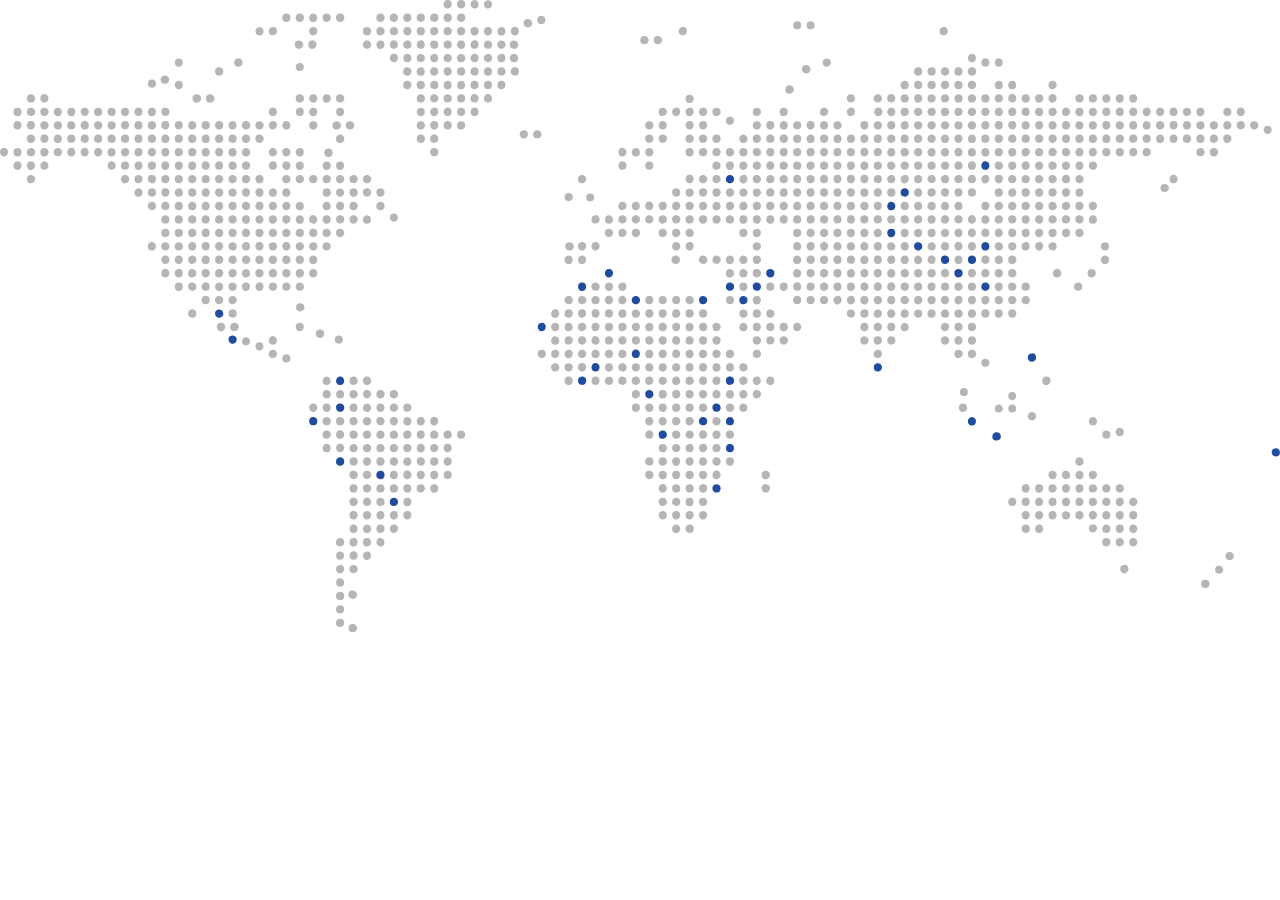
<file: worldmap.html>
<!DOCTYPE html>
<html lang="ko">
<head>
	<meta charset="UTF-8">
	<meta name="viewport" content="width=device-width, initial-scale=1.0">
	<title>Document</title>
	<link rel="stylesheet" href="css/worldmap_style.css">
	<script src="js/worldmap.js"></script>
</head>
<body>
	<div id="wrap">
		<div id="info_box">
			<p class="country_name"></p>
			<p class="office_name"></p>
			<p class="address"></p>
			<p class="phone_number"></p>
			<p class="email"></p>
		</div>
		<svg id="_레이어_2" data-name="레이어_2" xmlns="http://www.w3.org/2000/svg" viewBox="0 0 1560.94 771.24">
			<defs>
				<style>
					.cls-1 {
						fill: #b5b5b5;
					}
		
					.cls-2 {
						fill: #204b9e;
					}
				</style>
			</defs>
			<g id="_레이어_1-2" data-name="레이어_1">
				<path class="cls-1" d="M829.71,529.78c.2,7.07-10.4,7.12-10.06.2-.43-6.81,10.04-6.75,10.06-.2Z"/>
				<path class="cls-1" d="M415.75,153.23c-.63,6.7-11.15,6.14-10.41-.73.17-6.85,10.81-6.06,10.41.73Z"/>
				<path class="cls-1" d="M1174.38,502.51c-6.92-.32-6.69-10.92.19-10.49,6.85-.04,6.43,10.4-.19,10.49Z"/>
				<path class="cls-1" d="M290.4,71.05c6.87-.27,7.51,10.32.58,10.35-6.81.76-7.22-9.99-.58-10.35Z"/>
				<path class="cls-1" d="M862.47,497.36c.02,6.8-10.55,6.44-10.02-.33-.22-6.86,10.37-6.5,10.02.33Z"/>
				<path class="cls-1" d="M403.47,530.12c-.18,7.02-10.71,6.47-10.03-.38-.11-6.86,10.35-6.14,10.03.38Z"/>
				<path class="cls-1" d="M369.88,54.03c.1,7.13-10.44,7.57-10.45.57-.51-6.78,9.97-6.97,10.45-.57Z"/>
				<path class="cls-1" d="M380.53,49.22c6.93-.45,7.63,10.15.79,10.4-6.77.82-7.42-9.84-.79-10.4Z"/>
				<path class="cls-1" d="M796.92,496.84c.35,7.15-10.22,7.28-10.05.4-.53-6.76,9.9-6.83,10.05-.4Z"/>
				<path class="cls-1" d="M464.29,502.45c-6.47.24-7.28-10.26-.64-10.43,6.58-.73,7.27,9.94.64,10.43Z"/>
				<path class="cls-1" d="M398.73,502.51c-6.98-.22-7.02-10.75-.22-10.5,6.54-.18,6.28,10.21.22,10.5Z"/>
				<path class="cls-1" d="M988.4,84.32c.1,6.96-10.68,7.02-10.46.21-.27-6.8,10.24-6.87,10.46-.21Z"/>
				<path class="cls-1" d="M432.17,152.39c.14,7.11-10.41,7.61-10.47.64-.55-6.77,9.94-7.06,10.47-.64Z"/>
				<path class="cls-1" d="M1275.79,469.67c-6.69-.34-6.37-10.96.43-10.45,6.88-.01,6.51,10.61-.43,10.45Z"/>
				<path class="cls-1" d="M968.16,109.12c-.11,6.74-10.85,6.79-10.45-.05-.21-6.9,10.31-6.7,10.45.05Z"/>
				<path class="cls-1" d="M400.5,191.37c-6.75.04-6.7-10.75.08-10.39,6.84-.21,6.87,10.44-.08,10.39Z"/>
				<path class="cls-1" d="M699.8,299.62c.45,7.36-10.09,8.09-10.44,1.12-.75-6.73,9.57-7.2,10.44-1.12Z"/>
				<path class="cls-1" d="M648.96,27.91c.28,6.95-10.31,7.38-10.42.54-.64-6.79,10.02-7.22,10.42-.54Z"/>
				<path class="cls-1" d="M933.71,584.47c-6.86-.37-6.47-10.96.39-10.45,6.84,0,6.34,10.6-.39,10.45Z"/>
				<path class="cls-1" d="M534.59,563.03c-.06,6.75-10.63,6.4-10.02-.38-.25-6.9,10.37-6.46,10.02.38Z"/>
				<path class="cls-1" d="M245.26,119.78c.16,6.82-10.37,7.41-10.42.51-.62-6.81,10.03-7.23,10.42-.51Z"/>
				<path class="cls-1" d="M261.66,119.78c.15,6.81-10.39,7.42-10.43.5-.61-6.82,10.02-7.24,10.43-.5Z"/>
				<path class="cls-1" d="M632.19,54.49c-.45,6.97-10.99,6.69-10.46-.27,0-6.83,10.48-6.25,10.46.27Z"/>
				<path class="cls-1" d="M1071.14,131.12c7.24.56,6.54,11.11-.4,10.48-6.78-.18-5.83-10.5.4-10.48Z"/>
				<path class="cls-1" d="M1289.07,338.51c-6.71-.18-6.69-10.77.13-10.47,6.9-.19,6.75,10.38-.13,10.47Z"/>
				<path class="cls-1" d="M269.47,404.16c-7.07-.55-6.56-11.14.36-10.51,6.83.16,5.99,10.45-.36,10.51Z"/>
				<path class="cls-1" d="M829.28,317.22c-.54,6.75-11.11,6.02-10.4-.76.19-6.83,10.85-6.07,10.4.76Z"/>
				<path class="cls-1" d="M682.11,447.6c.56,6.86-10.04,7.61-9.99.69-.79-6.76,9.74-7.4,9.99-.69Z"/>
				<path class="cls-1" d="M435.49,766.17c-.59,7.18-11.2,6.47-10.47-.46.23-6.83,10.48-5.79,10.47.46Z"/>
				<path class="cls-1" d="M291.21,398.92c-.58,7.01-11.12,6.47-10.47-.46.15-6.82,10.57-6,10.47.46Z"/>
				<path class="cls-1" d="M206.35,96.67c.41,6.89-10.15,7.61-10.41.77-.78-6.8,9.82-7.42,10.41-.77Z"/>
				<path class="cls-1" d="M626.52,65.6c6.96-.3,7.42,10.3.58,10.43-6.78.65-7.23-9.99-.58-10.43Z"/>
				<path class="cls-1" d="M933.56,600.84c-6.84-.51-6.15-11.13.66-10.42,6.81.16,6.08,10.78-.66,10.42Z"/>
				<path class="cls-1" d="M1371.49,699.26c-6.95.19-7.46-10.42-.57-10.46,6.81-.49,7.16,9.95.57,10.46Z"/>
				<path class="cls-1" d="M1475.18,712.26c-.33,6.72-10.98,6.36-10.42-.44.04-6.83,10.63-6.49,10.42.44Z"/>
				<path class="cls-1" d="M435.43,724.92c.16,6.81-10.46,7.25-10.43.39-.54-6.88,10.01-7.12,10.43-.39Z"/>
				<path class="cls-1" d="M354.27,21.6c.18,6.82-10.43,6.82-10.02.03-.39-6.77,10.16-6.75,10.02-.03Z"/>
				<path class="cls-1" d="M370.67,21.61c.18,6.81-10.42,6.83-10.02.03-.39-6.77,10.17-6.75,10.02-.03Z"/>
				<path class="cls-1" d="M381.58,16.36c6.97-.14,7.23,10.48.52,10.4-6.57.46-6.64-9.93-.52-10.4Z"/>
				<path class="cls-1" d="M403.41,21.09c.77,6.95-9.84,7.79-9.96.91-.91-6.69,9.6-7.48,9.96-.91Z"/>
				<path class="cls-1" d="M419.8,20.68c.88,7.39-9.7,8.31-9.96,1.31-.94-6.61,9.34-7.35,9.96-1.31Z"/>
				<path class="cls-1" d="M469.02,21.59c.19,6.83-10.42,6.83-10.02.03-.39-6.77,10.16-6.74,10.02-.03Z"/>
				<path class="cls-1" d="M485.41,21.9c-.16,6.76-10.74,6.24-10-.53-.04-6.83,10.49-6.22,10,.53Z"/>
				<path class="cls-1" d="M496.92,26.87c-6.46.17-6.99-10.35-.37-10.36,6.65-.56,6.99,10.02.37,10.36Z"/>
				<path class="cls-1" d="M508.13,21.32c.15-6.65,10.68-6.22,10,.51.13,6.84-10.5,6.38-10-.51Z"/>
				<path class="cls-1" d="M524.52,21.32c.14-6.64,10.68-6.21,10,.51.13,6.84-10.51,6.37-10-.51Z"/>
				<path class="cls-1" d="M540.88,21.58c.11-6.95,10.63-6.56,10.04.25.18,6.79-10.35,6.3-10.04-.25Z"/>
				<path class="cls-1" d="M557.31,21.32c.16-6.65,10.66-6.21,10,.51.13,6.83-10.51,6.37-10-.51Z"/>
				<path class="cls-1" d="M660.48,29.41c-7.17.26-7.2-10.41-.32-10.04,6.71-.4,6.61,9.92.32,10.04Z"/>
				<path class="cls-1" d="M316.33,32.79c6.54-.13,6.86,10.5.26,10.37-6.63.52-6.89-10.14-.26-10.37Z"/>
				<path class="cls-1" d="M327.8,37.72c.15-6.66,10.68-6.23,10.01.51.13,6.85-10.51,6.38-10.01-.51Z"/>
				<path class="cls-1" d="M382.17,43.27c-6.48.18-7-10.37-.37-10.37,6.65-.55,7.01,10.05.37,10.37Z"/>
				<path class="cls-1" d="M452.64,38c.17,6.82-10.44,6.83-10.03.03-.38-6.78,10.17-6.74,10.03-.03Z"/>
				<path class="cls-1" d="M468.99,37.5c.77,6.94-9.85,7.77-9.97.9-.89-6.69,9.6-7.49,9.97-.9Z"/>
				<path class="cls-1" d="M485.41,37.86c.34,6.87-10.29,7.08-10.02.26-.53-6.76,10.02-6.95,10.02-.26Z"/>
				<path class="cls-1" d="M496.71,43.28c-6.59-.22-6.49-10.78.17-10.39,6.64-.12,6.34,10.41-.17,10.39Z"/>
				<path class="cls-1" d="M518.21,38c.19,6.82-10.43,6.84-10.03.03-.39-6.78,10.17-6.76,10.03-.03Z"/>
				<path class="cls-1" d="M524.52,37.73c.16-6.67,10.67-6.24,10,.5.14,6.84-10.51,6.38-10-.5Z"/>
				<path class="cls-1" d="M550.98,38.43c-.3,6.74-10.85,6-9.99-.75.1-6.85,10.62-6.02,9.99.75Z"/>
				<path class="cls-1" d="M567.36,37.53c.72,6.93-9.89,7.71-9.98.84-.86-6.71,9.64-7.45,9.98-.84Z"/>
				<path class="cls-1" d="M583.74,37.07c.89,7.4-9.7,8.32-9.97,1.32-.95-6.6,9.35-7.36,9.97-1.32Z"/>
				<path class="cls-1" d="M595.31,43.27c-6.47.21-7.06-10.33-.43-10.38,6.65-.6,7.06,10,.43,10.38Z"/>
				<path class="cls-1" d="M611.45,32.79c6.56-.06,6.77,10.56.16,10.37-6.62.44-6.78-10.2-.16-10.37Z"/>
				<path class="cls-1" d="M627.43,32.76c6.96-.21,7.35,10.42.63,10.41-6.59.55-6.74-9.85-.63-10.41Z"/>
				<path class="cls-1" d="M827.8,37.72c.15-6.66,10.68-6.22,10.01.51.13,6.85-10.49,6.36-10.01-.51Z"/>
				<path class="cls-1" d="M1145.79,37.99c.1-6.97,10.64-6.58,10.05.24.18,6.79-10.34,6.31-10.05-.24Z"/>
				<path class="cls-1" d="M452.62,54.83c-.3,6.72-10.85,5.99-9.99-.75.1-6.85,10.62-6.04,9.99.75Z"/>
				<path class="cls-1" d="M464.23,59.66c-6.47.3-7.18-10.23-.57-10.37,6.64-.7,7.19,9.88.57,10.37Z"/>
				<path class="cls-1" d="M480.66,49.2c6.62.46,6,11.1-.6,10.35-6.59-.09-5.92-10.7.6-10.35Z"/>
				<path class="cls-1" d="M491.7,54.37c.11-6.94,10.63-6.56,10.05.26.17,6.79-10.35,6.31-10.05-.26Z"/>
				<path class="cls-1" d="M513.05,49.19c6.54-.13,6.86,10.5.26,10.37-6.63.52-6.89-10.13-.26-10.37Z"/>
				<path class="cls-1" d="M534.59,54.13c.47,6.88-10.17,7.31-10.02.47-.64-6.73,9.89-7.13,10.02-.47Z"/>
				<path class="cls-1" d="M551.03,54.26c.08,7.07-10.51,6.94-10.06.07-.29-6.75,10.1-6.46,10.06-.07Z"/>
				<path class="cls-1" d="M562.28,59.67c-6.61-.2-6.48-10.78.17-10.38,6.63-.13,6.35,10.42-.17,10.38Z"/>
				<path class="cls-1" d="M578.6,49.18c6.52-.17,6.92,10.45.32,10.37-6.63.56-6.96-10.08-.32-10.37Z"/>
				<path class="cls-1" d="M600.2,54.44c-.12,7.06-10.71,6.6-10.04-.26-.08-6.78,10.3-6.16,10.04.26Z"/>
				<path class="cls-1" d="M616.55,54.06c.56,6.89-10.07,7.45-10,.6-.72-6.72,9.81-7.24,10-.6Z"/>
				<path class="cls-1" d="M480.31,76.06c-6.6-.19-6.49-10.78.16-10.37,6.64-.14,6.35,10.39-.16,10.37Z"/>
				<path class="cls-1" d="M496.63,65.58c6.51-.17,6.92,10.46.32,10.37-6.62.56-6.97-10.09-.32-10.37Z"/>
				<path class="cls-1" d="M518.2,71.1c-.17,6.76-10.74,6.25-10-.53-.04-6.83,10.49-6.23,10,.53Z"/>
				<path class="cls-1" d="M529.44,65.58c6.54-.13,6.85,10.49.26,10.37-6.63.52-6.87-10.13-.26-10.37Z"/>
				<path class="cls-1" d="M550.98,71.1c-.17,6.75-10.73,6.24-10-.53-.04-6.83,10.48-6.23,10,.53Z"/>
				<path class="cls-1" d="M567.35,70.28c.77,6.95-9.83,7.8-9.97.92-.91-6.7,9.59-7.5,9.97-.92Z"/>
				<path class="cls-1" d="M578.6,65.59c6.52-.17,6.92,10.45.32,10.37-6.62.56-6.97-10.09-.32-10.37Z"/>
				<path class="cls-1" d="M590.1,70.51c.15-6.65,10.67-6.23,10,.51.13,6.84-10.51,6.38-10-.51Z"/>
				<path class="cls-1" d="M611.5,65.59c6.57,0,6.68,10.63.07,10.37-6.63.36-6.7-10.27-.07-10.37Z"/>
				<path class="cls-1" d="M1185.18,65.59c6.54-.12,6.86,10.49.26,10.37-6.62.52-6.89-10.14-.26-10.37Z"/>
				<path class="cls-1" d="M272.31,87.18c.2,6.83-10.42,6.85-10.03.05-.41-6.77,10.16-6.77,10.03-.05Z"/>
				<path class="cls-1" d="M501.84,86.87c.26,7.17-10.35,7.26-10.06.36-.44-6.73,9.92-6.67,10.06-.36Z"/>
				<path class="cls-1" d="M513.03,81.98c6.52-.16,6.92,10.45.32,10.36-6.62.56-6.96-10.07-.32-10.36Z"/>
				<path class="cls-1" d="M534.57,86.72c.72,6.94-9.9,7.71-9.98.84-.85-6.7,9.64-7.43,9.98-.84Z"/>
				<path class="cls-1" d="M546.1,92.47c-6.47.17-7-10.37-.38-10.38,6.65-.56,7.01,10.03.38,10.38Z"/>
				<path class="cls-1" d="M557.31,86.9c.15-6.65,10.66-6.21,10,.52.13,6.84-10.51,6.38-10-.52Z"/>
				<path class="cls-1" d="M573.7,86.92c.15-6.66,10.67-6.23,10.01.5.13,6.83-10.51,6.37-10.01-.5Z"/>
				<path class="cls-1" d="M595.36,81.98c6.61.41,6.11,11.04-.5,10.37-6.6-.02-6.02-10.63.5-10.37Z"/>
				<path class="cls-1" d="M616.59,87.24c-.11,7.05-10.71,6.59-10.03-.28-.08-6.79,10.31-6.17,10.03.28Z"/>
				<path class="cls-1" d="M622.88,86.92c.15-6.66,10.67-6.23,10,.5.14,6.84-10.5,6.37-10-.5Z"/>
				<path class="cls-1" d="M1114.65,87.17c.09-6.94,10.64-6.57,10.04.25.16,6.79-10.34,6.32-10.04-.25Z"/>
				<path class="cls-1" d="M1131.08,86.92c.15-6.66,10.66-6.24,10,.5.14,6.84-10.5,6.38-10-.5Z"/>
				<path class="cls-1" d="M1157.57,87.23c-.11,7.06-10.7,6.6-10.04-.26-.08-6.78,10.3-6.16,10.04.26Z"/>
				<path class="cls-1" d="M1163.87,86.91c.15-6.65,10.67-6.22,10,.51.13,6.84-10.5,6.37-10-.51Z"/>
				<path class="cls-1" d="M1180.22,87.17c.11-6.94,10.63-6.57,10.04.25.17,6.79-10.34,6.31-10.04-.25Z"/>
				<path class="cls-1" d="M180.23,101.94c.1-6.96,10.63-6.58,10.04.24.17,6.79-10.33,6.31-10.04-.24Z"/>
				<path class="cls-1" d="M218.47,108.89c-6.72.21-7.29-10.31-.6-10.4,6.63-.57,6.9,9.84.6,10.4Z"/>
				<path class="cls-1" d="M501.83,103.28c.25,7.16-10.34,7.24-10.05.35-.45-6.71,9.93-6.67,10.05-.35Z"/>
				<path class="cls-1" d="M518.19,103.27c.55,6.89-10.07,7.44-10,.58-.73-6.72,9.81-7.23,10-.58Z"/>
				<path class="cls-1" d="M524.52,103.32c.15-6.67,10.67-6.25,10.01.49.13,6.84-10.5,6.38-10.01-.49Z"/>
				<path class="cls-1" d="M545.47,98.35c6.97-.19,7.33,10.41.62,10.4-6.58.54-6.72-9.85-.62-10.4Z"/>
				<path class="cls-1" d="M562.28,98.38c6.56-.05,6.75,10.57.14,10.37-6.62.42-6.75-10.21-.14-10.37Z"/>
				<path class="cls-1" d="M583.74,103.08c.77,6.93-9.82,7.8-9.97.92-.91-6.69,9.59-7.51,9.97-.92Z"/>
				<path class="cls-1" d="M595.32,108.87c-6.46.21-7.07-10.32-.45-10.38,6.64-.61,7.07,9.98.45,10.38Z"/>
				<path class="cls-1" d="M611.68,108.87c-6.48.17-7-10.37-.38-10.38,6.65-.57,7,10.04.38,10.38Z"/>
				<path class="cls-1" d="M1103.19,98.38c6.52-.16,6.91,10.44.32,10.37-6.62.55-6.96-10.08-.32-10.37Z"/>
				<path class="cls-1" d="M1124.75,103.35c.45,6.87-10.16,7.3-10.01.45-.64-6.73,9.9-7.14,10.01-.45Z"/>
				<path class="cls-1" d="M1141.15,103.83c-.08,6.76-10.67,6.38-10.02-.39-.14-6.81,10.42-6.37,10.02.39Z"/>
				<path class="cls-1" d="M1157.56,103.71c0,6.79-10.56,6.6-10.03-.2-.24-6.8,10.28-6.52,10.03.2Z"/>
				<path class="cls-1" d="M1173.95,103.61c.13,6.81-10.44,6.8-10.03,0-.38-6.78,10.19-6.72,10.03,0Z"/>
				<path class="cls-1" d="M1190.33,103.82c-.08,6.78-10.66,6.4-10.01-.38-.14-6.82,10.41-6.38,10.01.38Z"/>
				<path class="cls-1" d="M1218.02,98.38c6.57-.05,6.74,10.57.14,10.37-6.63.42-6.75-10.21-.14-10.37Z"/>
				<path class="cls-1" d="M1233.96,98.35c6.94-.24,7.4,10.35.69,10.4-6.57.58-6.8-9.8-.69-10.4Z"/>
				<path class="cls-1" d="M1288.67,104.07c-.36,6.71-10.87,5.91-9.98-.83.15-6.85,10.67-5.97,9.98.83Z"/>
				<path class="cls-1" d="M42.79,120.29c-.16,6.76-10.74,6.24-10-.53-.05-6.84,10.48-6.23,10,.53Z"/>
				<path class="cls-1" d="M54.33,114.78c6.63.34,6.21,10.98-.41,10.36-6.59.03-6.11-10.58.41-10.36Z"/>
				<path class="cls-1" d="M370.63,119.46c.77,6.94-9.82,7.82-9.97.94-.91-6.7,9.58-7.52,9.97-.94Z"/>
				<path class="cls-1" d="M381.96,125.26c-6.6-.19-6.5-10.76.15-10.37,6.63-.14,6.37,10.39-.15,10.37Z"/>
				<path class="cls-1" d="M398.82,125.28c-6.71.25-7.34-10.25-.67-10.39,6.61-.62,6.97,9.8.67,10.39Z"/>
				<path class="cls-1" d="M419.86,119.5c.42,7.24-10.2,7.55-10.04.62-.56-6.69,9.75-6.85,10.04-.62Z"/>
				<path class="cls-1" d="M518.19,120.41c-.28,6.72-10.84,6.01-9.98-.74.09-6.85,10.6-6.06,9.98.74Z"/>
				<path class="cls-1" d="M534.6,120.11c.04,6.79-10.56,6.58-10.02-.21-.24-6.81,10.29-6.53,10.02.21Z"/>
				<path class="cls-1" d="M550.96,119.51c.73,6.94-9.91,7.71-9.98.83-.85-6.71,9.66-7.43,9.98-.83Z"/>
				<path class="cls-1" d="M567.39,120.2c-.07,6.79-10.66,6.4-10.02-.38-.14-6.82,10.41-6.37,10.02.38Z"/>
				<path class="cls-1" d="M579.02,114.78c6.61.48,5.97,11.12-.62,10.36-6.58-.1-5.9-10.71.62-10.36Z"/>
				<path class="cls-1" d="M595.41,114.78c6.61.47,5.97,11.12-.62,10.36-6.58-.11-5.9-10.7.62-10.36Z"/>
				<path class="cls-1" d="M1042.78,119.3c.66,7.3-9.95,7.91-10,.95-.78-6.64,9.58-7.12,10-.95Z"/>
				<path class="cls-1" d="M1075.55,120.46c-.33,6.72-10.88,5.9-9.98-.83.14-6.86,10.67-5.97,9.98.83Z"/>
				<path class="cls-1" d="M1087.22,114.78c6.61.48,5.97,11.13-.62,10.36-6.58-.12-5.91-10.71.62-10.36Z"/>
				<path class="cls-1" d="M1108.35,120.29c-.16,6.76-10.73,6.23-10-.53-.05-6.83,10.49-6.23,10,.53Z"/>
				<path class="cls-1" d="M1119.88,125.26c-6.48.17-7.01-10.36-.39-10.38,6.65-.56,7.01,10.02.39,10.38Z"/>
				<path class="cls-1" d="M1141.15,119.96c.21,6.84-10.41,6.86-10.02.06-.41-6.77,10.15-6.78,10.02-.06Z"/>
				<path class="cls-1" d="M1157.57,119.66c.26,7.18-10.33,7.26-10.06.36-.45-6.71,9.94-6.68,10.06-.36Z"/>
				<path class="cls-1" d="M1173.94,119.97c.2,6.82-10.41,6.85-10.03.05-.41-6.77,10.16-6.78,10.03-.05Z"/>
				<path class="cls-1" d="M1190.36,119.7c.24,7.13-10.35,7.22-10.06.33-.44-6.73,9.95-6.69,10.06-.33Z"/>
				<path class="cls-1" d="M1206.75,119.71c.23,7.15-10.37,7.18-10.05.29-.42-6.73,9.97-6.63,10.05-.29Z"/>
				<path class="cls-1" d="M1223.1,119.66c.56,6.9-10.07,7.44-10,.59-.72-6.72,9.81-7.24,10-.59Z"/>
				<path class="cls-1" d="M1234.69,114.78c6.62.4,6.11,11.04-.5,10.36-6.59-.04-6.02-10.64.5-10.36Z"/>
				<path class="cls-1" d="M1255.92,119.98c.17,6.8-10.42,6.84-10.04.04-.4-6.78,10.15-6.78,10.04-.04Z"/>
				<path class="cls-1" d="M1272.25,119.03c.93,7.43-9.66,8.36-9.95,1.37-.97-6.6,9.33-7.38,9.95-1.37Z"/>
				<path class="cls-1" d="M1283.52,114.77c6.51-.18,6.91,10.45.32,10.37-6.63.55-6.96-10.08-.32-10.37Z"/>
				<path class="cls-1" d="M1321.46,119.54c.69,6.9-9.92,7.66-9.99.8-.85-6.72,9.66-7.42,9.99-.8Z"/>
				<path class="cls-1" d="M1327.8,119.71c.15-6.66,10.67-6.24,10,.5.13,6.85-10.49,6.37-10-.5Z"/>
				<path class="cls-1" d="M1349.49,125.26c-6.46.29-7.21-10.23-.59-10.38,6.63-.71,7.21,9.87.59,10.38Z"/>
				<path class="cls-1" d="M1366.09,125.28c-6.69.34-7.47-10.17-.8-10.39,6.61-.72,7.12,9.72.8,10.39Z"/>
				<path class="cls-1" d="M1382.48,125.28c-6.69.34-7.47-10.17-.8-10.39,6.61-.72,7.11,9.71.8,10.39Z"/>
				<path class="cls-1" d="M21.33,141.66c-6.57-.13-6.58-10.71.07-10.38,6.65-.22,6.49,10.33-.07,10.38Z"/>
				<path class="cls-1" d="M42.79,136.23c.34,6.87-10.28,7.11-10.02.28-.54-6.76,10.02-6.98,10.02-.28Z"/>
				<path class="cls-1" d="M59.18,135.7c.65,7.3-9.96,7.91-10.01.95-.76-6.65,9.57-7.12,10.01-.95Z"/>
				<path class="cls-1" d="M70.45,141.66c-6.6-.26-6.41-10.85.24-10.38,6.62-.08,6.26,10.46-.24,10.38Z"/>
				<path class="cls-1" d="M86.88,141.67c-6.6-.2-6.52-10.78.14-10.39,6.64-.15,6.38,10.38-.14,10.39Z"/>
				<path class="cls-1" d="M108.37,136.36c.2,6.83-10.4,6.86-10.02.06-.41-6.78,10.14-6.79,10.02-.06Z"/>
				<path class="cls-1" d="M124.73,135.86c.77,6.94-9.81,7.82-9.97.94-.91-6.7,9.57-7.53,9.97-.94Z"/>
				<path class="cls-1" d="M141.19,136.14c.19,7.11-10.39,7.14-10.06.25-.41-6.75,9.99-6.63,10.06-.25Z"/>
				<path class="cls-1" d="M152.97,141.68c-6.68.34-7.47-10.18-.8-10.39,6.61-.73,7.11,9.71.8,10.39Z"/>
				<path class="cls-1" d="M168.8,131.17c6.55-.12,6.84,10.51.24,10.38-6.63.49-6.86-10.15-.24-10.38Z"/>
				<path class="cls-1" d="M185.27,141.66c-6.57-.14-6.59-10.7.06-10.39,6.65-.21,6.49,10.33-.06,10.39Z"/>
				<path class="cls-1" d="M206.72,136.07c.55,6.89-10.06,7.44-9.99.58-.72-6.74,9.8-7.23,9.99-.58Z"/>
				<path class="cls-1" d="M332.7,131.17c6.52-.17,6.92,10.46.32,10.37-6.62.55-6.96-10.09-.32-10.37Z"/>
				<path class="cls-1" d="M365.57,131.17c6.56-.04,6.74,10.59.13,10.37-6.63.41-6.74-10.21-.13-10.37Z"/>
				<path class="cls-1" d="M382.42,141.68c-6.71.25-7.35-10.27-.67-10.4,6.62-.62,6.98,9.79.67,10.4Z"/>
				<path class="cls-1" d="M415,141.66c-6.47.21-7.08-10.32-.46-10.38,6.65-.61,7.08,9.97.46,10.38Z"/>
				<path class="cls-1" d="M513.57,141.68c-6.71.25-7.35-10.27-.67-10.4,6.63-.62,6.98,9.79.67,10.4Z"/>
				<path class="cls-1" d="M529.82,141.66c-6.46.3-7.21-10.23-.61-10.38,6.63-.71,7.22,9.87.61,10.38Z"/>
				<path class="cls-1" d="M545.45,131.13c6.93-.23,7.38,10.37.68,10.41-6.58.58-6.8-9.81-.68-10.41Z"/>
				<path class="cls-1" d="M567.41,136.49c-.24,7.09-10.79,6.44-10.03-.42.04-6.79,10.41-5.99,10.03.42Z"/>
				<path class="cls-1" d="M578.6,131.17c6.51-.15,6.93,10.45.32,10.37-6.63.56-6.95-10.07-.32-10.37Z"/>
				<path class="cls-1" d="M813.31,136.08c.26,7.16-10.33,7.25-10.05.35-.44-6.72,9.95-6.71,10.05-.35Z"/>
				<path class="cls-1" d="M825.11,141.67c-6.7.34-7.47-10.17-.8-10.39,6.61-.73,7.11,9.72.8,10.39Z"/>
				<path class="cls-1" d="M841.22,141.66c-6.47.21-7.07-10.32-.46-10.39,6.64-.61,7.08,9.97.46,10.39Z"/>
				<path class="cls-1" d="M857.36,131.17c6.56-.04,6.74,10.59.14,10.38-6.63.41-6.75-10.22-.14-10.38Z"/>
				<path class="cls-1" d="M878.83,135.86c.78,6.94-9.82,7.83-9.97.94-.91-6.7,9.59-7.54,9.97-.94Z"/>
				<path class="cls-1" d="M928.07,136.34c-.03,7.08-10.61,6.75-10.04-.12-.17-6.78,10.19-6.3,10.04.12Z"/>
				<path class="cls-1" d="M960.82,136.37c.19,6.82-10.41,6.87-10.03.06-.4-6.78,10.16-6.8,10.03-.06Z"/>
				<path class="cls-1" d="M1009.99,136.7c-.17,6.75-10.73,6.25-10-.53-.04-6.84,10.5-6.26,10,.53Z"/>
				<path class="cls-1" d="M1038.01,141.65c-6.47.31-7.2-10.22-.6-10.37,6.62-.71,7.21,9.87.6,10.37Z"/>
				<path class="cls-1" d="M1086.84,141.67c-6.62-.26-6.4-10.86.25-10.39,6.63-.08,6.25,10.47-.25,10.39Z"/>
				<path class="cls-1" d="M1108.34,135.54c.81,7.36-9.78,8.18-9.98,1.2-.89-6.63,9.41-7.29,9.98-1.2Z"/>
				<path class="cls-1" d="M1124.74,136.07c.55,6.88-10.06,7.42-9.99.58-.71-6.73,9.81-7.24,9.99-.58Z"/>
				<path class="cls-1" d="M1131.08,136.11c.15-6.67,10.67-6.25,10,.5.13,6.85-10.49,6.38-10-.5Z"/>
				<path class="cls-1" d="M1157.51,135.52c.83,7.38-9.78,8.22-9.97,1.23-.89-6.62,9.41-7.31,9.97-1.23Z"/>
				<path class="cls-1" d="M1173.94,136.61c-.08,6.78-10.66,6.4-10.01-.38-.13-6.82,10.39-6.37,10.01.38Z"/>
				<path class="cls-1" d="M1190.31,136.88c-.35,6.71-10.89,5.89-9.98-.85.16-6.86,10.67-5.97,9.98.85Z"/>
				<path class="cls-1" d="M1206.75,136.55c-.31,7.08-10.84,6.33-10.02-.52.1-6.8,10.46-5.9,10.02.52Z"/>
				<path class="cls-1" d="M1217.95,131.1c7.03.38,6.57,11-.15,10.45-6.56-.03-5.87-10.33.15-10.45Z"/>
				<path class="cls-1" d="M1234.42,131.17c6.56-.02,6.74,10.59.13,10.38-6.63.41-6.74-10.22-.13-10.38Z"/>
				<path class="cls-1" d="M1250.84,131.18c6.57,0,6.67,10.63.06,10.37-6.63.35-6.67-10.26-.06-10.37Z"/>
				<path class="cls-1" d="M1267.16,141.67c-6.61-.27-6.41-10.85.24-10.39,6.63-.08,6.25,10.46-.24,10.39Z"/>
				<path class="cls-1" d="M1288.72,136.53c-.3,7.11-10.84,6.36-10.03-.5.09-6.79,10.46-5.9,10.03.5Z"/>
				<path class="cls-1" d="M1299.99,131.1c7.01.48,6.43,11.09-.28,10.44-6.55-.1-5.75-10.4.28-10.44Z"/>
				<path class="cls-1" d="M1316.35,141.66c-6.61-.26-6.41-10.84.24-10.38,6.62-.08,6.26,10.47-.24,10.38Z"/>
				<path class="cls-1" d="M1333.03,141.67c-6.47.2-7.07-10.32-.46-10.39,6.64-.61,7.07,9.96.46,10.39Z"/>
				<path class="cls-1" d="M1349.2,131.17c6.58.02,6.67,10.64.06,10.39-6.63.35-6.67-10.27-.06-10.39Z"/>
				<path class="cls-1" d="M1365.91,131.17c6.61.5,5.97,11.13-.63,10.37-6.58-.12-5.89-10.71.63-10.37Z"/>
				<path class="cls-1" d="M1382.19,131.18c6.63.34,6.19,10.98-.41,10.37-6.6.01-6.1-10.58.41-10.37Z"/>
				<path class="cls-1" d="M1398.88,141.68c-6.7.33-7.47-10.17-.81-10.4,6.61-.73,7.1,9.7.81,10.4Z"/>
				<path class="cls-1" d="M1414.77,131.17c6.58,0,6.67,10.64.06,10.38-6.63.35-6.67-10.27-.06-10.38Z"/>
				<path class="cls-1" d="M1430.78,131.13c6.96-.09,7.2,10.51.48,10.41-6.58.43-6.6-9.94-.48-10.41Z"/>
				<path class="cls-1" d="M1452.63,136.4c.13,6.81-10.45,6.8-10.04-.01-.36-6.79,10.18-6.73,10.04.01Z"/>
				<path class="cls-1" d="M1464.17,141.67c-6.47.21-7.08-10.33-.46-10.39,6.65-.62,7.07,9.96.46,10.39Z"/>
				<path class="cls-1" d="M1501.79,136.81c-.29,6.72-10.84,6.02-9.99-.73.09-6.85,10.6-6.07,9.99.73Z"/>
				<path class="cls-1" d="M1512.68,131.13c6.96-.18,7.33,10.43.61,10.42-6.59.52-6.72-9.86-.61-10.42Z"/>
				<path class="cls-1" d="M21.65,147.57c6.61.49,5.97,11.13-.63,10.36-6.58-.12-5.89-10.71.63-10.36Z"/>
				<path class="cls-1" d="M37.91,158.06c-6.47.17-7.01-10.37-.38-10.38,6.65-.57,7.01,10.03.38,10.38Z"/>
				<path class="cls-1" d="M59.18,152.1c.64,7.29-9.96,7.89-10,.94-.77-6.64,9.58-7.11,10-.94Z"/>
				<path class="cls-1" d="M75.56,152.33c.7,6.93-9.91,7.68-9.98.81-.85-6.72,9.66-7.41,9.98-.81Z"/>
				<path class="cls-1" d="M91.98,152.64c.32,6.84-10.28,7.09-10.02.27-.53-6.76,10.01-6.97,10.02-.27Z"/>
				<path class="cls-1" d="M108.35,153.2c-.28,6.72-10.83,6.02-9.99-.73.08-6.85,10.62-6.07,9.99.73Z"/>
				<path class="cls-1" d="M124.72,151.84c.9,7.38-9.66,8.34-9.96,1.35-.97-6.6,9.33-7.39,9.96-1.35Z"/>
				<path class="cls-1" d="M141.16,152.76c.2,6.83-10.41,6.87-10.03.06-.41-6.78,10.14-6.79,10.03-.06Z"/>
				<path class="cls-1" d="M152.78,158.06c-6.46.29-7.22-10.22-.6-10.38,6.64-.71,7.2,9.85.6,10.38Z"/>
				<path class="cls-1" d="M169.19,147.57c6.62.48,5.97,11.13-.63,10.36-6.58-.12-5.89-10.72.63-10.36Z"/>
				<path class="cls-1" d="M190.31,153.27c-.36,6.7-10.88,5.88-9.98-.85.16-6.85,10.68-5.95,9.98.85Z"/>
				<path class="cls-1" d="M201.64,158.05c-6.6-.19-6.51-10.77.14-10.38,6.64-.15,6.38,10.38-.14,10.38Z"/>
				<path class="cls-1" d="M218.35,158.05c-6.46.29-7.21-10.22-.61-10.37,6.63-.71,7.21,9.84.61,10.37Z"/>
				<path class="cls-1" d="M234.66,147.57c6.63.34,6.2,11-.41,10.37-6.6.02-6.11-10.59.41-10.37Z"/>
				<path class="cls-1" d="M255.89,153.27c-.36,6.7-10.88,5.89-9.98-.85.16-6.85,10.67-5.96,9.98.85Z"/>
				<path class="cls-1" d="M272.29,153.21c-.29,6.71-10.84,6.02-9.98-.74.09-6.85,10.61-6.07,9.98.74Z"/>
				<path class="cls-1" d="M283.55,147.57c6.54-.11,6.84,10.49.24,10.37-6.63.49-6.87-10.13-.24-10.37Z"/>
				<path class="cls-1" d="M305.07,153.26c-.35,6.72-10.88,5.9-9.98-.84.15-6.86,10.68-5.96,9.98.84Z"/>
				<path class="cls-1" d="M321.49,152.76c.19,6.81-10.4,6.86-10.03.06-.41-6.77,10.14-6.79,10.03-.06Z"/>
				<path class="cls-1" d="M333.1,158.05c-6.46.3-7.21-10.22-.6-10.37,6.63-.71,7.21,9.85.6,10.37Z"/>
				<path class="cls-1" d="M349.46,147.57c6.62.39,6.08,11.04-.51,10.36-6.6-.04-6-10.62.51-10.36Z"/>
				<path class="cls-1" d="M387.01,151.84c.9,7.38-9.66,8.34-9.96,1.35-.97-6.6,9.32-7.39,9.96-1.35Z"/>
				<path class="cls-1" d="M518.2,152.64c.33,6.84-10.27,7.09-10.02.28-.53-6.75,10-6.97,10.02-.28Z"/>
				<path class="cls-1" d="M529.96,158.08c-6.71.26-7.36-10.26-.68-10.4,6.62-.62,6.98,9.79.68,10.4Z"/>
				<path class="cls-1" d="M546.18,147.57c6.62.41,6.1,11.05-.51,10.37-6.59-.04-6.01-10.65.51-10.37Z"/>
				<path class="cls-1" d="M567.42,152.74c-.02,7.06-10.62,6.73-10.04-.13-.18-6.77,10.21-6.29,10.04.13Z"/>
				<path class="cls-1" d="M796.9,152.76c.19,6.82-10.4,6.87-10.04.06-.41-6.77,10.15-6.79,10.04-.06Z"/>
				<path class="cls-1" d="M808.54,147.57c6.61.49,5.96,11.13-.63,10.36-6.58-.12-5.9-10.72.63-10.36Z"/>
				<path class="cls-1" d="M840.94,158.05c-6.6-.26-6.42-10.83.24-10.37,6.63-.09,6.26,10.44-.24,10.37Z"/>
				<path class="cls-1" d="M857.62,158.05c-6.47.22-7.08-10.32-.47-10.38,6.64-.61,7.08,9.96.47,10.38Z"/>
				<path class="cls-1" d="M928.05,152.8c.14,6.81-10.45,6.78-10.03-.02-.36-6.79,10.19-6.71,10.03.02Z"/>
				<path class="cls-1" d="M939.55,158.06c-6.47.16-7.01-10.37-.39-10.38,6.65-.57,7.01,10.01.39,10.38Z"/>
				<path class="cls-1" d="M955.66,147.51c7.03.37,6.57,10.99-.15,10.42-6.55-.02-5.87-10.33.15-10.42Z"/>
				<path class="cls-1" d="M967.14,152.51c.15-6.66,10.67-6.24,10,.49.13,6.84-10.49,6.38-10-.49Z"/>
				<path class="cls-1" d="M988.83,158.09c-6.9-.09-6.97-10.64-.23-10.42,6.62-.23,6.37,10.08.23,10.42Z"/>
				<path class="cls-1" d="M1004.86,147.57c6.54-.11,6.85,10.51.24,10.37-6.63.49-6.87-10.14-.24-10.37Z"/>
				<path class="cls-1" d="M1026.39,152.45c.55,6.9-10.07,7.44-10,.59-.72-6.73,9.81-7.23,10-.59Z"/>
				<path class="cls-1" d="M1054.39,158.11c-6.99-.23-6.86-10.79-.1-10.44,6.6-.1,6.12,10.16.1,10.44Z"/>
				<path class="cls-1" d="M1075.55,152.35c.67,6.9-9.92,7.64-9.99.78-.83-6.71,9.66-7.41,9.99-.78Z"/>
				<path class="cls-1" d="M1087.12,158.06c-6.46.21-7.07-10.32-.46-10.38,6.64-.62,7.08,9.97.46,10.38Z"/>
				<path class="cls-1" d="M1102.92,147.54c6.96-.1,7.19,10.49.48,10.4-6.57.44-6.6-9.94-.48-10.4Z"/>
				<path class="cls-1" d="M1124.77,152.8c.14,6.82-10.45,6.8-10.04-.01-.36-6.79,10.18-6.71,10.04.01Z"/>
				<path class="cls-1" d="M1141.18,152.88c-.22,7.1-10.79,6.44-10.03-.41.03-6.79,10.4-5.99,10.03.41Z"/>
				<path class="cls-1" d="M1157.51,152.25c.78,6.94-9.81,7.83-9.97.94-.92-6.7,9.59-7.53,9.97-.94Z"/>
				<path class="cls-1" d="M1173.95,152.81c.13,6.8-10.45,6.78-10.03-.02-.36-6.78,10.18-6.7,10.03.02Z"/>
				<path class="cls-1" d="M1190.3,152.32c.7,6.93-9.91,7.68-9.98.81-.85-6.71,9.66-7.41,9.98-.81Z"/>
				<path class="cls-1" d="M1201.32,147.53c6.96-.04,7.11,10.55.39,10.41-6.58.37-6.54-10.01-.39-10.41Z"/>
				<path class="cls-1" d="M1218.32,158.11c-6.99-.23-6.86-10.79-.09-10.44,6.6-.1,6.12,10.16.09,10.44Z"/>
				<path class="cls-1" d="M1234.42,158.05c-6.59-.2-6.51-10.76.14-10.37,6.64-.15,6.37,10.37-.14,10.37Z"/>
				<path class="cls-1" d="M1250.74,147.5c7.02.38,6.56,11-.16,10.43-6.55-.03-5.88-10.35.16-10.43Z"/>
				<path class="cls-1" d="M1267.52,158.05c-6.46.3-7.21-10.23-.6-10.38,6.63-.71,7.22,9.87.6,10.38Z"/>
				<path class="cls-1" d="M1283.83,147.57c6.64.34,6.21,10.99-.41,10.37-6.6.02-6.11-10.59.41-10.37Z"/>
				<path class="cls-1" d="M1300.34,147.58c6.61.49,5.95,11.12-.63,10.35-6.58-.12-5.89-10.72.63-10.35Z"/>
				<path class="cls-1" d="M1321.48,152.75c.21,6.84-10.4,6.87-10.03.07-.42-6.78,10.14-6.78,10.03-.07Z"/>
				<path class="cls-1" d="M1332.71,147.5c7.02.38,6.57,11.01-.16,10.43-6.56-.02-5.88-10.35.16-10.43Z"/>
				<path class="cls-1" d="M1349.48,158.1c-6.95-.17-6.92-10.72-.17-10.43,6.61-.17,6.24,10.12.17,10.43Z"/>
				<path class="cls-1" d="M1370.64,152.46c.55,6.89-10.07,7.43-9.99.58-.72-6.72,9.81-7.23,9.99-.58Z"/>
				<path class="cls-1" d="M1381.99,147.57c6.57.02,6.67,10.64.06,10.37-6.62.35-6.68-10.28-.06-10.37Z"/>
				<path class="cls-1" d="M1398.23,147.51c7.03.32,6.68,10.94-.06,10.43-6.56.04-5.98-10.3.06-10.43Z"/>
				<path class="cls-1" d="M1419.81,153.27c-.35,6.71-10.89,5.9-9.98-.85.15-6.86,10.69-5.97,9.98.85Z"/>
				<path class="cls-1" d="M1431.35,158.05c-6.47.18-7.01-10.36-.39-10.37,6.64-.57,7.01,10.02.39,10.37Z"/>
				<path class="cls-1" d="M1447.82,147.57c6.61.41,6.1,11.06-.51,10.37-6.59-.04-6.02-10.65.51-10.37Z"/>
				<path class="cls-1" d="M1458.95,152.51c.14-6.67,10.66-6.24,10,.5.13,6.84-10.49,6.37-10-.5Z"/>
				<path class="cls-1" d="M1485.38,151.93c.82,7.36-9.77,8.19-9.98,1.2-.89-6.63,9.42-7.29,9.98-1.2Z"/>
				<path class="cls-1" d="M1497,147.58c6.62.4,6.09,11.04-.51,10.36-6.59-.04-6.01-10.64.51-10.36Z"/>
				<path class="cls-1" d="M1518.19,153.08c-.16,6.76-10.74,6.24-10-.53-.04-6.84,10.48-6.23,10,.53Z"/>
				<path class="cls-1" d="M1534.58,152.09c.65,7.3-9.96,7.9-10,.95-.77-6.64,9.58-7.1,10-.95Z"/>
				<path class="cls-1" d="M42.79,168.87c.52,6.88-10.08,7.43-10,.57-.73-6.73,9.83-7.23,10-.57Z"/>
				<path class="cls-1" d="M54.1,174.46c-6.59-.2-6.52-10.76.14-10.37,6.64-.16,6.39,10.37-.14,10.37Z"/>
				<path class="cls-1" d="M70.72,163.97c6.63.35,6.2,11-.41,10.38-6.6,0-6.11-10.59.41-10.38Z"/>
				<path class="cls-1" d="M91.97,169.48c-.15,6.76-10.74,6.25-9.99-.52-.04-6.84,10.47-6.25,9.99.52Z"/>
				<path class="cls-1" d="M108.4,169.25c-.14,7.02-10.7,6.57-10.04-.29-.09-6.79,10.33-6.2,10.04.29Z"/>
				<path class="cls-1" d="M114.69,168.92c.14-6.66,10.67-6.25,10.01.49.12,6.84-10.48,6.38-10.01-.49Z"/>
				<path class="cls-1" d="M131.08,168.92c.14-6.68,10.68-6.25,10.01.49.13,6.85-10.48,6.38-10.01-.49Z"/>
				<path class="cls-1" d="M147.48,168.9c.15-6.66,10.66-6.24,10,.5.14,6.84-10.5,6.38-10-.5Z"/>
				<path class="cls-1" d="M168.85,174.46c-6.6-.19-6.52-10.77.14-10.39,6.64-.16,6.38,10.37-.14,10.39Z"/>
				<path class="cls-1" d="M190.33,168.94c.45,6.87-10.15,7.29-10.01.45-.65-6.74,9.89-7.13,10.01-.45Z"/>
				<path class="cls-1" d="M201.92,163.97c6.62.41,6.09,11.06-.52,10.37-6.59-.06-6.01-10.65.52-10.37Z"/>
				<path class="cls-1" d="M223.13,168.67c.45,7.25-10.18,7.57-10.03.64-.57-6.69,9.73-6.86,10.03-.64Z"/>
				<path class="cls-1" d="M239.53,169.21c.11,6.79-10.46,6.78-10.04-.03-.36-6.79,10.2-6.71,10.04.03Z"/>
				<path class="cls-1" d="M250.77,163.98c6.54-.1,6.84,10.5.23,10.37-6.63.49-6.86-10.14-.23-10.37Z"/>
				<path class="cls-1" d="M272.34,168.94c.18,7.12-10.38,7.13-10.06.24-.39-6.75,9.99-6.61,10.06-.24Z"/>
				<path class="cls-1" d="M278.63,168.9c.15-6.66,10.66-6.24,10,.5.14,6.84-10.5,6.38-10-.5Z"/>
				<path class="cls-1" d="M305.1,169.21c.11,6.79-10.46,6.78-10.04-.03-.36-6.79,10.2-6.71,10.04.03Z"/>
				<path class="cls-1" d="M321.47,168.88c.53,6.87-10.07,7.41-10,.56-.72-6.73,9.82-7.23,10-.56Z"/>
				<path class="cls-1" d="M419.82,169.68c-.36,6.71-10.89,5.89-9.98-.86.16-6.87,10.69-5.96,9.98.86Z"/>
				<path class="cls-1" d="M518.21,169.17c.19,6.81-10.39,6.86-10.03.06-.42-6.77,10.14-6.81,10.03-.06Z"/>
				<path class="cls-1" d="M534.57,168.72c.7,6.95-9.9,7.69-9.98.82-.85-6.71,9.68-7.41,9.98-.82Z"/>
				<path class="cls-1" d="M796.86,168.73c.69,6.93-9.92,7.68-9.98.8-.84-6.73,9.66-7.42,9.98-.8Z"/>
				<path class="cls-1" d="M813.3,168.69c.42,7.23-10.19,7.55-10.03.62-.58-6.69,9.75-6.87,10.03-.62Z"/>
				<path class="cls-1" d="M846.06,169.49c-.17,6.74-10.73,6.24-10-.53-.05-6.83,10.49-6.25,10,.53Z"/>
				<path class="cls-1" d="M862.48,169.21c.13,6.81-10.45,6.78-10.04-.03-.36-6.79,10.21-6.71,10.04.03Z"/>
				<path class="cls-1" d="M868.75,169.16c.09-6.96,10.62-6.58,10.04.24.17,6.79-10.34,6.32-10.04-.24Z"/>
				<path class="cls-1" d="M906.42,163.9c7.04.32,6.68,10.94-.06,10.44-6.56.03-5.97-10.28.06-10.44Z"/>
				<path class="cls-1" d="M928,168.65c.78,6.94-9.8,7.83-9.97.95-.92-6.71,9.57-7.53,9.97-.95Z"/>
				<path class="cls-1" d="M944.41,169.6c-.27,6.72-10.84,6.03-9.98-.72.09-6.85,10.59-6.07,9.98.72Z"/>
				<path class="cls-1" d="M950.75,168.91c.15-6.66,10.67-6.25,10.01.49.12,6.84-10.49,6.39-10.01-.49Z"/>
				<path class="cls-1" d="M977.23,169.22c.12,6.8-10.45,6.77-10.03-.03-.35-6.79,10.19-6.7,10.03.03Z"/>
				<path class="cls-1" d="M988.44,163.97c6.52-.16,6.92,10.46.32,10.38-6.62.54-6.96-10.09-.32-10.38Z"/>
				<path class="cls-1" d="M1009.96,168.22c.93,7.4-9.66,8.37-9.95,1.37-.97-6.6,9.31-7.4,9.95-1.37Z"/>
				<path class="cls-1" d="M1021.31,163.96c6.56-.02,6.73,10.58.12,10.38-6.63.4-6.73-10.23-.12-10.38Z"/>
				<path class="cls-1" d="M1037.95,174.46c-6.47.22-7.08-10.32-.47-10.39,6.64-.62,7.09,9.96.47,10.39Z"/>
				<path class="cls-1" d="M1054.3,174.46c-6.47.16-7.01-10.37-.39-10.39,6.64-.57,7.02,10.02.39,10.39Z"/>
				<path class="cls-1" d="M1070.51,174.45c-6.57-.12-6.58-10.69.06-10.38,6.64-.22,6.5,10.34-.06,10.38Z"/>
				<path class="cls-1" d="M1091.95,168.74c.67,6.91-9.92,7.67-9.99.79-.83-6.71,9.68-7.42,9.99-.79Z"/>
				<path class="cls-1" d="M1103.5,163.96c6.63.35,6.21,10.99-.41,10.38-6.6.02-6.1-10.59.41-10.38Z"/>
				<path class="cls-1" d="M1124.72,168.65c.78,6.94-9.79,7.83-9.97.94-.92-6.7,9.58-7.53,9.97-.94Z"/>
				<path class="cls-1" d="M1141.18,169.19c-.1,7.09-10.69,6.63-10.03-.23-.08-6.79,10.27-6.17,10.03.23Z"/>
				<path class="cls-1" d="M1152.4,163.97c6.55-.12,6.84,10.51.24,10.38-6.63.49-6.86-10.15-.24-10.38Z"/>
				<path class="cls-1" d="M1169.28,174.48c-6.72.21-7.29-10.31-.61-10.41,6.62-.58,6.91,9.84.61,10.41Z"/>
				<path class="cls-1" d="M1184.82,163.93c6.95-.18,7.31,10.43.6,10.41-6.58.51-6.71-9.87-.6-10.41Z"/>
				<path class="cls-1" d="M1206.75,168.92c.21,7.12-10.39,7.15-10.05.26-.39-6.74,9.97-6.62,10.05-.26Z"/>
				<path class="cls-1" d="M1223.12,168.58c.54,7.27-10.06,7.77-10.02.82-.69-6.67,9.65-7.02,10.02-.82Z"/>
				<path class="cls-1" d="M1229.43,168.91c.14-6.67,10.67-6.25,10.01.49.13,6.85-10.49,6.39-10.01-.49Z"/>
				<path class="cls-1" d="M1255.93,169.21c-.12,7.07-10.68,6.62-10.04-.25-.09-6.79,10.28-6.17,10.04.25Z"/>
				<path class="cls-1" d="M1272.29,169.02c.36,6.86-10.28,7.12-10.01.29-.53-6.76,9.99-6.98,10.01-.29Z"/>
				<path class="cls-1" d="M1288.69,169.03c.32,6.85-10.27,7.11-10.03.28-.53-6.76,10.01-6.98,10.03-.28Z"/>
				<path class="cls-1" d="M1299.95,174.46c-6.6-.26-6.42-10.84.23-10.38,6.62-.09,6.26,10.45-.23,10.38Z"/>
				<path class="cls-1" d="M1321.47,168.86c.54,6.9-10.07,7.43-10,.58-.72-6.73,9.82-7.23,10-.58Z"/>
				<path class="cls-1" d="M1337.87,169.15c.22,6.83-10.4,6.88-10.03.07-.4-6.78,10.14-6.8,10.03-.07Z"/>
				<path class="cls-1" d="M1349.52,163.97c6.62.49,5.95,11.13-.64,10.37-6.58-.13-5.88-10.73.64-10.37Z"/>
				<path class="cls-1" d="M1360.58,168.92c.14-6.67,10.67-6.25,10.01.49.13,6.84-10.48,6.38-10.01-.49Z"/>
				<path class="cls-1" d="M1387.08,169.33c-.31,7.1-10.84,6.34-10.03-.51.1-6.79,10.46-5.88,10.03.51Z"/>
				<path class="cls-1" d="M1403.4,168.64c.8,6.94-9.8,7.84-9.96.95-.91-6.7,9.57-7.53,9.96-.95Z"/>
				<path class="cls-1" d="M1414.7,163.97c6.54-.12,6.84,10.51.24,10.37-6.63.49-6.87-10.15-.24-10.37Z"/>
				<path class="cls-1" d="M1431.67,174.47c-6.7.35-7.49-10.16-.83-10.39,6.6-.74,7.12,9.69.83,10.39Z"/>
				<path class="cls-1" d="M1452.65,169.23c-.12,7.05-10.69,6.58-10.04-.27-.08-6.79,10.31-6.18,10.04.27Z"/>
				<path class="cls-1" d="M1469.01,168.93c.47,6.88-10.16,7.3-10.01.46-.64-6.75,9.89-7.13,10.01-.46Z"/>
				<path class="cls-1" d="M1485.44,169.33c-.33,7.09-10.84,6.35-10.03-.52.1-6.8,10.47-5.88,10.03.52Z"/>
				<path class="cls-1" d="M1501.81,168.6c.54,7.25-10.05,7.74-10.02.8-.69-6.67,9.66-7.02,10.02-.8Z"/>
				<path class="cls-1" d="M5.23,190.89c-6.89-.11-6.98-10.64-.23-10.42,6.62-.24,6.39,10.07.23,10.42Z"/>
				<path class="cls-1" d="M26.43,185.56c-.04,7.05-10.61,6.72-10.04-.14-.18-6.77,10.23-6.29,10.04.14Z"/>
				<path class="cls-1" d="M42.79,185.88c-.17,6.74-10.73,6.24-10-.53-.05-6.82,10.5-6.26,10,.53Z"/>
				<path class="cls-1" d="M59.15,185.03c.79,6.94-9.79,7.84-9.96.96-.92-6.69,9.56-7.53,9.96-.96Z"/>
				<path class="cls-1" d="M75.58,185.87c-.16,6.75-10.73,6.25-10-.52-.04-6.83,10.48-6.25,10,.52Z"/>
				<path class="cls-1" d="M86.54,180.33c6.96-.1,7.18,10.5.47,10.39-6.57.43-6.59-9.95-.47-10.39Z"/>
				<path class="cls-1" d="M102.82,180.33c6.93-.23,7.4,10.35.69,10.4-6.57.58-6.8-9.8-.69-10.4Z"/>
				<path class="cls-1" d="M119.99,190.89c-6.89-.1-6.98-10.63-.23-10.42,6.62-.23,6.38,10.07.23,10.42Z"/>
				<path class="cls-1" d="M136.41,180.37c6.61.5,5.96,11.13-.63,10.36-6.57-.13-5.89-10.73.63-10.36Z"/>
				<path class="cls-1" d="M152.71,190.85c-6.46.21-7.09-10.31-.47-10.37,6.64-.62,7.08,9.95.47,10.37Z"/>
				<path class="cls-1" d="M173.97,185.7c-.24,7.06-10.78,6.43-10.03-.42.03-6.78,10.42-6.01,10.03.42Z"/>
				<path class="cls-1" d="M185.24,190.85c-6.59-.2-6.52-10.75.14-10.38,6.64-.15,6.38,10.37-.14,10.38Z"/>
				<path class="cls-1" d="M201.89,190.84c-6.47.22-7.08-10.3-.46-10.37,6.64-.62,7.08,9.96.46,10.37Z"/>
				<path class="cls-1" d="M223.15,185.35c.18,7.08-10.39,7.1-10.05.22-.39-6.73,10.01-6.61,10.05-.22Z"/>
				<path class="cls-1" d="M239.53,185.6c.13,6.81-10.45,6.78-10.03-.02-.36-6.79,10.18-6.69,10.03.02Z"/>
				<path class="cls-1" d="M250.85,180.37c6.58.02,6.66,10.63.05,10.37-6.62.35-6.66-10.27-.05-10.37Z"/>
				<path class="cls-1" d="M266.78,180.33c6.91-.22,7.36,10.35.66,10.4-6.57.57-6.82-9.83-.66-10.4Z"/>
				<path class="cls-1" d="M283.64,180.37c6.58.02,6.66,10.63.05,10.37-6.63.34-6.65-10.27-.05-10.37Z"/>
				<path class="cls-1" d="M300.23,180.37c6.64.34,6.19,10.98-.42,10.37-6.6.02-6.1-10.58.42-10.37Z"/>
				<path class="cls-1" d="M332.66,180.31c7.05.3,6.66,10.92-.06,10.42-6.55.04-5.97-10.28.06-10.42Z"/>
				<path class="cls-1" d="M354.24,185.14c.68,6.91-9.91,7.66-9.98.79-.83-6.71,9.68-7.41,9.98-.79Z"/>
				<path class="cls-1" d="M366.11,190.86c-6.7.34-7.49-10.15-.82-10.39,6.61-.74,7.11,9.67.82,10.39Z"/>
				<path class="cls-1" d="M534.6,185.55c.21,6.82-10.4,6.87-10.03.07-.41-6.77,10.15-6.8,10.03-.07Z"/>
				<path class="cls-1" d="M759.02,180.3c7.02.47,6.4,11.08-.3,10.43-6.55-.11-5.74-10.4.3-10.43Z"/>
				<path class="cls-1" d="M775.44,180.37c6.58.02,6.66,10.63.05,10.36-6.62.35-6.66-10.27-.05-10.36Z"/>
				<path class="cls-1" d="M796.92,185.61c-.11,7.06-10.69,6.6-10.03-.26-.09-6.78,10.3-6.18,10.03.26Z"/>
				<path class="cls-1" d="M846.06,185.26c.54,6.89-10.07,7.43-10,.58-.71-6.72,9.81-7.22,10-.58Z"/>
				<path class="cls-1" d="M852.39,185.31c.13-6.67,10.68-6.25,10,.49.12,6.83-10.5,6.39-10-.49Z"/>
				<path class="cls-1" d="M878.89,185.45c.07,7.08-10.51,6.9-10.04.04-.27-6.75,10.12-6.45,10.04-.04Z"/>
				<path class="cls-1" d="M895.23,185.13c.68,6.91-9.92,7.66-9.98.79-.84-6.7,9.68-7.42,9.98-.79Z"/>
				<path class="cls-1" d="M911.67,185.55c-.03,7.06-10.6,6.73-10.03-.13-.18-6.77,10.23-6.29,10.03.13Z"/>
				<path class="cls-1" d="M928.03,185.33c.45,6.86-10.16,7.29-10.01.45-.64-6.74,9.89-7.13,10.01-.45Z"/>
				<path class="cls-1" d="M939.3,190.84c-6.61-.25-6.41-10.83.24-10.37,6.63-.09,6.26,10.45-.24,10.37Z"/>
				<path class="cls-1" d="M955.73,190.85c-6.6-.19-6.51-10.75.14-10.38,6.64-.17,6.37,10.37-.14,10.38Z"/>
				<path class="cls-1" d="M977.22,185.8c-.09,6.77-10.66,6.39-10.01-.39-.13-6.82,10.4-6.37,10.01.39Z"/>
				<path class="cls-1" d="M993.59,184.76c.77,7.31-9.79,8.15-9.98,1.17-.88-6.63,9.43-7.28,9.98-1.17Z"/>
				<path class="cls-1" d="M1005.21,190.9c-7-.22-6.86-10.77-.1-10.43,6.59-.11,6.12,10.15.1,10.43Z"/>
				<path class="cls-1" d="M1016.29,185.57c.11-6.95,10.63-6.61,10.04.23.16,6.79-10.31,6.31-10.04-.23Z"/>
				<path class="cls-1" d="M1042.78,185.42c.35,6.85-10.26,7.11-10.01.28-.54-6.75,10-6.98,10.01-.28Z"/>
				<path class="cls-1" d="M1053.74,180.33c6.97-.1,7.2,10.5.48,10.4-6.58.43-6.59-9.94-.48-10.4Z"/>
				<path class="cls-1" d="M1075.58,185.8c-.08,6.76-10.66,6.39-10.01-.39-.13-6.81,10.41-6.37,10.01.39Z"/>
				<path class="cls-1" d="M1086.83,180.37c6.55-.11,6.83,10.5.23,10.37-6.63.49-6.85-10.14-.23-10.37Z"/>
				<path class="cls-1" d="M1108.35,185.25c.55,6.89-10.06,7.44-9.99.58-.72-6.72,9.81-7.23,9.99-.58Z"/>
				<path class="cls-1" d="M1119.67,190.85c-6.6-.19-6.51-10.76.14-10.38,6.64-.16,6.39,10.38-.14,10.38Z"/>
				<path class="cls-1" d="M1135.98,180.37c6.52-.16,6.91,10.44.32,10.36-6.62.55-6.95-10.08-.32-10.36Z"/>
				<path class="cls-1" d="M1152.37,180.36c6.52-.16,6.9,10.44.31,10.37-6.63.55-6.95-10.08-.31-10.37Z"/>
				<path class="cls-1" d="M1168.77,180.3c7.03.38,6.55,11-.16,10.42-6.55-.03-5.87-10.34.16-10.42Z"/>
				<path class="cls-1" d="M1185.47,180.37c6.63.35,6.2,10.98-.42,10.37-6.6.02-6.09-10.58.42-10.37Z"/>
				<path class="cls-1" d="M1201.67,180.37c6.58.02,6.66,10.63.05,10.36-6.62.35-6.66-10.27-.05-10.36Z"/>
				<path class="cls-1" d="M1223.08,185.04c.78,6.93-9.8,7.84-9.97.95-.92-6.69,9.58-7.55,9.97-.95Z"/>
				<path class="cls-1" d="M1234.74,190.85c-6.45.3-7.21-10.22-.61-10.37,6.63-.72,7.21,9.84.61,10.37Z"/>
				<path class="cls-1" d="M1255.93,185.7c-.24,7.05-10.78,6.43-10.03-.42.04-6.79,10.4-6,10.03.42Z"/>
				<path class="cls-1" d="M1272.28,185.99c-.28,6.71-10.83,6.03-9.98-.72.08-6.84,10.6-6.08,9.98.72Z"/>
				<path class="cls-1" d="M1288.67,186c-.28,6.71-10.83,6.02-9.99-.73.08-6.84,10.62-6.09,9.99.73Z"/>
				<path class="cls-1" d="M1305.08,185.42c.34,6.85-10.26,7.11-10.01.28-.54-6.75,10-6.98,10.01-.28Z"/>
				<path class="cls-1" d="M1316.41,190.85c-6.57-.13-6.59-10.68.05-10.38,6.65-.23,6.5,10.32-.05,10.38Z"/>
				<path class="cls-1" d="M1332.66,180.31c7.03.31,6.66,10.92-.06,10.42-6.55.04-5.96-10.28.06-10.42Z"/>
				<path class="cls-1" d="M1354.26,185.33c.46,6.87-10.16,7.3-10.01.46-.64-6.73,9.9-7.14,10.01-.46Z"/>
				<path class="cls-1" d="M1370.66,185.55c.2,6.82-10.39,6.87-10.02.07-.42-6.77,10.14-6.8,10.02-.07Z"/>
				<path class="cls-1" d="M1382.26,190.9c-6.99-.22-6.86-10.78-.1-10.43,6.6-.1,6.12,10.15.1,10.43Z"/>
				<path class="cls-1" d="M1403.42,186.07c-.36,6.69-10.89,5.88-9.97-.86.16-6.85,10.68-5.96,9.97.86Z"/>
				<path class="cls-1" d="M1469.02,185.8c-.08,6.77-10.66,6.39-10-.39-.14-6.81,10.4-6.37,10,.39Z"/>
				<path class="cls-1" d="M1485.4,185.26c.53,6.87-10.08,7.42-10,.57-.71-6.72,9.82-7.24,10-.57Z"/>
				<path class="cls-1" d="M21.52,207.25c-6.48.18-7.01-10.36-.4-10.38,6.64-.57,7.02,10.01.4,10.38Z"/>
				<path class="cls-1" d="M37.92,207.25c-6.47.17-7-10.36-.39-10.39,6.64-.57,7.02,10.03.39,10.39Z"/>
				<path class="cls-1" d="M53.97,196.69c7.03.34,6.68,10.95-.06,10.45-6.56.03-5.96-10.28.06-10.45Z"/>
				<path class="cls-1" d="M135.77,196.72c6.95-.01,7.1,10.57.38,10.42-6.58.35-6.52-10.02-.38-10.42Z"/>
				<path class="cls-1" d="M157.55,202.21c-.09,6.77-10.66,6.39-10.01-.39-.13-6.83,10.4-6.37,10.01.39Z"/>
				<path class="cls-1" d="M169.17,207.3c-6.95-.15-6.93-10.7-.19-10.43,6.6-.17,6.26,10.1.19,10.43Z"/>
				<path class="cls-1" d="M190.34,201.95c.21,6.82-10.4,6.88-10.03.07-.41-6.78,10.13-6.82,10.03-.07Z"/>
				<path class="cls-1" d="M201.85,207.25c-6.47.17-7.01-10.36-.39-10.39,6.64-.57,7.02,10.02.39,10.39Z"/>
				<path class="cls-1" d="M218.29,207.25c-6.47.22-7.08-10.31-.48-10.38,6.64-.62,7.09,9.95.48,10.38Z"/>
				<path class="cls-1" d="M234.45,207.25c-6.57-.13-6.6-10.69.05-10.39,6.65-.23,6.51,10.32-.05,10.39Z"/>
				<path class="cls-1" d="M251.11,196.76c6.61.43,6.08,11.07-.52,10.37-6.59-.05-5.99-10.65.52-10.37Z"/>
				<path class="cls-1" d="M267.16,196.76c6.54-.1,6.84,10.51.23,10.38-6.62.49-6.85-10.15-.23-10.38Z"/>
				<path class="cls-1" d="M288.69,201.73c.46,6.87-10.16,7.3-10,.45-.64-6.75,9.88-7.13,10-.45Z"/>
				<path class="cls-1" d="M305.09,201.94c.21,6.82-10.39,6.89-10.02.08-.41-6.77,10.13-6.82,10.02-.08Z"/>
				<path class="cls-1" d="M332.49,196.72c6.95,0,7.1,10.57.37,10.42-6.58.36-6.51-10.02-.37-10.42Z"/>
				<path class="cls-1" d="M349.14,207.25c-6.61-.26-6.42-10.84.23-10.39,6.62-.09,6.27,10.45-.23,10.39Z"/>
				<path class="cls-1" d="M365.82,207.25c-6.47.22-7.07-10.3-.47-10.38,6.64-.63,7.08,9.95.47,10.38Z"/>
				<path class="cls-1" d="M398.61,207.25c-6.46.21-7.08-10.31-.47-10.38,6.64-.62,7.09,9.95.47,10.38Z"/>
				<path class="cls-1" d="M415,207.25c-6.47.22-7.08-10.31-.48-10.38,6.64-.61,7.09,9.95.48,10.38Z"/>
				<path class="cls-1" d="M758.61,196.73c6.94-.17,7.29,10.43.58,10.41-6.58.52-6.7-9.88-.58-10.41Z"/>
				<path class="cls-1" d="M796.89,202.22c-.08,6.76-10.66,6.37-10-.4-.14-6.82,10.42-6.38,10,.4Z"/>
				<path class="cls-1" d="M878.85,202.28c-.17,6.74-10.73,6.25-10-.52-.05-6.84,10.48-6.26,10,.52Z"/>
				<path class="cls-1" d="M890.19,207.25c-6.57-.13-6.6-10.69.05-10.39,6.65-.23,6.51,10.32-.05,10.39Z"/>
				<path class="cls-1" d="M911.65,201.95c.2,6.82-10.39,6.88-10.03.08-.42-6.77,10.13-6.81,10.03-.08Z"/>
				<path class="cls-1" d="M928.02,202.39c-.28,6.72-10.83,6.04-9.99-.72.07-6.85,10.6-6.09,9.99.72Z"/>
				<path class="cls-1" d="M939,196.72c6.95-.07,7.17,10.51.46,10.42-6.58.42-6.58-9.95-.46-10.42Z"/>
				<path class="cls-1" d="M960.85,201.95c-.04,7.06-10.61,6.73-10.04-.13-.17-6.78,10.2-6.29,10.04.13Z"/>
				<path class="cls-1" d="M977.23,202.01c.12,6.81-10.46,6.77-10.03-.04-.34-6.8,10.19-6.7,10.03.04Z"/>
				<path class="cls-1" d="M993.6,202.28c-.16,6.76-10.73,6.25-10-.53-.05-6.85,10.48-6.26,10,.53Z"/>
				<path class="cls-1" d="M1009.98,202.48c-.37,6.7-10.89,5.87-9.97-.87.17-6.86,10.69-5.95,9.97.87Z"/>
				<path class="cls-1" d="M1026.4,202.11c.01,6.8-10.57,6.56-10.02-.22-.23-6.81,10.29-6.51,10.02.22Z"/>
				<path class="cls-1" d="M1037.91,207.25c-6.47.17-7.01-10.36-.39-10.38,6.64-.57,7.02,10.02.39,10.38Z"/>
				<path class="cls-1" d="M1054.34,207.25c-6.46.22-7.09-10.31-.48-10.38,6.64-.62,7.09,9.96.48,10.38Z"/>
				<path class="cls-1" d="M1075.58,201.95c.2,6.82-10.39,6.88-10.03.08-.42-6.77,10.13-6.82,10.03-.08Z"/>
				<path class="cls-1" d="M1091.95,201.66c.54,6.89-10.07,7.42-9.99.57-.71-6.74,9.8-7.22,9.99-.57Z"/>
				<path class="cls-1" d="M1108.39,202.14c-.32,7.1-10.85,6.32-10.02-.53.11-6.8,10.46-5.88,10.02.53Z"/>
				<path class="cls-1" d="M1124.76,201.95c.21,6.83-10.4,6.87-10.03.07-.42-6.78,10.13-6.82,10.03-.07Z"/>
				<path class="cls-1" d="M1131.04,201.98c.1-6.98,10.62-6.62,10.04.22.17,6.79-10.3,6.31-10.04-.22Z"/>
				<path class="cls-1" d="M1157.53,202.39c-.28,6.72-10.82,6.04-9.99-.72.08-6.85,10.58-6.08,9.99.72Z"/>
				<path class="cls-1" d="M1173.96,202.08c-.23,7.08-10.77,6.45-10.03-.41.03-6.79,10.39-6.01,10.03.41Z"/>
				<path class="cls-1" d="M1185.27,196.76c6.57.03,6.66,10.65.04,10.38-6.62.34-6.65-10.28-.04-10.38Z"/>
				<path class="cls-1" d="M1223.11,201.73c.46,6.88-10.15,7.3-10,.46-.64-6.75,9.87-7.12,10-.46Z"/>
				<path class="cls-1" d="M1234.86,207.28c-6.73.21-7.3-10.31-.62-10.42,6.62-.58,6.91,9.84.62,10.42Z"/>
				<path class="cls-1" d="M1250.4,196.72c6.95-.15,7.31,10.44.6,10.43-6.58.51-6.71-9.87-.6-10.43Z"/>
				<path class="cls-1" d="M1267.74,207.27c-6.69.34-7.48-10.15-.82-10.39,6.61-.74,7.13,9.69.82,10.39Z"/>
				<path class="cls-1" d="M1288.66,201.54c.68,6.92-9.92,7.65-9.98.78-.83-6.72,9.66-7.4,9.98-.78Z"/>
				<path class="cls-1" d="M1300.24,207.25c-6.47.22-7.08-10.31-.47-10.38,6.64-.63,7.09,9.95.47,10.38Z"/>
				<path class="cls-1" d="M1316.39,207.25c-6.59-.2-6.52-10.76.13-10.39,6.63-.16,6.39,10.38-.13,10.39Z"/>
				<path class="cls-1" d="M1337.88,202.01c.13,6.81-10.46,6.76-10.03-.04-.34-6.8,10.19-6.69,10.03.04Z"/>
				<path class="cls-1" d="M42.76,217.83c.78,6.94-9.79,7.85-9.96.96-.93-6.7,9.57-7.55,9.96-.96Z"/>
				<path class="cls-1" d="M157.52,218.88c-.37,6.7-10.9,5.85-9.97-.89.17-6.87,10.69-5.94,9.97.89Z"/>
				<path class="cls-1" d="M173.97,218.25c.07,7.08-10.51,6.9-10.04.03-.27-6.77,10.12-6.44,10.04-.03Z"/>
				<path class="cls-1" d="M185.21,223.65c-6.61-.26-6.42-10.84.23-10.39,6.62-.09,6.27,10.45-.23,10.39Z"/>
				<path class="cls-1" d="M206.75,218.44c-.13,7.02-10.69,6.57-10.03-.29-.08-6.79,10.31-6.19,10.03.29Z"/>
				<path class="cls-1" d="M223.12,218.22c.34,6.84-10.27,7.1-10.02.28-.53-6.76,9.99-6.98,10.02-.28Z"/>
				<path class="cls-1" d="M239.49,218.89c-.38,6.68-10.89,5.83-9.96-.9.18-6.87,10.7-5.94,9.96.9Z"/>
				<path class="cls-1" d="M255.91,218.51c.02,6.79-10.57,6.56-10.02-.23-.23-6.81,10.3-6.52,10.02.23Z"/>
				<path class="cls-1" d="M272.28,218.06c.54,6.87-10.07,7.41-9.99.56-.71-6.74,9.82-7.24,9.99-.56Z"/>
				<path class="cls-1" d="M288.69,218.22c.35,6.84-10.27,7.1-10.02.28-.53-6.75,9.99-6.99,10.02-.28Z"/>
				<path class="cls-1" d="M305.09,217.76c.56,7.28-10.04,7.77-10.01.82-.7-6.67,9.65-7.02,10.01-.82Z"/>
				<path class="cls-1" d="M316.68,213.15c6.61.43,6.08,11.06-.52,10.37-6.59-.05-5.99-10.65.52-10.37Z"/>
				<path class="cls-1" d="M354.28,218.5c.02,6.8-10.58,6.57-10.02-.22-.23-6.82,10.3-6.52,10.02.22Z"/>
				<path class="cls-1" d="M370.65,217.69c.64,7.29-9.95,7.9-9.99.94-.77-6.65,9.58-7.12,9.99-.94Z"/>
				<path class="cls-1" d="M376.95,218.36c.1-6.96,10.62-6.6,10.03.23.17,6.79-10.32,6.32-10.03-.23Z"/>
				<path class="cls-1" d="M403.44,218.69c-.17,6.73-10.73,6.23-9.99-.54-.05-6.84,10.48-6.26,9.99.54Z"/>
				<path class="cls-1" d="M419.86,217.88c.43,7.22-10.18,7.54-10.04.62-.58-6.68,9.77-6.88,10.04-.62Z"/>
				<path class="cls-1" d="M436.22,218.79c-.28,6.71-10.82,6.03-9.98-.72.07-6.86,10.59-6.08,9.98.72Z"/>
				<path class="cls-1" d="M452.6,218.89c-.38,6.69-10.9,5.84-9.97-.89.18-6.87,10.69-5.94,9.97.89Z"/>
				<path class="cls-1" d="M714.95,218.36c-.04,7.05-10.61,6.71-10.03-.15-.17-6.78,10.22-6.3,10.03.15Z"/>
				<path class="cls-1" d="M840.98,223.64c-6.59-.19-6.52-10.76.13-10.39,6.63-.16,6.39,10.38-.13,10.39Z"/>
				<path class="cls-1" d="M862.45,218.79c-.29,6.71-10.82,6.03-9.99-.73.08-6.85,10.61-6.08,9.99.73Z"/>
				<path class="cls-1" d="M878.87,218.4c.12,6.8-10.46,6.76-10.03-.03-.34-6.79,10.18-6.69,10.03.03Z"/>
				<path class="cls-1" d="M906.88,223.64c-6.46.31-7.22-10.21-.62-10.38,6.63-.73,7.23,9.85.62,10.38Z"/>
				<path class="cls-1" d="M928.02,218.06c.54,6.87-10.07,7.42-9.99.56-.71-6.74,9.81-7.24,9.99-.56Z"/>
				<path class="cls-1" d="M944.4,218.88c-.37,6.69-10.91,5.84-9.97-.89.18-6.86,10.69-5.93,9.97.89Z"/>
				<path class="cls-1" d="M960.79,218.88c-.36,6.7-10.88,5.85-9.97-.88.17-6.86,10.69-5.95,9.97.88Z"/>
				<path class="cls-1" d="M972.48,213.15c6.6.51,5.94,11.14-.65,10.37-6.58-.13-5.87-10.73.65-10.37Z"/>
				<path class="cls-1" d="M993.6,217.7c.63,7.28-9.96,7.88-10,.92-.76-6.66,9.59-7.12,10-.92Z"/>
				<path class="cls-1" d="M1005.15,213.15c6.62.36,6.2,10.99-.42,10.37-6.6.01-6.1-10.58.42-10.37Z"/>
				<path class="cls-1" d="M1021.63,223.69c-6.89-.1-6.98-10.63-.24-10.43,6.61-.24,6.38,10.07.24,10.43Z"/>
				<path class="cls-1" d="M1038.02,223.68c-6.89-.1-6.98-10.63-.24-10.43,6.62-.24,6.39,10.08.24,10.43Z"/>
				<path class="cls-1" d="M1054.12,223.64c-6.57-.13-6.6-10.69.05-10.39,6.64-.23,6.5,10.32-.05,10.39Z"/>
				<path class="cls-1" d="M1065.5,218.11c.15-6.68,10.66-6.27,10.01.48.13,6.84-10.48,6.37-10.01-.48Z"/>
				<path class="cls-1" d="M1081.86,218.36c.09-6.97,10.62-6.6,10.03.23.18,6.79-10.31,6.31-10.03-.23Z"/>
				<path class="cls-1" d="M1103.6,223.64c-6.46.31-7.22-10.21-.62-10.38,6.63-.73,7.23,9.85.62,10.38Z"/>
				<path class="cls-1" d="M1124.72,218.88c-.37,6.68-10.89,5.85-9.96-.88.17-6.87,10.69-5.95,9.96.88Z"/>
				<path class="cls-1" d="M1131.08,218.11c.14-6.69,10.66-6.26,10,.48.14,6.84-10.48,6.37-10-.48Z"/>
				<path class="cls-1" d="M1147.44,218.36c.09-6.97,10.62-6.59,10.03.23.17,6.79-10.31,6.31-10.03-.23Z"/>
				<path class="cls-1" d="M1163.86,218.1c.14-6.68,10.66-6.26,10,.49.13,6.84-10.48,6.38-10-.49Z"/>
				<path class="cls-1" d="M1185.15,213.15c6.5-.14,6.92,10.46.32,10.38-6.62.55-6.95-10.08-.32-10.38Z"/>
				<path class="cls-1" d="M1202.09,223.66c-6.7.27-7.35-10.26-.68-10.4,6.61-.63,7,9.79.68,10.4Z"/>
				<path class="cls-1" d="M1218.03,223.64c-6.6-.18-6.52-10.76.13-10.38,6.63-.17,6.4,10.39-.13,10.38Z"/>
				<path class="cls-1" d="M1239.54,218.16c.17,7.08-10.4,7.08-10.05.2-.38-6.75,10.01-6.62,10.05-.2Z"/>
				<path class="cls-1" d="M1255.91,218.41c.12,6.8-10.45,6.77-10.02-.04-.34-6.8,10.19-6.7,10.02.04Z"/>
				<path class="cls-1" d="M1272.27,218.88c-.38,6.69-10.9,5.84-9.97-.89.18-6.87,10.69-5.92,9.97.89Z"/>
				<path class="cls-1" d="M1288.68,218.06c.54,6.88-10.07,7.41-9.99.56-.72-6.74,9.81-7.23,9.99-.56Z"/>
				<path class="cls-1" d="M1300.03,213.15c6.58.04,6.66,10.65.04,10.38-6.63.33-6.65-10.28-.04-10.38Z"/>
				<path class="cls-1" d="M1321.48,218.4c.13,6.8-10.45,6.77-10.02-.04-.35-6.79,10.2-6.71,10.02.04Z"/>
				<path class="cls-1" d="M1431.43,213.15c6.61.43,6.08,11.06-.52,10.37-6.59-.05-5.99-10.65.52-10.37Z"/>
				<path class="cls-1" d="M168.77,229.55c6.51-.14,6.91,10.45.32,10.38-6.63.54-6.94-10.07-.32-10.38Z"/>
				<path class="cls-1" d="M190.34,234.74c.2,6.82-10.38,6.88-10.03.08-.42-6.77,10.13-6.82,10.03-.08Z"/>
				<path class="cls-1" d="M201.85,240.05c-6.47.16-7.02-10.37-.4-10.39,6.64-.57,7.02,10.01.4,10.39Z"/>
				<path class="cls-1" d="M218.04,229.55c6.56,0,6.72,10.59.11,10.38-6.62.38-6.72-10.23-.11-10.38Z"/>
				<path class="cls-1" d="M239.51,234.46c.5,6.87-10.07,7.42-10,.56-.71-6.74,9.82-7.23,10-.56Z"/>
				<path class="cls-1" d="M250.82,229.55c6.56,0,6.72,10.59.11,10.38-6.62.38-6.71-10.23-.11-10.38Z"/>
				<path class="cls-1" d="M272.3,234.74c.2,6.83-10.37,6.88-10.03.08-.43-6.78,10.13-6.82,10.03-.08Z"/>
				<path class="cls-1" d="M288.66,233.84c.89,7.36-9.65,8.35-9.96,1.35-.97-6.61,9.31-7.42,9.96-1.35Z"/>
				<path class="cls-1" d="M299.96,240.06c-6.61-.27-6.43-10.84.23-10.4,6.62-.1,6.27,10.45-.23,10.4Z"/>
				<path class="cls-1" d="M316.69,240.11c-6.98-.23-6.87-10.78-.11-10.45,6.59-.1,6.13,10.15.11,10.45Z"/>
				<path class="cls-1" d="M332.7,229.56c6.52-.16,6.92,10.44.32,10.38-6.61.54-6.96-10.09-.32-10.38Z"/>
				<path class="cls-1" d="M348.88,229.51c6.95,0,7.09,10.58.37,10.42-6.59.34-6.5-10.01-.37-10.42Z"/>
				<path class="cls-1" d="M403.45,234.91c.01,6.8-10.56,6.56-10.02-.23-.23-6.81,10.31-6.51,10.02.23Z"/>
				<path class="cls-1" d="M419.87,234.45c.25,7.14-10.31,7.27-10.05.37-.46-6.72,9.91-6.73,10.05-.37Z"/>
				<path class="cls-1" d="M436.24,234.74c.19,6.82-10.37,6.89-10.03.08-.42-6.78,10.13-6.83,10.03-.08Z"/>
				<path class="cls-1" d="M452.63,234.74c.2,6.82-10.38,6.88-10.03.08-.42-6.77,10.12-6.82,10.03-.08Z"/>
				<path class="cls-1" d="M469.02,234.75c.19,6.82-10.38,6.87-10.03.07-.43-6.77,10.13-6.82,10.03-.07Z"/>
				<path class="cls-1" d="M829.68,234.74c.21,6.82-10.38,6.89-10.02.08-.43-6.77,10.13-6.83,10.02-.08Z"/>
				<path class="cls-1" d="M846.09,234.45c.26,7.15-10.31,7.27-10.05.37-.47-6.72,9.91-6.73,10.05-.37Z"/>
				<path class="cls-1" d="M862.47,234.75c.19,6.81-10.38,6.86-10.03.07-.43-6.78,10.14-6.82,10.03-.07Z"/>
				<path class="cls-1" d="M878.86,234.74c.2,6.82-10.38,6.88-10.02.07-.43-6.77,10.13-6.82,10.02-.07Z"/>
				<path class="cls-1" d="M895.25,234.74c.21,6.82-10.38,6.89-10.03.08-.42-6.78,10.12-6.83,10.03-.08Z"/>
				<path class="cls-1" d="M911.67,234.45c.28,7.16-10.31,7.27-10.05.38-.47-6.72,9.91-6.73,10.05-.38Z"/>
				<path class="cls-1" d="M928.06,234.45c.27,7.16-10.31,7.26-10.05.37-.47-6.72,9.92-6.72,10.05-.37Z"/>
				<path class="cls-1" d="M944.42,235.08c-.18,6.74-10.72,6.25-10-.53-.05-6.84,10.48-6.26,10,.53Z"/>
				<path class="cls-1" d="M955.29,229.51c6.92-.21,7.38,10.37.68,10.42-6.58.56-6.8-9.8-.68-10.42Z"/>
				<path class="cls-1" d="M972.6,240.07c-6.71.26-7.37-10.25-.7-10.41,6.62-.64,6.99,9.77.7,10.41Z"/>
				<path class="cls-1" d="M988.99,240.07c-6.71.25-7.38-10.26-.7-10.41,6.62-.64,6.99,9.77.7,10.41Z"/>
				<path class="cls-1" d="M1004.92,240.05c-6.58-.2-6.53-10.77.13-10.39,6.64-.16,6.39,10.37-.13,10.39Z"/>
				<path class="cls-1" d="M1021.57,240.06c-6.46.21-7.09-10.31-.48-10.39,6.63-.63,7.1,9.95.48,10.39Z"/>
				<path class="cls-1" d="M1037.66,240.05c-6.6-.26-6.43-10.85.23-10.39,6.62-.09,6.28,10.45-.23,10.39Z"/>
				<path class="cls-1" d="M1054.13,229.55c6.58.04,6.66,10.65.04,10.38-6.62.32-6.65-10.29-.04-10.38Z"/>
				<path class="cls-1" d="M1070.49,240.05c-6.59-.2-6.54-10.76.12-10.39,6.64-.16,6.4,10.36-.12,10.39Z"/>
				<path class="cls-1" d="M1091.95,234.34c.67,6.91-9.92,7.64-9.98.77-.83-6.72,9.69-7.41,9.98-.77Z"/>
				<path class="cls-1" d="M1119.62,229.55c6.55-.09,6.84,10.51.23,10.38-6.62.47-6.85-10.15-.23-10.38Z"/>
				<path class="cls-1" d="M1141.18,234.89c-.24,7.06-10.76,6.44-10.02-.42.02-6.79,10.4-6.02,10.02.42Z"/>
				<path class="cls-1" d="M1152.42,240.06c-6.6-.27-6.43-10.84.23-10.4,6.62-.09,6.28,10.46-.23,10.4Z"/>
				<path class="cls-1" d="M1169.1,240.05c-6.46.22-7.1-10.32-.48-10.38,6.64-.63,7.1,9.95.48,10.38Z"/>
				<path class="cls-1" d="M1190.31,235.2c-.28,6.7-10.82,6.02-9.98-.73.07-6.85,10.6-6.09,9.98.73Z"/>
				<path class="cls-1" d="M1223.12,234.92c0,6.79-10.56,6.56-10.02-.24-.23-6.82,10.31-6.52,10.02.24Z"/>
				<path class="cls-1" d="M1234.43,229.55c6.56,0,6.72,10.6.11,10.38-6.62.38-6.71-10.24-.11-10.38Z"/>
				<path class="cls-1" d="M1255.9,234.47c.52,6.88-10.07,7.4-10,.56-.72-6.74,9.83-7.23,10-.56Z"/>
				<path class="cls-1" d="M1267.12,229.55c6.52-.15,6.91,10.45.32,10.38-6.61.54-6.95-10.09-.32-10.38Z"/>
				<path class="cls-1" d="M1288.72,234.82c-.12,7.05-10.67,6.59-10.03-.26-.09-6.79,10.29-6.2,10.03.26Z"/>
				<path class="cls-1" d="M1300.03,240.05c-6.56-.13-6.62-10.69.04-10.39,6.65-.24,6.52,10.31-.04,10.39Z"/>
				<path class="cls-1" d="M1316.39,229.55c6.56,0,6.72,10.59.11,10.38-6.62.38-6.72-10.24-.11-10.38Z"/>
				<path class="cls-1" d="M185.58,256.44c-6.46.31-7.23-10.2-.63-10.38,6.63-.73,7.24,9.84.63,10.38Z"/>
				<path class="cls-1" d="M206.73,251.41c-.1,6.75-10.67,6.38-10.01-.41-.13-6.83,10.41-6.38,10.01.41Z"/>
				<path class="cls-1" d="M223.12,251.41c-.07,6.76-10.67,6.37-10.01-.4-.13-6.83,10.41-6.38,10.01.4Z"/>
				<path class="cls-1" d="M234.72,245.94c6.62.43,6.07,11.07-.53,10.38-6.59-.06-5.99-10.66.53-10.38Z"/>
				<path class="cls-1" d="M251.11,245.95c6.61.44,6.07,11.06-.53,10.37-6.59-.06-5.98-10.65.53-10.37Z"/>
				<path class="cls-1" d="M267.75,256.46c-6.7.36-7.51-10.15-.85-10.4,6.61-.74,7.14,9.67.85,10.4Z"/>
				<path class="cls-1" d="M288.72,251.22c-.12,7.03-10.69,6.58-10.03-.27-.08-6.8,10.29-6.2,10.03.27Z"/>
				<path class="cls-1" d="M305.12,251.22c-.12,7.04-10.68,6.58-10.04-.27-.08-6.79,10.3-6.2,10.04.27Z"/>
				<path class="cls-1" d="M316.4,256.44c-6.6-.19-6.53-10.75.12-10.39,6.63-.16,6.4,10.37-.12,10.39Z"/>
				<path class="cls-1" d="M333.26,256.46c-6.71.26-7.37-10.25-.7-10.41,6.62-.64,7,9.77.7,10.41Z"/>
				<path class="cls-1" d="M349.65,256.46c-6.71.27-7.37-10.25-.7-10.41,6.61-.63,7,9.78.7,10.41Z"/>
				<path class="cls-1" d="M365.53,245.95c6.55-.09,6.83,10.52.23,10.38-6.63.48-6.85-10.15-.23-10.38Z"/>
				<path class="cls-1" d="M397.93,245.91c6.91-.21,7.36,10.37.66,10.41-6.58.57-6.81-9.82-.66-10.41Z"/>
				<path class="cls-1" d="M414.76,256.44c-6.6-.18-6.53-10.75.12-10.39,6.63-.16,6.41,10.38-.12,10.39Z"/>
				<path class="cls-1" d="M436.21,251.69c-.38,6.68-10.9,5.83-9.98-.9.18-6.87,10.71-5.95,9.98.9Z"/>
				<path class="cls-1" d="M469,251.69c-.38,6.69-10.9,5.84-9.98-.9.18-6.87,10.71-5.94,9.98.9Z"/>
				<path class="cls-1" d="M764.13,251.35c-.33,7.08-10.85,6.29-10.03-.55.12-6.8,10.47-5.87,10.03.55Z"/>
				<path class="cls-1" d="M775.84,256.46c-6.72.21-7.3-10.3-.62-10.41,6.62-.58,6.92,9.83.62,10.41Z"/>
				<path class="cls-1" d="M791.81,245.88c7,.5,6.39,11.1-.32,10.44-6.54-.12-5.73-10.43.32-10.44Z"/>
				<path class="cls-1" d="M808.53,256.44c-6.47.32-7.23-10.21-.63-10.38,6.63-.74,7.24,9.85.63,10.38Z"/>
				<path class="cls-1" d="M824.91,256.49c-6.9-.1-7-10.62-.26-10.44,6.62-.25,6.4,10.07.26,10.44Z"/>
				<path class="cls-1" d="M846.04,250.73c.68,6.91-9.93,7.64-9.98.77-.82-6.72,9.68-7.4,9.98-.77Z"/>
				<path class="cls-1" d="M862.43,250.63c.78,6.92-9.8,7.84-9.97.95-.92-6.7,9.56-7.56,9.97-.95Z"/>
				<path class="cls-1" d="M873.43,245.91c6.96-.07,7.16,10.53.45,10.42-6.59.42-6.57-9.97-.45-10.42Z"/>
				<path class="cls-1" d="M895.28,250.85c.27,7.15-10.32,7.26-10.06.37-.46-6.72,9.92-6.73,10.06-.37Z"/>
				<path class="cls-1" d="M906.26,245.91c6.96,0,7.09,10.58.37,10.42-6.59.35-6.5-10.01-.37-10.42Z"/>
				<path class="cls-1" d="M928.01,250.36c.77,7.32-9.81,8.13-9.98,1.15-.88-6.63,9.45-7.29,9.98-1.15Z"/>
				<path class="cls-1" d="M944.42,250.92c.46,6.86-10.16,7.29-10,.45-.64-6.75,9.88-7.14,10-.45Z"/>
				<path class="cls-1" d="M956.07,256.44c-6.47.3-7.24-10.2-.63-10.39,6.63-.73,7.23,9.84.63,10.39Z"/>
				<path class="cls-1" d="M972.48,245.95c6.6.53,5.93,11.15-.66,10.37-6.58-.14-5.86-10.73.66-10.37Z"/>
				<path class="cls-1" d="M993.62,251.21c.11,6.79-10.47,6.75-10.03-.05-.34-6.8,10.2-6.7,10.03.05Z"/>
				<path class="cls-1" d="M1010,250.92c.47,6.87-10.16,7.3-10.01.46-.65-6.74,9.9-7.15,10.01-.46Z"/>
				<path class="cls-1" d="M1021.31,256.44c-6.6-.2-6.54-10.75.12-10.39,6.64-.16,6.4,10.38-.12,10.39Z"/>
				<path class="cls-1" d="M1042.79,251.3c.01,6.79-10.57,6.56-10.02-.23-.22-6.81,10.31-6.52,10.02.23Z"/>
				<path class="cls-1" d="M1059.19,251.14c.2,6.81-10.4,6.88-10.03.07-.42-6.78,10.13-6.83,10.03-.07Z"/>
				<path class="cls-1" d="M1070.75,256.44c-6.47.23-7.09-10.3-.49-10.39,6.63-.62,7.1,9.96.49,10.39Z"/>
				<path class="cls-1" d="M1108.39,251.21c-.12,7.04-10.68,6.59-10.03-.26-.09-6.79,10.29-6.19,10.03.26Z"/>
				<path class="cls-1" d="M1119.7,245.95c6.58.04,6.65,10.65.03,10.38-6.63.33-6.64-10.29-.03-10.38Z"/>
				<path class="cls-1" d="M1131.08,250.91c.14-6.68,10.67-6.27,10.01.48.13,6.84-10.49,6.38-10.01-.48Z"/>
				<path class="cls-1" d="M1152.4,245.95c6.55-.1,6.83,10.53.23,10.38-6.63.48-6.85-10.15-.23-10.38Z"/>
				<path class="cls-1" d="M1168.51,245.91c6.95-.06,7.17,10.52.45,10.42-6.58.41-6.57-9.95-.45-10.42Z"/>
				<path class="cls-1" d="M1201.85,256.44c-6.47.17-7.01-10.36-.4-10.39,6.64-.57,7.03,10.02.4,10.39Z"/>
				<path class="cls-1" d="M1223.1,251.58c-.27,6.72-10.82,6.03-9.99-.72.08-6.85,10.59-6.09,9.99.72Z"/>
				<path class="cls-1" d="M1239.49,251.58c-.27,6.72-10.82,6.04-9.99-.71.08-6.85,10.59-6.1,9.99.71Z"/>
				<path class="cls-1" d="M1255.89,251.59c-.28,6.7-10.82,6.04-9.99-.72.07-6.86,10.6-6.1,9.99.72Z"/>
				<path class="cls-1" d="M1272.33,251.08c.07,7.05-10.53,6.86-10.04,0-.27-6.77,10.16-6.46,10.04,0Z"/>
				<path class="cls-1" d="M1288.72,250.85c.27,7.15-10.32,7.26-10.06.37-.46-6.72,9.92-6.73,10.06-.37Z"/>
				<path class="cls-1" d="M1305.11,251.34c-.32,7.08-10.85,6.31-10.02-.54.12-6.8,10.47-5.87,10.02.54Z"/>
				<path class="cls-1" d="M1321.47,251.48c-.17,6.73-10.73,6.24-10-.53-.05-6.84,10.48-6.27,10,.53Z"/>
				<path class="cls-1" d="M1337.84,250.36c.8,7.33-9.8,8.12-9.98,1.15-.88-6.63,9.46-7.29,9.98-1.15Z"/>
				<path class="cls-1" d="M206.74,267.61c.09,6.81-10.46,6.75-10.04-.06-.34-6.81,10.21-6.68,10.04.06Z"/>
				<path class="cls-1" d="M223.11,267.88c-.17,6.74-10.72,6.24-10-.53-.06-6.84,10.49-6.27,10,.53Z"/>
				<path class="cls-1" d="M239.51,267.87c-.17,6.75-10.72,6.25-10.01-.53-.05-6.84,10.49-6.27,10.01.53Z"/>
				<path class="cls-1" d="M255.93,267.64c-.13,7.01-10.68,6.56-10.03-.29-.09-6.79,10.32-6.2,10.03.29Z"/>
				<path class="cls-1" d="M272.3,267.87c-.18,6.74-10.72,6.25-10.01-.52-.06-6.84,10.48-6.26,10.01.52Z"/>
				<path class="cls-1" d="M288.69,267.88c-.17,6.74-10.72,6.24-10-.53-.06-6.84,10.49-6.27,10,.53Z"/>
				<path class="cls-1" d="M300.3,272.9c-6.99-.23-6.88-10.77-.12-10.45,6.6-.11,6.14,10.15.12,10.45Z"/>
				<path class="cls-1" d="M316.31,262.35c6.51-.14,6.91,10.45.31,10.38-6.62.54-6.95-10.08-.31-10.38Z"/>
				<path class="cls-1" d="M333.04,272.85c-6.46.22-7.1-10.31-.49-10.39,6.65-.63,7.11,9.93.49,10.39Z"/>
				<path class="cls-1" d="M354.26,266.9c.62,7.28-9.96,7.88-10,.91-.77-6.66,9.6-7.11,10-.91Z"/>
				<path class="cls-1" d="M365.81,262.35c6.63.36,6.19,11-.42,10.38-6.6,0-6.09-10.59.42-10.38Z"/>
				<path class="cls-1" d="M382.33,262.35c6.6.53,5.93,11.15-.67,10.37-6.58-.15-5.84-10.73.67-10.37Z"/>
				<path class="cls-1" d="M398.39,272.85c-6.56-.13-6.62-10.68.03-10.39,6.66-.23,6.53,10.29-.03,10.39Z"/>
				<path class="cls-1" d="M419.84,267.41c.34,6.84-10.25,7.12-10.01.29-.55-6.76,10-7,10.01-.29Z"/>
				<path class="cls-1" d="M436.2,267.05c.77,6.93-9.8,7.82-9.97.93-.92-6.7,9.58-7.54,9.97-.93Z"/>
				<path class="cls-1" d="M447.58,262.35c6.58.05,6.65,10.65.02,10.38-6.63.32-6.62-10.29-.02-10.38Z"/>
				<path class="cls-1" d="M731.32,267.81c-.11,6.74-10.65,6.37-10.01-.41-.13-6.83,10.42-6.38,10.01.41Z"/>
				<path class="cls-1" d="M742.85,262.35c6.62.35,6.18,10.99-.42,10.37-6.59,0-6.1-10.59.42-10.37Z"/>
				<path class="cls-1" d="M764.08,268.07c-.37,6.69-10.89,5.87-9.97-.87.17-6.86,10.69-5.96,9.97.87Z"/>
				<path class="cls-1" d="M780.47,268.08c-.38,6.68-10.88,5.85-9.97-.88.16-6.87,10.69-5.96,9.97.88Z"/>
				<path class="cls-1" d="M796.86,268.07c-.38,6.69-10.89,5.87-9.97-.87.16-6.86,10.69-5.96,9.97.87Z"/>
				<path class="cls-1" d="M813.26,266.76c.77,7.33-9.8,8.11-9.99,1.14-.88-6.63,9.45-7.27,9.99-1.14Z"/>
				<path class="cls-1" d="M829.67,267.32c.45,6.86-10.15,7.29-10.01.45-.64-6.75,9.89-7.14,10.01-.45Z"/>
				<path class="cls-1" d="M836,267.32c.13-6.69,10.66-6.28,10,.47.13,6.84-10.46,6.38-10-.47Z"/>
				<path class="cls-1" d="M862.44,266.76c.77,7.33-9.81,8.12-9.98,1.14-.87-6.64,9.45-7.28,9.98-1.14Z"/>
				<path class="cls-1" d="M878.87,267.62c.1,6.8-10.47,6.73-10.03-.07-.34-6.8,10.22-6.68,10.03.07Z"/>
				<path class="cls-1" d="M895.27,267.61c-.12,7.04-10.68,6.59-10.03-.27-.09-6.78,10.3-6.2,10.03.27Z"/>
				<path class="cls-1" d="M906.59,272.84c-6.56-.13-6.62-10.68.03-10.39,6.65-.24,6.53,10.3-.03,10.39Z"/>
				<path class="cls-1" d="M922.95,272.85c-6.59-.19-6.54-10.76.12-10.4,6.64-.17,6.41,10.36-.12,10.4Z"/>
				<path class="cls-1" d="M939.38,272.84c-6.56-.13-6.63-10.68.03-10.39,6.65-.24,6.54,10.3-.03,10.39Z"/>
				<path class="cls-1" d="M955.7,272.84c-6.61-.25-6.43-10.83.22-10.39,6.62-.1,6.28,10.45-.22,10.39Z"/>
				<path class="cls-1" d="M977.21,267.88c-.17,6.73-10.72,6.24-10-.53-.05-6.84,10.49-6.27,10,.53Z"/>
				<path class="cls-1" d="M983.53,267.31c.14-6.68,10.66-6.27,10,.48.12,6.85-10.47,6.39-10-.48Z"/>
				<path class="cls-1" d="M1010.04,267.56c-.05,7.04-10.61,6.7-10.04-.16-.18-6.77,10.24-6.3,10.04.16Z"/>
				<path class="cls-1" d="M1016.28,267.56c.1-6.96,10.63-6.61,10.04.23.17,6.8-10.3,6.32-10.04-.23Z"/>
				<path class="cls-1" d="M1037.71,272.84c-6.59-.19-6.54-10.75.11-10.39,6.64-.18,6.41,10.36-.11,10.39Z"/>
				<path class="cls-1" d="M1059.19,267.71c0,6.79-10.57,6.55-10.02-.24-.23-6.81,10.32-6.52,10.02.24Z"/>
				<path class="cls-1" d="M1075.58,267.81c-.1,6.76-10.66,6.37-10.01-.4-.14-6.82,10.42-6.38,10.01.4Z"/>
				<path class="cls-1" d="M1081.86,267.56c.1-6.96,10.63-6.61,10.04.23.17,6.8-10.3,6.32-10.04-.23Z"/>
				<path class="cls-1" d="M1108.35,267.88c-.17,6.73-10.72,6.24-10-.53-.05-6.84,10.49-6.27,10,.53Z"/>
				<path class="cls-1" d="M1114.68,267.31c.14-6.68,10.66-6.27,10,.48.12,6.85-10.47,6.39-10-.48Z"/>
				<path class="cls-1" d="M1136.32,272.84c-6.46.22-7.11-10.31-.49-10.38,6.64-.63,7.11,9.93.49,10.38Z"/>
				<path class="cls-1" d="M1157.57,267.67c-.23,7.07-10.77,6.46-10.03-.4.02-6.79,10.39-6.03,10.03.4Z"/>
				<path class="cls-1" d="M1173.96,267.49c.04,7.04-10.52,6.84-10.04-.02-.26-6.77,10.15-6.44,10.04.02Z"/>
				<path class="cls-1" d="M1185.26,262.28c7,.52,6.38,11.1-.33,10.44-6.55-.14-5.71-10.43.33-10.44Z"/>
				<path class="cls-1" d="M1201.67,262.35c6.59.05,6.65,10.65.03,10.38-6.62.32-6.64-10.3-.03-10.38Z"/>
				<path class="cls-1" d="M1223.14,267.67c-.23,7.07-10.77,6.46-10.03-.4.02-6.79,10.39-6.03,10.03.4Z"/>
				<path class="cls-1" d="M1239.54,267.49c.04,7.04-10.52,6.84-10.04-.02-.26-6.77,10.15-6.44,10.04.02Z"/>
				<path class="cls-1" d="M1251.36,272.85c-6.69.36-7.5-10.15-.85-10.4,6.6-.75,7.15,9.68.85,10.4Z"/>
				<path class="cls-1" d="M1267.21,272.84c-6.59-.19-6.54-10.76.12-10.39,6.64-.17,6.41,10.36-.12,10.39Z"/>
				<path class="cls-1" d="M1288.66,268.07c-.37,6.69-10.89,5.86-9.98-.87.17-6.86,10.69-5.96,9.98.87Z"/>
				<path class="cls-1" d="M1305.09,267.72c0,6.78-10.57,6.53-10.02-.26-.22-6.82,10.33-6.51,10.02.26Z"/>
				<path class="cls-1" d="M1321.48,267.41c.33,6.85-10.26,7.13-10.02.29-.55-6.76,9.98-7.01,10.02-.29Z"/>
				<path class="cls-1" d="M1332.69,262.35c6.52-.15,6.92,10.45.32,10.38-6.61.53-6.96-10.09-.32-10.38Z"/>
				<path class="cls-1" d="M206.73,283.92c.22,6.83-10.38,6.9-10.03.1-.44-6.78,10.12-6.84,10.03-.1Z"/>
				<path class="cls-1" d="M223.13,283.92c.22,6.83-10.4,6.91-10.04.1-.42-6.78,10.11-6.84,10.04-.1Z"/>
				<path class="cls-1" d="M239.54,283.62c.28,7.16-10.31,7.31-10.06.4-.47-6.72,9.9-6.74,10.06-.4Z"/>
				<path class="cls-1" d="M250.77,278.74c6.54-.08,6.83,10.52.22,10.38-6.63.48-6.83-10.15-.22-10.38Z"/>
				<path class="cls-1" d="M272.33,284.06c-.21,7.09-10.77,6.47-10.04-.39.02-6.79,10.38-6.03,10.04.39Z"/>
				<path class="cls-1" d="M288.71,284.01c.11,6.81-10.49,6.74-10.04-.06-.32-6.81,10.2-6.68,10.04.06Z"/>
				<path class="cls-1" d="M299.89,278.68c7.03.34,6.65,10.94-.08,10.44-6.56.03-5.95-10.29.08-10.44Z"/>
				<path class="cls-1" d="M316.61,289.24c-6.47.17-7.02-10.36-.4-10.39,6.64-.57,7.03,10.01.4,10.39Z"/>
				<path class="cls-1" d="M337.85,284.48c-.37,6.7-10.91,5.84-9.97-.9.19-6.87,10.7-5.93,9.97.9Z"/>
				<path class="cls-1" d="M354.25,283.54c.67,6.91-9.95,7.62-9.99.76-.81-6.73,9.69-7.4,9.99-.76Z"/>
				<path class="cls-1" d="M370.65,284.37c-.28,6.72-10.82,6.06-9.99-.7.07-6.85,10.59-6.11,9.99.7Z"/>
				<path class="cls-1" d="M382.01,278.74c6.58.06,6.65,10.66.02,10.38-6.63.32-6.62-10.29-.02-10.38Z"/>
				<path class="cls-1" d="M403.45,283.92c.22,6.83-10.38,6.91-10.03.1-.42-6.78,10.12-6.84,10.03-.1Z"/>
				<path class="cls-1" d="M419.87,283.61c.28,7.17-10.31,7.31-10.06.41-.47-6.72,9.88-6.74,10.06-.41Z"/>
				<path class="cls-1" d="M747.72,283.93c.21,6.81-10.39,6.9-10.03.09-.41-6.78,10.1-6.84,10.03-.09Z"/>
				<path class="cls-1" d="M764.11,283.92c.22,6.82-10.39,6.91-10.04.1-.42-6.78,10.12-6.84,10.04-.1Z"/>
				<path class="cls-1" d="M780.52,283.62c.28,7.16-10.31,7.29-10.05.4-.47-6.72,9.9-6.74,10.05-.4Z"/>
				<path class="cls-1" d="M813.29,283.92c.22,6.82-10.39,6.9-10.03.1-.41-6.78,10.1-6.84,10.03-.1Z"/>
				<path class="cls-1" d="M829.68,283.92c.21,6.82-10.38,6.91-10.03.1-.43-6.78,10.12-6.84,10.03-.1Z"/>
				<path class="cls-1" d="M846.06,283.71c.45,6.87-10.15,7.3-10.01.46-.64-6.75,9.88-7.14,10.01-.46Z"/>
				<path class="cls-1" d="M911.62,283.54c.66,6.91-9.93,7.63-9.98.76-.82-6.72,9.68-7.39,9.98-.76Z"/>
				<path class="cls-1" d="M923.28,289.23c-6.47.32-7.23-10.2-.63-10.38,6.63-.74,7.24,9.84.63,10.38Z"/>
				<path class="cls-1" d="M977.22,283.92c.21,6.82-10.38,6.9-10.03.09-.42-6.78,10.12-6.84,10.03-.09Z"/>
				<path class="cls-1" d="M993.64,284.04c-.2,7.1-10.77,6.48-10.03-.38.02-6.79,10.37-6.03,10.03.38Z"/>
				<path class="cls-1" d="M1009.98,284.48c-.38,6.7-10.92,5.83-9.98-.9.2-6.88,10.69-5.93,9.98.9Z"/>
				<path class="cls-1" d="M1026.43,283.94c-.05,7.06-10.62,6.73-10.04-.14-.17-6.78,10.22-6.3,10.04.14Z"/>
				<path class="cls-1" d="M1038.24,289.25c-6.69.36-7.5-10.14-.85-10.4,6.6-.75,7.16,9.68.85,10.4Z"/>
				<path class="cls-1" d="M1054.43,289.24c-6.46.31-7.24-10.2-.64-10.39,6.62-.74,7.26,9.85.64,10.39Z"/>
				<path class="cls-1" d="M1070.82,289.24c-6.47.31-7.24-10.2-.64-10.39,6.62-.74,7.26,9.85.64,10.39Z"/>
				<path class="cls-1" d="M1103.61,289.23c-6.47.32-7.24-10.2-.64-10.38,6.62-.74,7.25,9.83.64,10.38Z"/>
				<path class="cls-1" d="M1120.2,289.25c-6.68.35-7.5-10.14-.84-10.4,6.59-.76,7.17,9.71.84,10.4Z"/>
				<path class="cls-1" d="M1136.4,289.24c-6.47.31-7.24-10.2-.64-10.39,6.62-.74,7.26,9.85.64,10.39Z"/>
				<path class="cls-1" d="M1152.79,289.24c-6.47.32-7.23-10.2-.64-10.38,6.63-.74,7.25,9.83.64,10.38Z"/>
				<path class="cls-1" d="M1168.81,289.24c-6.61-.25-6.43-10.84.22-10.39,6.62-.11,6.28,10.44-.22,10.39Z"/>
				<path class="cls-1" d="M1185.61,278.74c6.59.54,5.93,11.18-.67,10.38-6.58-.16-5.85-10.74.67-10.38Z"/>
				<path class="cls-1" d="M1201.99,278.73c6.6.54,5.94,11.16-.66,10.38-6.58-.16-5.85-10.73.66-10.38Z"/>
				<path class="cls-1" d="M1218.05,278.67c6.99.52,6.38,11.12-.33,10.44-6.55-.14-5.72-10.42.33-10.44Z"/>
				<path class="cls-1" d="M1234.71,278.74c6.61.45,6.07,11.07-.54,10.38-6.59-.07-5.97-10.66.54-10.38Z"/>
				<path class="cls-1" d="M1251.08,289.24c-6.47.22-7.1-10.3-.49-10.39,6.63-.63,7.12,9.97.49,10.39Z"/>
				<path class="cls-1" d="M1267.47,289.24c-6.47.22-7.11-10.3-.5-10.39,6.63-.63,7.12,9.96.5,10.39Z"/>
				<path class="cls-1" d="M1283.86,289.24c-6.47.23-7.1-10.3-.49-10.38,6.64-.64,7.11,9.94.49,10.38Z"/>
				<path class="cls-1" d="M1300.26,289.24c-6.47.24-7.1-10.31-.5-10.38,6.63-.65,7.11,9.95.5,10.38Z"/>
				<path class="cls-1" d="M1321.48,283.8c.36,6.86-10.25,7.14-10.02.3-.55-6.76,9.99-7.02,10.02-.3Z"/>
				<path class="cls-1" d="M185.48,295.13c6.62.37,6.19,10.99-.43,10.38-6.6,0-6.08-10.58.43-10.38Z"/>
				<path class="cls-1" d="M206.72,300.67c-.17,6.74-10.72,6.25-10-.53-.06-6.84,10.48-6.28,10,.53Z"/>
				<path class="cls-1" d="M223.12,300.51c0,6.79-10.57,6.54-10.01-.25-.22-6.82,10.31-6.52,10.01.25Z"/>
				<path class="cls-1" d="M234.79,295.14c6.59.55,5.92,11.16-.67,10.38-6.57-.17-5.84-10.74.67-10.38Z"/>
				<path class="cls-1" d="M250.86,305.63c-6.58-.11-6.63-10.67.02-10.38,6.65-.25,6.55,10.3-.02,10.38Z"/>
				<path class="cls-1" d="M267.69,305.65c-6.71.28-7.37-10.25-.71-10.41,6.62-.65,7.01,9.77.71,10.41Z"/>
				<path class="cls-1" d="M288.68,300.77c-.27,6.72-10.81,6.05-9.98-.7.06-6.86,10.58-6.12,9.98.7Z"/>
				<path class="cls-1" d="M300.01,295.14c6.56.01,6.72,10.61.1,10.39-6.62.36-6.7-10.24-.1-10.39Z"/>
				<path class="cls-1" d="M316.4,305.64c-6.59-.18-6.55-10.75.11-10.39,6.64-.18,6.43,10.36-.11,10.39Z"/>
				<path class="cls-1" d="M337.84,299.43c.88,7.37-9.67,8.34-9.97,1.34-.96-6.62,9.33-7.41,9.97-1.34Z"/>
				<path class="cls-1" d="M349.5,305.68c-6.9-.08-6.99-10.62-.26-10.44,6.61-.26,6.42,10.07.26,10.44Z"/>
				<path class="cls-1" d="M370.69,300.54c-.32,7.07-10.83,6.3-10.03-.55.1-6.81,10.47-5.89,10.03.55Z"/>
				<path class="cls-1" d="M376.98,300.11c.13-6.69,10.66-6.28,10.01.47.13,6.84-10.47,6.38-10.01-.47Z"/>
				<path class="cls-1" d="M403.42,299.83c.76,6.93-9.82,7.83-9.97.94-.91-6.71,9.57-7.54,9.97-.94Z"/>
				<path class="cls-1" d="M710.38,305.65c-6.7.36-7.51-10.15-.86-10.4,6.6-.76,7.16,9.67.86,10.4Z"/>
				<path class="cls-1" d="M726.55,305.69c-6.95-.14-6.96-10.7-.21-10.45,6.61-.19,6.29,10.09.21,10.45Z"/>
				<path class="cls-1" d="M824.95,295.14c6.59.55,5.93,11.16-.67,10.38-6.58-.16-5.84-10.74.67-10.38Z"/>
				<path class="cls-1" d="M841.46,305.66c-6.71.26-7.39-10.25-.72-10.41,6.62-.65,7,9.75.72,10.41Z"/>
				<path class="cls-1" d="M928.04,300.51c0,6.78-10.58,6.54-10.02-.25-.22-6.82,10.32-6.51,10.02.25Z"/>
				<path class="cls-1" d="M972.49,295.14c6.6.54,5.91,11.16-.68,10.37-6.58-.16-5.84-10.74.68-10.37Z"/>
				<path class="cls-1" d="M988.86,305.63c-6.47.33-7.24-10.2-.65-10.39,6.62-.75,7.25,9.83.65,10.39Z"/>
				<path class="cls-1" d="M1005.25,305.64c-6.47.32-7.24-10.21-.65-10.4,6.63-.74,7.25,9.83.65,10.4Z"/>
				<path class="cls-1" d="M1021.67,295.14c6.59.55,5.92,11.17-.68,10.38-6.58-.17-5.85-10.75.68-10.38Z"/>
				<path class="cls-1" d="M1042.77,299.95c.64,6.9-9.94,7.61-9.98.74-.81-6.73,9.7-7.39,9.98-.74Z"/>
				<path class="cls-1" d="M1054.33,295.13c6.62.38,6.19,11-.43,10.39-6.6,0-6.08-10.59.43-10.39Z"/>
				<path class="cls-1" d="M1070.5,295.13c6.56.02,6.7,10.61.09,10.39-6.63.37-6.68-10.24-.09-10.39Z"/>
				<path class="cls-1" d="M1091.95,299.95c.65,6.91-9.94,7.61-9.99.74-.82-6.73,9.7-7.39,9.99-.74Z"/>
				<path class="cls-1" d="M1102.98,295.1c6.96,0,7.07,10.59.35,10.42-6.58.33-6.48-10.03-.35-10.42Z"/>
				<path class="cls-1" d="M1141.13,300.77c-.28,6.71-10.81,6.06-9.99-.7.07-6.86,10.59-6.12,9.99.7Z"/>
				<path class="cls-1" d="M1152.75,295.14c6.61.45,6.07,11.08-.54,10.39-6.59-.08-5.98-10.67.54-10.39Z"/>
				<path class="cls-1" d="M1169.07,305.64c-6.47.17-7.02-10.36-.41-10.39,6.64-.58,7.03,10.01.41,10.39Z"/>
				<path class="cls-1" d="M1185.29,295.14c6.58.07,6.64,10.66.01,10.39-6.63.31-6.61-10.29-.01-10.39Z"/>
				<path class="cls-1" d="M1223.1,299.95c.65,6.91-9.94,7.61-9.99.74-.81-6.73,9.7-7.4,9.99-.74Z"/>
				<path class="cls-1" d="M1239.54,300.04c.28,7.13-10.31,7.28-10.05.38-.47-6.72,9.91-6.75,10.05-.38Z"/>
				<path class="cls-1" d="M1250.73,295.13c6.51-.13,6.91,10.46.31,10.4-6.63.54-6.94-10.09-.31-10.4Z"/>
				<path class="cls-1" d="M1267.47,305.64c-6.47.23-7.11-10.3-.5-10.39,6.63-.64,7.13,9.95.5,10.39Z"/>
				<path class="cls-1" d="M1278.61,300.1c.13-6.69,10.66-6.28,10.01.47.12,6.84-10.47,6.39-10.01-.47Z"/>
				<path class="cls-1" d="M1342.51,300.36c.1-6.98,10.62-6.62,10.04.22.17,6.79-10.3,6.32-10.04-.22Z"/>
				<path class="cls-1" d="M201.99,322.03c-6.47.32-7.25-10.19-.66-10.38,6.62-.75,7.26,9.82.66,10.38Z"/>
				<path class="cls-1" d="M218.58,322.05c-6.69.38-7.51-10.14-.86-10.4,6.59-.76,7.17,9.68.86,10.4Z"/>
				<path class="cls-1" d="M239.55,316.56c.15,7.09-10.42,7.05-10.06.17-.37-6.76,10.03-6.59,10.06-.17Z"/>
				<path class="cls-1" d="M251.06,311.53c6.62.38,6.19,11-.43,10.38-6.6,0-6.08-10.59.43-10.38Z"/>
				<path class="cls-1" d="M272.32,316.81c.09,6.81-10.49,6.73-10.03-.08-.33-6.81,10.21-6.67,10.03.08Z"/>
				<path class="cls-1" d="M288.67,317.26c-.35,6.7-10.89,5.88-9.98-.86.15-6.87,10.68-5.98,9.98.86Z"/>
				<path class="cls-1" d="M305.07,317.25c-.36,6.7-10.89,5.9-9.98-.85.16-6.87,10.67-5.98,9.98.85Z"/>
				<path class="cls-1" d="M321.51,316.92c-.31,7.08-10.84,6.33-10.03-.52.1-6.8,10.45-5.9,10.03.52Z"/>
				<path class="cls-1" d="M337.9,316.94c-.31,7.07-10.84,6.3-10.02-.55.11-6.81,10.48-5.9,10.02.55Z"/>
				<path class="cls-1" d="M354.24,316.25c.76,6.91-9.82,7.79-9.97.91-.91-6.72,9.58-7.53,9.97-.91Z"/>
				<path class="cls-1" d="M370.66,316.51c.45,6.86-10.15,7.3-10.01.45-.65-6.76,9.88-7.14,10.01-.45Z"/>
				<path class="cls-1" d="M382.27,311.54c6.61.44,6.05,11.09-.55,10.39-6.59-.09-5.96-10.67.55-10.39Z"/>
				<path class="cls-1" d="M693.49,311.53c6.58.06,6.64,10.67.02,10.39-6.63.29-6.62-10.3-.02-10.39Z"/>
				<path class="cls-1" d="M709.55,311.5c6.96,0,7.06,10.61.35,10.43-6.58.32-6.48-10.04-.35-10.43Z"/>
				<path class="cls-1" d="M862.44,317.26c-.36,6.69-10.88,5.87-9.97-.86.15-6.86,10.68-5.98,9.97.86Z"/>
				<path class="cls-1" d="M878.84,317.17c-.26,6.72-10.81,6.06-9.99-.7.05-6.85,10.58-6.12,9.99.7Z"/>
				<path class="cls-1" d="M890.2,311.53c6.59.06,6.64,10.67.02,10.39-6.63.3-6.62-10.3-.02-10.39Z"/>
				<path class="cls-1" d="M911.62,316.35c.65,6.9-9.93,7.61-9.98.74-.82-6.73,9.71-7.39,9.98-.74Z"/>
				<path class="cls-1" d="M928.04,316.81c.11,6.8-10.48,6.72-10.03-.08-.32-6.81,10.22-6.68,10.03.08Z"/>
				<path class="cls-1" d="M972.16,311.47c6.98.52,6.35,11.14-.35,10.45-6.54-.16-5.7-10.44.35-10.45Z"/>
				<path class="cls-1" d="M983.54,316.5c.14-6.68,10.66-6.28,10.01.48.13,6.85-10.48,6.39-10.01-.48Z"/>
				<path class="cls-1" d="M999.9,316.74c.1-6.96,10.62-6.6,10.03.24.17,6.8-10.31,6.32-10.03-.24Z"/>
				<path class="cls-1" d="M1016.28,316.75c.11-6.98,10.63-6.63,10.05.22.17,6.8-10.3,6.32-10.05-.22Z"/>
				<path class="cls-1" d="M1032.72,316.51c.13-6.7,10.67-6.29,10,.47.13,6.85-10.46,6.39-10-.47Z"/>
				<path class="cls-1" d="M1054.05,311.53c6.54-.08,6.83,10.53.22,10.39-6.63.47-6.83-10.16-.22-10.39Z"/>
				<path class="cls-1" d="M1070.53,322.04c-6.57-.11-6.64-10.67.01-10.4,6.65-.25,6.55,10.31-.01,10.4Z"/>
				<path class="cls-1" d="M1087.1,322.04c-6.48.16-7.03-10.36-.41-10.4,6.64-.58,7.03,10.02.41,10.4Z"/>
				<path class="cls-1" d="M1103.32,322.04c-6.56-.13-6.64-10.67.02-10.4,6.65-.25,6.55,10.31-.02,10.4Z"/>
				<path class="cls-1" d="M1119.7,311.46c6.98.53,6.37,11.13-.34,10.45-6.55-.15-5.7-10.44.34-10.45Z"/>
				<path class="cls-1" d="M1136.03,322.04c-6.61-.25-6.44-10.83.21-10.4,6.61-.11,6.3,10.47-.21,10.4Z"/>
				<path class="cls-1" d="M1168.89,311.53c6.59.06,6.63,10.66.02,10.39-6.63.3-6.61-10.29-.02-10.39Z"/>
				<path class="cls-1" d="M1206.7,317.26c-.36,6.69-10.88,5.88-9.97-.86.15-6.87,10.68-5.98,9.97.86Z"/>
				<path class="cls-1" d="M1213,316.76c.1-6.97,10.62-6.62,10.04.22.17,6.8-10.3,6.32-10.04-.22Z"/>
				<path class="cls-1" d="M1239.51,316.92c0,6.79-10.57,6.53-10.02-.26-.22-6.82,10.33-6.51,10.02.26Z"/>
				<path class="cls-1" d="M1352.59,316.25c.76,6.92-9.81,7.8-9.97.92-.92-6.71,9.59-7.53,9.97-.92Z"/>
				<path class="cls-1" d="M201.67,327.86c6.98.55,6.36,11.13-.35,10.45-6.55-.16-5.69-10.44.35-10.45Z"/>
				<path class="cls-1" d="M218.38,338.42c-6.47.33-7.25-10.19-.66-10.38,6.62-.75,7.26,9.83.66,10.38Z"/>
				<path class="cls-1" d="M239.49,333.65c-.36,6.69-10.88,5.89-9.98-.85.15-6.87,10.68-5.99,9.98.85Z"/>
				<path class="cls-1" d="M255.88,332.65c.75,6.92-9.82,7.8-9.97.91-.91-6.72,9.59-7.53,9.97-.91Z"/>
				<path class="cls-1" d="M272.33,333.26c-.22,7.07-10.76,6.47-10.03-.39,0-6.8,10.38-6.05,10.03.39Z"/>
				<path class="cls-1" d="M288.7,333.3c0,6.79-10.58,6.54-10.02-.25-.21-6.82,10.32-6.51,10.02.25Z"/>
				<path class="cls-1" d="M300.05,327.93c6.58.08,6.64,10.68,0,10.39-6.63.29-6.61-10.3,0-10.39Z"/>
				<path class="cls-1" d="M321.48,333.46c-.17,6.74-10.72,6.25-10-.52-.06-6.85,10.49-6.28,10,.52Z"/>
				<path class="cls-1" d="M337.87,333.4c-.1,6.76-10.66,6.37-10.01-.41-.13-6.83,10.42-6.38,10.01.41Z"/>
				<path class="cls-1" d="M354.26,332.9c.46,6.87-10.15,7.31-10,.46-.64-6.76,9.87-7.14,10-.46Z"/>
				<path class="cls-1" d="M370.65,333.56c-.27,6.72-10.81,6.06-9.99-.69.06-6.86,10.58-6.13,9.99.69Z"/>
				<path class="cls-1" d="M387.04,333.56c-.27,6.71-10.81,6.05-9.99-.7.06-6.86,10.59-6.12,9.99.7Z"/>
				<path class="cls-1" d="M890.4,327.93c6.62.38,6.18,11-.43,10.39-6.6,0-6.07-10.59.43-10.39Z"/>
				<path class="cls-1" d="M906.79,327.93c6.63.37,6.19,11-.43,10.39-6.6,0-6.08-10.6.43-10.39Z"/>
				<path class="cls-1" d="M928.02,332.86c.51,6.88-10.08,7.4-10,.54-.7-6.75,9.83-7.23,10-.54Z"/>
				<path class="cls-1" d="M972.42,327.93c6.62.45,6.06,11.08-.55,10.39-6.59-.08-5.96-10.67.55-10.39Z"/>
				<path class="cls-1" d="M993.64,333.07c.04,7.07-10.53,6.85-10.05-.02-.25-6.77,10.15-6.43,10.05.02Z"/>
				<path class="cls-1" d="M1009.98,333.64c-.35,6.7-10.89,5.89-9.97-.85.16-6.87,10.67-5.98,9.97.85Z"/>
				<path class="cls-1" d="M1026.4,332.51c.6,7.26-9.98,7.85-10.01.89-.75-6.67,9.6-7.11,10.01-.89Z"/>
				<path class="cls-1" d="M1037.3,327.9c6.87-.2,7.33,10.38.63,10.42-6.59.55-6.81-9.85-.63-10.42Z"/>
				<path class="cls-1" d="M1054.44,338.44c-6.47.32-7.26-10.2-.66-10.39,6.62-.76,7.26,9.82.66,10.39Z"/>
				<path class="cls-1" d="M1070.82,338.46c-6.9-.07-7.01-10.61-.27-10.43,6.61-.26,6.43,10.07.27,10.43Z"/>
				<path class="cls-1" d="M1087.12,327.93c6.62.38,6.18,11.01-.43,10.39-6.59-.01-6.08-10.6.43-10.39Z"/>
				<path class="cls-1" d="M1108.36,333.46c-.17,6.74-10.72,6.25-10-.52-.06-6.85,10.49-6.28,10,.52Z"/>
				<path class="cls-1" d="M1124.77,333.21c.09,6.8-10.48,6.72-10.03-.08-.32-6.81,10.22-6.67,10.03.08Z"/>
				<path class="cls-1" d="M1141.18,333.12c-.04,7.07-10.62,6.73-10.04-.14-.17-6.78,10.21-6.3,10.04.14Z"/>
				<path class="cls-1" d="M1157.54,332.91c.44,6.86-10.15,7.3-10.01.45-.65-6.76,9.88-7.15,10.01-.45Z"/>
				<path class="cls-1" d="M1185.46,338.44c-6.47.16-7.03-10.37-.41-10.4,6.64-.58,7.03,10.01.41,10.4Z"/>
				<path class="cls-1" d="M1206.7,333.65c-.35,6.7-10.89,5.89-9.98-.85.15-6.87,10.68-5.98,9.98.85Z"/>
				<path class="cls-1" d="M1223.12,333.11c.23,6.82-10.36,6.92-10.02.11-.43-6.78,10.11-6.87,10.02-.11Z"/>
				<path class="cls-1" d="M1239.5,333.46c-.17,6.74-10.72,6.25-10-.52-.06-6.85,10.49-6.28,10,.52Z"/>
				<path class="cls-1" d="M1336.24,333.15c.16,6.8-10.42,6.85-10.04.04-.38-6.79,10.15-6.8,10.04-.04Z"/>
				<path class="cls-1" d="M218.04,354.82c-6.61-.15-6.54-10.74.1-10.39,6.63-.19,6.44,10.37-.1,10.39Z"/>
				<path class="cls-1" d="M239.51,349.32c.44,6.85-10.15,7.3-10.01.45-.64-6.76,9.89-7.16,10.01-.45Z"/>
				<path class="cls-1" d="M250.78,344.33c6.55-.07,6.82,10.53.21,10.39-6.63.46-6.82-10.17-.21-10.39Z"/>
				<path class="cls-1" d="M267.56,354.83c-6.47.33-7.26-10.19-.67-10.39,6.62-.76,7.27,9.82.67,10.39Z"/>
				<path class="cls-1" d="M288.67,349.15c.64,6.9-9.95,7.6-9.98.73-.82-6.73,9.72-7.38,9.98-.73Z"/>
				<path class="cls-1" d="M300.33,354.89c-6.94-.15-6.97-10.69-.22-10.45,6.61-.21,6.3,10.09.22,10.45Z"/>
				<path class="cls-1" d="M316.41,344.33c6.57.02,6.7,10.62.08,10.39-6.63.36-6.68-10.25-.08-10.39Z"/>
				<path class="cls-1" d="M337.9,349.72c-.31,7.07-10.83,6.33-10.03-.52.1-6.81,10.45-5.91,10.03.52Z"/>
				<path class="cls-1" d="M354.27,349.8c-.1,6.75-10.67,6.36-10.01-.41-.13-6.83,10.42-6.38,10.01.41Z"/>
				<path class="cls-1" d="M370.64,350.06c-.36,6.68-10.88,5.89-9.98-.85.14-6.87,10.68-6,9.98.85Z"/>
				<path class="cls-1" d="M731.3,349.27c.5,6.87-10.08,7.38-10,.53-.69-6.74,9.85-7.23,10-.53Z"/>
				<path class="cls-1" d="M743.17,354.84c-6.7.38-7.52-10.13-.87-10.39,6.6-.78,7.17,9.66.87,10.39Z"/>
				<path class="cls-1" d="M759.5,354.85c-6.71.28-7.41-10.24-.73-10.41,6.61-.66,7.03,9.76.73,10.41Z"/>
				<path class="cls-1" d="M906.57,354.83c-6.59-.18-6.56-10.74.1-10.39,6.64-.19,6.43,10.35-.1,10.39Z"/>
				<path class="cls-1" d="M944.43,349.8c-.11,6.75-10.66,6.36-10.01-.41-.13-6.83,10.42-6.38,10.01.41Z"/>
				<path class="cls-1" d="M956.06,354.88c-6.94-.15-6.97-10.69-.21-10.44,6.6-.2,6.31,10.1.21,10.44Z"/>
				<path class="cls-1" d="M971.7,344.29c6.9-.21,7.36,10.36.66,10.41-6.58.56-6.8-9.82-.66-10.41Z"/>
				<path class="cls-1" d="M993.64,349.73c-.32,7.06-10.83,6.32-10.03-.54.1-6.81,10.46-5.91,10.03.54Z"/>
				<path class="cls-1" d="M1009.97,349.05c.74,6.91-9.82,7.79-9.97.9-.9-6.71,9.6-7.53,9.97-.9Z"/>
				<path class="cls-1" d="M1021.53,354.83c-6.48.17-7.02-10.36-.41-10.4,6.63-.58,7.03,10.02.41,10.4Z"/>
				<path class="cls-1" d="M1038.05,354.83c-6.46.33-7.26-10.19-.67-10.38,6.62-.76,7.26,9.81.67,10.38Z"/>
				<path class="cls-1" d="M1053.98,344.26c7.02.34,6.64,10.96-.08,10.45-6.57,0-5.95-10.28.08-10.45Z"/>
				<path class="cls-1" d="M1070.52,344.26c6.99.53,6.35,11.13-.35,10.45-6.55-.16-5.68-10.43.35-10.45Z"/>
				<path class="cls-1" d="M1086.56,344.29c6.95-.04,7.15,10.55.42,10.43-6.58.38-6.54-9.98-.42-10.43Z"/>
				<path class="cls-1" d="M1108.38,349.06c.42,7.2-10.16,7.55-10.04.63-.59-6.7,9.75-6.9,10.04-.63Z"/>
				<path class="cls-1" d="M1114.68,349.3c.13-6.7,10.67-6.29,10,.47.13,6.85-10.46,6.39-10-.47Z"/>
				<path class="cls-1" d="M1136.4,354.87c-6.91-.07-7.03-10.6-.29-10.43,6.62-.28,6.43,10.05.29,10.43Z"/>
				<path class="cls-1" d="M1147.47,349.3c.15-6.69,10.66-6.29,10,.47.13,6.85-10.45,6.38-10-.47Z"/>
				<path class="cls-1" d="M1173.96,349.22c.28,7.14-10.29,7.3-10.05.4-.48-6.72,9.9-6.76,10.05-.4Z"/>
				<path class="cls-1" d="M1190.36,349.56c-.07,7.03-10.61,6.68-10.04-.18-.15-6.78,10.25-6.31,10.04.18Z"/>
				<path class="cls-1" d="M1218.48,354.85c-6.73.21-7.33-10.31-.64-10.42,6.61-.59,6.93,9.82.64,10.42Z"/>
				<path class="cls-1" d="M1239.49,349.15c.64,6.9-9.95,7.6-9.98.73-.81-6.73,9.7-7.38,9.98-.73Z"/>
				<path class="cls-1" d="M1245.79,349.55c.1-6.97,10.64-6.62,10.05.22.17,6.8-10.3,6.32-10.05-.22Z"/>
				<path class="cls-1" d="M1319.84,349.8c-.1,6.75-10.66,6.36-10.01-.41-.13-6.83,10.43-6.37,10.01.41Z"/>
				<path class="cls-1" d="M251.06,360.72c6.62.39,6.19,11.01-.43,10.39-6.6,0-6.07-10.59.43-10.39Z"/>
				<path class="cls-1" d="M272.31,365.37c.53,7.23-10.06,7.74-10.02.79-.68-6.7,9.64-7.03,10.02-.79Z"/>
				<path class="cls-1" d="M288.71,366c.1,6.79-10.5,6.72-10.04-.08-.3-6.81,10.2-6.67,10.04.08Z"/>
				<path class="cls-1" d="M698.51,366.37c-.27,6.7-10.8,6.05-9.99-.7.05-6.86,10.59-6.13,9.99.7Z"/>
				<path class="cls-1" d="M714.94,365.46c.42,7.21-10.15,7.57-10.04.63-.59-6.71,9.74-6.91,10.04-.63Z"/>
				<path class="cls-1" d="M731.29,365.45c.74,6.91-9.84,7.78-9.97.9-.89-6.73,9.58-7.52,9.97-.9Z"/>
				<path class="cls-1" d="M742.63,371.21c-6.6-.15-6.55-10.73.1-10.39,6.63-.18,6.45,10.37-.1,10.39Z"/>
				<path class="cls-1" d="M759.06,360.65c6.96.56,6.34,11.14-.37,10.45-6.56-.17-5.68-10.43.37-10.45Z"/>
				<path class="cls-1" d="M791.81,360.72c6.56.03,6.71,10.62.08,10.39-6.63.36-6.67-10.26-.08-10.39Z"/>
				<path class="cls-1" d="M813.31,365.77c.15,7.06-10.45,7.01-10.05.15-.34-6.76,10.04-6.58,10.05-.15Z"/>
				<path class="cls-1" d="M824.61,360.72c6.56.02,6.7,10.63.08,10.4-6.64.35-6.67-10.25-.08-10.4Z"/>
				<path class="cls-1" d="M846.05,365.56c.62,6.89-9.95,7.59-9.99.72-.8-6.74,9.71-7.38,9.99-.72Z"/>
				<path class="cls-1" d="M895.26,365.95c.16,6.81-10.43,6.83-10.04.03-.38-6.79,10.15-6.78,10.04-.03Z"/>
				<path class="cls-1" d="M923.25,371.28c-6.99-.2-6.88-10.78-.13-10.45,6.58-.12,6.17,10.16.13,10.45Z"/>
				<path class="cls-1" d="M972.5,360.72c6.58.57,5.9,11.17-.7,10.38-6.58-.17-5.81-10.74.7-10.38Z"/>
				<path class="cls-1" d="M993.62,365.94c.16,6.8-10.43,6.84-10.04.03-.37-6.79,10.14-6.79,10.04-.03Z"/>
				<path class="cls-1" d="M1009.93,366.86c-.9,6.66-11.32,4.93-9.88-1.69.7-6.84,11.11-5.05,9.88,1.69Z"/>
				<path class="cls-1" d="M1021.66,371.22c-6.47.33-7.26-10.18-.67-10.39,6.61-.76,7.28,9.82.67,10.39Z"/>
				<path class="cls-1" d="M1038.19,371.25c-6.71.27-7.4-10.24-.74-10.42,6.61-.66,7.02,9.75.74,10.42Z"/>
				<path class="cls-1" d="M1054.11,371.22c-6.59-.16-6.55-10.75.09-10.39,6.63-.18,6.45,10.36-.09,10.39Z"/>
				<path class="cls-1" d="M1075.59,365.46c.44,7.19-10.17,7.55-10.03.63-.59-6.7,9.74-6.92,10.03-.63Z"/>
				<path class="cls-1" d="M1086.8,360.72c6.51-.12,6.92,10.46.32,10.4-6.63.53-6.93-10.07-.32-10.4Z"/>
				<path class="cls-1" d="M1108.36,365.79c.34,6.84-10.24,7.14-10.02.3-.55-6.77,9.97-7.03,10.02-.3Z"/>
				<path class="cls-1" d="M1114.68,365.7c.14-6.7,10.66-6.3,10.01.47.13,6.84-10.47,6.39-10.01-.47Z"/>
				<path class="cls-1" d="M1141.15,365.91c.22,6.79-10.38,6.91-10.03.1-.43-6.78,10.11-6.87,10.03-.1Z"/>
				<path class="cls-1" d="M1152.7,360.72c6.61.39,6.19,11.01-.43,10.39-6.6-.02-6.08-10.59.43-10.39Z"/>
				<path class="cls-1" d="M1169.07,371.23c-6.48.17-7.03-10.37-.42-10.4,6.64-.58,7.03,10,.42,10.4Z"/>
				<path class="cls-1" d="M1185.46,371.23c-6.48.19-7.02-10.37-.42-10.39,6.63-.58,7.05,10.01.42,10.39Z"/>
				<path class="cls-1" d="M1201.98,371.21c-6.48.35-7.25-10.18-.67-10.38,6.61-.76,7.28,9.83.67,10.38Z"/>
				<path class="cls-1" d="M1223.1,365.55c.64,6.89-9.96,7.59-9.99.72-.79-6.73,9.71-7.39,9.99-.72Z"/>
				<path class="cls-1" d="M1239.52,365.95c.14,6.81-10.42,6.83-10.04.02-.38-6.79,10.15-6.78,10.04-.02Z"/>
				<path class="cls-1" d="M1255.89,366.36c-.26,6.71-10.81,6.07-9.99-.69.06-6.86,10.58-6.15,9.99.69Z"/>
				<path class="cls-1" d="M371.41,375.12c-.48,6.51-11.09,6.09-10.38-.64.12-6.8,10.72-6.14,10.38.64Z"/>
				<path class="cls-1" d="M239.52,382.19c.34,6.83-10.25,7.15-10.03.31-.56-6.77,9.99-7.04,10.03-.31Z"/>
				<path class="cls-1" d="M288.69,382.65c-.16,6.75-10.72,6.26-10.01-.51-.07-6.85,10.48-6.29,10.01.51Z"/>
				<path class="cls-1" d="M677.01,377.12c6.54-.06,6.82,10.54.2,10.4-6.64.45-6.81-10.16-.2-10.4Z"/>
				<path class="cls-1" d="M698.53,382.6c-.1,6.75-10.67,6.35-10.02-.42-.13-6.83,10.44-6.38,10.02.42Z"/>
				<path class="cls-1" d="M710.16,387.67c-6.95-.13-6.97-10.68-.22-10.44,6.6-.21,6.32,10.09.22,10.44Z"/>
				<path class="cls-1" d="M726.25,387.62c-6.61-.16-6.57-10.74.08-10.39,6.63-.21,6.46,10.36-.08,10.39Z"/>
				<path class="cls-1" d="M747.69,382.75c-.26,6.72-10.79,6.07-9.99-.69.04-6.85,10.59-6.15,9.99.69Z"/>
				<path class="cls-1" d="M759.03,377.13c6.57.02,6.7,10.62.07,10.38-6.63.35-6.67-10.26-.07-10.38Z"/>
				<path class="cls-1" d="M780.5,382.35c.15,6.79-10.4,6.81-10.02.02-.38-6.78,10.14-6.76,10.02-.02Z"/>
				<path class="cls-1" d="M792.16,387.62c-6.48.35-7.28-10.19-.68-10.38,6.62-.78,7.29,9.81.68,10.38Z"/>
				<path class="cls-1" d="M808.53,387.67c-6.96-.12-6.98-10.68-.23-10.44,6.6-.22,6.33,10.1.23,10.44Z"/>
				<path class="cls-1" d="M824.89,377.12c6.62.46,6.05,11.09-.56,10.38-6.59-.09-5.95-10.67.56-10.38Z"/>
				<path class="cls-1" d="M846.06,382.11c.44,6.85-10.15,7.29-10.01.44-.65-6.76,9.89-7.15,10.01-.44Z"/>
				<path class="cls-1" d="M862.47,382.3c.23,6.81-10.37,6.92-10.04.12-.45-6.79,10.11-6.87,10.04-.12Z"/>
				<path class="cls-1" d="M911.66,382.01c.29,7.12-10.27,7.3-10.03.41-.49-6.71,9.87-6.76,10.03-.41Z"/>
				<path class="cls-1" d="M928.04,382.52c-.03,6.77-10.59,6.51-10.03-.28-.21-6.82,10.35-6.49,10.03.28Z"/>
				<path class="cls-1" d="M944.44,382.3c.23,6.82-10.36,6.94-10.03.13-.45-6.78,10.1-6.88,10.03-.13Z"/>
				<path class="cls-1" d="M1042.78,382.3c.22,6.79-10.34,6.91-10.01.12-.45-6.77,10.08-6.86,10.01-.12Z"/>
				<path class="cls-1" d="M1059.19,382.52c-.02,6.78-10.59,6.51-10.02-.28-.2-6.82,10.34-6.5,10.02.28Z"/>
				<path class="cls-1" d="M1075.61,382.35c-.06,7.04-10.62,6.68-10.05-.17-.17-6.79,10.24-6.3,10.05.17Z"/>
				<path class="cls-1" d="M1087.18,377.12c6.62.46,6.05,11.09-.56,10.38-6.6-.09-5.95-10.67.56-10.38Z"/>
				<path class="cls-1" d="M1103.51,377.12c6.62.38,6.18,11-.43,10.39-6.6-.01-6.07-10.6.43-10.39Z"/>
				<path class="cls-1" d="M1124.74,381.6c.73,7.3-9.83,8.04-9.99,1.08-.85-6.66,9.5-7.25,9.99-1.08Z"/>
				<path class="cls-1" d="M1136.3,377.12c6.62.37,6.18,11.02-.44,10.39-6.6-.02-6.08-10.6.44-10.39Z"/>
				<path class="cls-1" d="M1157.55,382.19c.35,6.83-10.25,7.15-10.02.31-.56-6.76,9.99-7.03,10.02-.31Z"/>
				<path class="cls-1" d="M1173.93,382.19c.35,6.82-10.22,7.13-10,.31-.56-6.76,9.96-7.01,10-.31Z"/>
				<path class="cls-1" d="M1185.54,377.12c6.61.47,6.05,11.09-.56,10.39-6.6-.09-5.94-10.66.56-10.39Z"/>
				<path class="cls-1" d="M1206.66,383.25c-.91,6.66-11.31,4.95-9.89-1.67.69-6.85,11.1-5.05,9.89,1.67Z"/>
				<path class="cls-1" d="M1218.3,387.62c-6.47.24-7.13-10.29-.52-10.39,6.63-.66,7.14,9.93.52,10.39Z"/>
				<path class="cls-1" d="M1234.7,387.63c-6.47.24-7.13-10.3-.52-10.39,6.63-.66,7.14,9.93.52,10.39Z"/>
				<path class="cls-1" d="M365.85,404.01c-6.48.25-7.12-10.28-.52-10.39,6.62-.66,7.14,9.94.52,10.39Z"/>
				<path class="cls-1" d="M677.32,404.02c-6.48.26-7.12-10.3-.52-10.39,6.63-.66,7.15,9.95.52,10.39Z"/>
				<path class="cls-1" d="M693.82,393.52c6.59.57,5.88,11.18-.71,10.38-6.58-.18-5.81-10.76.71-10.38Z"/>
				<path class="cls-1" d="M714.96,398.51c.19,7.08-10.37,7.14-10.06.25-.42-6.75,9.99-6.69,10.06-.25Z"/>
				<path class="cls-1" d="M726.5,404.02c-6.47.24-7.12-10.29-.52-10.39,6.62-.65,7.14,9.93.52,10.39Z"/>
				<path class="cls-1" d="M747.71,398.75c.16,6.8-10.41,6.8-10.02.01-.38-6.78,10.14-6.76,10.02-.01Z"/>
				<path class="cls-1" d="M764.11,398.91c-.02,6.78-10.6,6.5-10.03-.28-.21-6.82,10.35-6.5,10.03.28Z"/>
				<path class="cls-1" d="M775.76,404.02c-6.47.34-7.27-10.19-.68-10.39,6.62-.78,7.28,9.81.68,10.39Z"/>
				<path class="cls-1" d="M791.76,393.51c6.54-.05,6.82,10.54.2,10.39-6.63.44-6.81-10.16-.2-10.39Z"/>
				<path class="cls-1" d="M813.28,399.05c-.14,6.75-10.72,6.25-10-.51-.07-6.84,10.48-6.3,10,.51Z"/>
				<path class="cls-1" d="M824.81,404.02c-6.48.18-7.03-10.36-.42-10.4,6.64-.59,7.04,10,.42,10.4Z"/>
				<path class="cls-1" d="M841.22,393.51c6.62.38,6.18,11-.44,10.39-6.6-.02-6.07-10.6.44-10.39Z"/>
				<path class="cls-1" d="M862.4,399.64c-.9,6.66-11.31,4.95-9.89-1.67.69-6.84,11.09-5.06,9.89,1.67Z"/>
				<path class="cls-1" d="M878.83,398.26c.73,6.9-9.85,7.76-9.98.88-.89-6.72,9.61-7.52,9.98-.88Z"/>
				<path class="cls-1" d="M906.52,393.45c7,.45,6.5,11.04-.22,10.45-6.56-.08-5.81-10.37.22-10.45Z"/>
				<path class="cls-1" d="M922.96,404.02c-6.59-.16-6.56-10.74.09-10.4,6.63-.19,6.46,10.36-.09,10.4Z"/>
				<path class="cls-1" d="M944.36,399.64c-.9,6.67-11.32,4.97-9.89-1.66.69-6.85,11.09-5.06,9.89,1.66Z"/>
				<path class="cls-1" d="M950.71,398.7c.11-6.92,10.63-6.58,10.04.26.16,6.81-10.31,6.33-10.04-.26Z"/>
				<path class="cls-1" d="M972.61,404.04c-6.71.3-7.39-10.24-.73-10.4,6.61-.67,7.04,9.76.73,10.4Z"/>
				<path class="cls-1" d="M1054.06,404.02c-6.61-.23-6.43-10.84.21-10.4,6.61-.1,6.31,10.45-.21,10.4Z"/>
				<path class="cls-1" d="M1075.51,399.64c-.9,6.66-11.32,4.96-9.88-1.67.69-6.84,11.1-5.06,9.88,1.67Z"/>
				<path class="cls-1" d="M1086.85,404.02c-6.61-.24-6.45-10.83.2-10.4,6.62-.12,6.31,10.45-.2,10.4Z"/>
				<path class="cls-1" d="M1157.57,398.91c-.3,7.07-10.83,6.33-10.03-.52.08-6.81,10.46-5.93,10.03.52Z"/>
				<path class="cls-1" d="M1173.87,399.65c-.91,6.65-11.31,4.95-9.89-1.67.69-6.84,11.11-5.06,9.89,1.67Z"/>
				<path class="cls-1" d="M1190.36,398.51c.21,7.08-10.37,7.13-10.05.25-.42-6.74,9.98-6.69,10.05-.25Z"/>
				<path class="cls-1" d="M395.25,407.18c-.1,6.77-10.67,6.37-10.01-.41-.13-6.84,10.41-6.37,10.01.41Z"/>
				<path class="cls-1" d="M332.68,409.84c7.01.37,6.65,10.96-.09,10.46-6.57,0-5.93-10.29.09-10.46Z"/>
				<path class="cls-1" d="M677.29,409.91c6.61.39,6.18,11.01-.44,10.4-6.6-.02-6.06-10.6.44-10.4Z"/>
				<path class="cls-1" d="M698.56,414.97c.13,7.08-10.45,7.01-10.05.14-.34-6.76,10.06-6.58,10.05-.14Z"/>
				<path class="cls-1" d="M714.93,414.65c.42,7.2-10.12,7.58-10.01.65-.6-6.7,9.71-6.91,10.01-.65Z"/>
				<path class="cls-1" d="M726.61,409.91c6.58.59,5.89,11.18-.71,10.39-6.59-.18-5.78-10.76.71-10.39Z"/>
				<path class="cls-1" d="M747.72,415.15c.14,6.81-10.41,6.82-10.03,0-.37-6.79,10.17-6.77,10.03,0Z"/>
				<path class="cls-1" d="M754.03,414.89c.12-6.7,10.66-6.29,10.01.47.13,6.85-10.47,6.39-10.01-.47Z"/>
				<path class="cls-1" d="M780.49,414.56c.52,7.22-10.02,7.73-10,.79-.69-6.68,9.63-7.02,10-.79Z"/>
				<path class="cls-1" d="M796.88,414.86c.49,6.86-10.1,7.38-10.01.52-.69-6.76,9.85-7.22,10.01-.52Z"/>
				<path class="cls-1" d="M808.22,420.42c-6.6-.17-6.57-10.72.08-10.39,6.62-.21,6.46,10.35-.08,10.39Z"/>
				<path class="cls-1" d="M824.97,409.91c6.58.59,5.89,11.18-.71,10.39-6.59-.19-5.79-10.76.71-10.39Z"/>
				<path class="cls-1" d="M846.04,415.54c-.25,6.71-10.77,6.07-9.97-.67.03-6.85,10.55-6.14,9.97.67Z"/>
				<path class="cls-1" d="M857.35,420.42c-6.62-.22-6.44-10.83.2-10.4,6.61-.12,6.33,10.46-.2,10.4Z"/>
				<path class="cls-1" d="M878.82,414.66c.73,6.91-9.83,7.76-9.97.87-.88-6.73,9.61-7.51,9.97-.87Z"/>
				<path class="cls-1" d="M928.04,414.56c.52,7.23-10.04,7.74-10.01.79-.69-6.69,9.66-7.04,10.01-.79Z"/>
				<path class="cls-1" d="M944.42,415.31c-.01,6.78-10.58,6.5-10.01-.28-.2-6.82,10.34-6.5,10.01.28Z"/>
				<path class="cls-1" d="M960.83,415.71c-.88,7.06-11.3,5.43-9.96-1.33.63-6.79,10.85-5.01,9.96,1.33Z"/>
				<path class="cls-1" d="M1059.18,415.09c.23,6.81-10.34,6.95-10.02.13-.45-6.78,10.08-6.88,10.02-.13Z"/>
				<path class="cls-1" d="M1075.6,414.95c.15,7.11-10.44,7.04-10.05.16-.35-6.75,10.05-6.58,10.05-.16Z"/>
				<path class="cls-1" d="M1091.96,414.91c.44,6.85-10.15,7.3-10,.45-.64-6.77,9.88-7.16,10-.45Z"/>
				<path class="cls-1" d="M1157.53,414.76c.62,6.89-9.97,7.58-9.99.7-.8-6.75,9.73-7.37,9.99-.7Z"/>
				<path class="cls-1" d="M1168.75,409.86c6.99.37,6.62,10.94-.1,10.44-6.55,0-5.91-10.28.1-10.44Z"/>
				<path class="cls-1" d="M1190.34,415.15c.15,6.8-10.44,6.81-10.03,0-.37-6.8,10.16-6.76,10.03,0Z"/>
				<path class="cls-1" d="M337.86,431.84c-.16,6.73-10.7,6.25-9.99-.51-.06-6.84,10.46-6.3,9.99.51Z"/>
				<path class="cls-1" d="M665.77,431.31c.19,7.07-10.39,7.12-10.06.24-.4-6.74,9.99-6.69,10.06-.24Z"/>
				<path class="cls-1" d="M682.14,431.49c.22,6.8-10.36,6.94-10.03.12-.45-6.79,10.08-6.88,10.03-.12Z"/>
				<path class="cls-1" d="M693.67,436.81c-6.48.18-7.01-10.34-.42-10.39,6.62-.59,7.04,10,.42,10.39Z"/>
				<path class="cls-1" d="M714.95,431.69c-.29,7.07-10.82,6.35-10.02-.5.07-6.8,10.45-5.95,10.02.5Z"/>
				<path class="cls-1" d="M731.33,431.56c.13,6.79-10.43,6.8-10.03,0-.38-6.8,10.16-6.75,10.03,0Z"/>
				<path class="cls-1" d="M747.63,432.43c-.89,6.64-11.28,4.96-9.86-1.65.69-6.83,11.06-5.06,9.86,1.65Z"/>
				<path class="cls-1" d="M764.03,432.43c-.89,6.65-11.3,4.97-9.87-1.65.69-6.84,11.07-5.08,9.87,1.65Z"/>
				<path class="cls-1" d="M791.82,436.81c-6.59-.15-6.57-10.74.07-10.39,6.63-.2,6.47,10.35-.07,10.39Z"/>
				<path class="cls-1" d="M808.11,426.31c6.51-.12,6.92,10.45.31,10.39-6.63.54-6.93-10.08-.31-10.39Z"/>
				<path class="cls-1" d="M824.9,426.31c6.59.5,6.03,11.08-.57,10.38-6.59-.11-5.91-10.65.57-10.38Z"/>
				<path class="cls-1" d="M841.48,436.83c-6.71.3-7.4-10.23-.75-10.41,6.6-.68,7.04,9.75.75,10.41Z"/>
				<path class="cls-1" d="M862.45,431.85c-.17,6.73-10.71,6.25-9.99-.52-.08-6.85,10.47-6.29,9.99.52Z"/>
				<path class="cls-1" d="M878.87,431.55c.14,6.8-10.44,6.8-10.04,0-.37-6.79,10.17-6.76,10.04,0Z"/>
				<path class="cls-1" d="M895.28,431.63c-.22,7.06-10.75,6.49-10.04-.37-.01-6.8,10.37-6.08,10.04.37Z"/>
				<path class="cls-1" d="M928.03,431.79c-.11,6.75-10.68,6.36-10.01-.42-.12-6.83,10.42-6.39,10.01.42Z"/>
				<path class="cls-1" d="M1065.51,431.29c.11-6.71,10.65-6.29,10,.46.14,6.84-10.46,6.38-10-.46Z"/>
				<path class="cls-1" d="M1173.96,431.2c.29,7.13-10.28,7.32-10.05.41-.49-6.73,9.89-6.79,10.05-.41Z"/>
				<path class="cls-1" d="M1190.3,430.7c.82,7.3-9.72,8.22-9.97,1.23-.94-6.65,9.38-7.38,9.97-1.23Z"/>
				<path class="cls-1" d="M698.53,447.37c.53,7.22-10.04,7.73-10.01.78-.69-6.69,9.66-7.05,10.01-.78Z"/>
				<path class="cls-1" d="M709.86,453.21c-6.59-.14-6.56-10.71.07-10.38,6.61-.21,6.47,10.34-.07,10.38Z"/>
				<path class="cls-1" d="M764.09,448.34c-.25,6.7-10.78,6.08-9.98-.67.03-6.86,10.57-6.17,9.98.67Z"/>
				<path class="cls-1" d="M770.4,447.9c.1-6.92,10.6-6.56,10.01.26.17,6.8-10.31,6.33-10.01-.26Z"/>
				<path class="cls-1" d="M796.87,448.33c-.27,6.71-10.77,6.09-9.98-.66.02-6.85,10.56-6.16,9.98.66Z"/>
				<path class="cls-1" d="M829.65,448.43c-.34,6.68-10.86,5.91-9.97-.83.13-6.87,10.66-6.03,9.97.83Z"/>
				<path class="cls-1" d="M841.22,442.71c6.59.41,6.17,11-.44,10.38-6.6-.02-6.04-10.58.44-10.38Z"/>
				<path class="cls-1" d="M857.07,442.67c6.94,0,7.1,10.55.38,10.43-6.58.34-6.5-10-.38-10.43Z"/>
				<path class="cls-1" d="M890.19,442.71c6.57.05,6.68,10.63.05,10.39-6.63.33-6.63-10.26-.05-10.39Z"/>
				<path class="cls-1" d="M398.34,459.04c6.98.47,6.47,11.05-.25,10.44-6.56-.09-5.79-10.36.25-10.44Z"/>
				<path class="cls-1" d="M436.25,464.18c.12,7.06-10.44,6.97-10.03.11-.33-6.75,10.06-6.56,10.03-.11Z"/>
				<path class="cls-1" d="M452.59,463.87c.71,6.88-9.84,7.71-9.96.85-.87-6.72,9.6-7.48,9.96-.85Z"/>
				<path class="cls-1" d="M698.46,465.22c-.88,6.67-11.3,4.99-9.88-1.65.68-6.85,11.1-5.09,9.88,1.65Z"/>
				<path class="cls-1" d="M726.14,459.1c6.51-.13,6.93,10.46.31,10.4-6.63.53-6.94-10.1-.31-10.4Z"/>
				<path class="cls-1" d="M764.14,464.34c-.1,7.08-10.66,6.66-10.04-.21-.12-6.79,10.29-6.24,10.04.21Z"/>
				<path class="cls-1" d="M780.49,464.1c.44,6.84-10.14,7.28-10,.44-.64-6.76,9.87-7.15,10-.44Z"/>
				<path class="cls-1" d="M796.89,464.42c.07,6.79-10.51,6.66-10.03-.14-.3-6.82,10.25-6.64,10.03.14Z"/>
				<path class="cls-1" d="M824.56,459.1c6.55-.06,6.81,10.55.19,10.4-6.64.44-6.79-10.17-.19-10.4Z"/>
				<path class="cls-1" d="M846.06,464.1c.44,6.84-10.14,7.28-10,.44-.64-6.76,9.87-7.15,10-.44Z"/>
				<path class="cls-1" d="M857.35,469.61c-6.62-.22-6.47-10.83.18-10.4,6.62-.12,6.34,10.44-.18,10.4Z"/>
				<path class="cls-1" d="M911.61,463.49c.83,7.3-9.73,8.2-9.96,1.22-.91-6.64,9.37-7.37,9.96-1.22Z"/>
				<path class="cls-1" d="M923.32,469.6c-6.47.36-7.28-10.15-.71-10.37,6.6-.78,7.3,9.78.71,10.37Z"/>
				<path class="cls-1" d="M939.72,459.12c6.58.59,5.87,11.18-.72,10.36-6.57-.2-5.77-10.75.72-10.36Z"/>
				<path class="cls-1" d="M431.37,502.5c-7.03-.24-6.65-10.8.02-10.44,6.63-.1,5.98,10.18-.02,10.44Z"/>
				<path class="cls-1" d="M485.41,497.06c.26,6.79-10.33,6.96-10.01.15-.46-6.78,10.05-6.89,10.01-.15Z"/>
				<path class="cls-1" d="M808.17,502.39c-6.61-.2-6.44-10.8.18-10.37,6.6-.13,6.33,10.43-.18,10.37Z"/>
				<path class="cls-1" d="M829.65,496.73c.61,6.83-9.93,7.73-9.97.82-.8-6.69,9.7-7.5,9.97-.82Z"/>
				<path class="cls-1" d="M895.25,497c.29,6.78-10.25,7.22-10,.35-.54-6.73,10-7.11,10-.35Z"/>
				<path class="cls-1" d="M1258.87,502.45c6.69.3,6.14,10.94-.63,10.17-6.86,0-6.25-10.71.63-10.17Z"/>
				<path class="cls-1" d="M403.43,514.06c-.3,6.68-10.79,6.01-9.98-.74.04-6.88,10.62-6.14,9.98.74Z"/>
				<path class="cls-1" d="M419.83,513c.58,7.17-9.93,7.81-9.99.87-.78-6.68,9.6-7.16,9.99-.87Z"/>
				<path class="cls-1" d="M436.23,513.8c-.03,6.74-10.55,6.5-10.01-.28-.24-6.82,10.35-6.54,10.01.28Z"/>
				<path class="cls-1" d="M452.6,512.78c.82,7.27-9.69,8.23-9.98,1.24-.96-6.65,9.39-7.44,9.98-1.24Z"/>
				<path class="cls-1" d="M469.04,513.2c.36,7.13-10.17,7.46-10.03.55-.59-6.72,9.81-6.9,10.03-.55Z"/>
				<path class="cls-1" d="M480.33,518.88c-6.59-.17-6.51-10.76.11-10.37,6.61-.2,6.43,10.36-.11,10.37Z"/>
				<path class="cls-1" d="M497.06,508.39c6.61.54,5.94,11.13-.66,10.38-6.59-.19-5.81-10.71.66-10.38Z"/>
				<path class="cls-1" d="M513.32,518.88c-6.5.17-6.97-10.4-.38-10.38,6.62-.58,7,10.04.38,10.38Z"/>
				<path class="cls-1" d="M529.25,508.34c6.9.05,7.04,10.6.31,10.45-6.61.29-6.48-10.06-.31-10.45Z"/>
				<path class="cls-1" d="M792.26,518.92c-6.78.21-7.3-10.35-.63-10.42,6.59-.58,6.88,9.83.63,10.42Z"/>
				<path class="cls-1" d="M808.55,518.88c-6.49.34-7.24-10.21-.67-10.37,6.59-.77,7.25,9.81.67,10.37Z"/>
				<path class="cls-1" d="M829.68,513.71c.06,6.75-10.46,6.68-10.02-.11-.33-6.8,10.25-6.69,10.02.11Z"/>
				<path class="cls-1" d="M846.05,512.92c.68,7.21-9.82,7.97-9.98,1.02-.87-6.66,9.53-7.28,9.98-1.02Z"/>
				<path class="cls-1" d="M878.84,513.89c-.13,6.7-10.63,6.31-9.99-.45-.14-6.83,10.43-6.38,9.99.45Z"/>
				<path class="cls-1" d="M1365.85,521.5c6.62.46,6.09,11.06-.53,10.39-6.59-.11-5.95-10.66.53-10.39Z"/>
				<path class="cls-1" d="M415.04,524.79c6.61.46,6.08,11.05-.54,10.38-6.59-.1-5.94-10.64.54-10.38Z"/>
				<path class="cls-1" d="M436.23,529.82c.4,6.8-10.14,7.23-10,.4-.64-6.76,9.91-7.14,10-.4Z"/>
				<path class="cls-1" d="M469,530.45c-.29,6.66-10.79,6.01-9.98-.73.05-6.87,10.6-6.13,9.98.73Z"/>
				<path class="cls-1" d="M485.4,530.37c-.19,6.69-10.72,6.17-9.99-.58-.05-6.84,10.53-6.27,9.99.58Z"/>
				<path class="cls-1" d="M1103.17,393.45c7.01.35,6.64,10.95-.09,10.45-6.56,0-5.94-10.3.09-10.45Z"/>
				<path class="cls-1" d="M534.58,530.37c-.21,6.67-10.7,6.17-9.98-.58-.05-6.84,10.51-6.26,9.98.58Z"/>
				<path class="cls-1" d="M550.97,529.66c.6,6.84-9.94,7.53-9.98.68-.8-6.74,9.73-7.38,9.98-.68Z"/>
				<path class="cls-1" d="M567.38,530.02c.17,6.74-10.35,6.83-10.01.05-.44-6.77,10.13-6.84,10.01-.05Z"/>
				<path class="cls-1" d="M791.82,524.79c6.53.02,6.7,10.57.09,10.37-6.62.35-6.67-10.22-.09-10.37Z"/>
				<path class="cls-1" d="M857.66,524.78c6.6.47,6.08,11.06-.53,10.39-6.59-.1-5.94-10.64.53-10.39Z"/>
				<path class="cls-1" d="M873.81,535.28c-6.57-.1-6.61-10.68.02-10.38,6.63-.28,6.55,10.3-.02,10.38Z"/>
				<path class="cls-1" d="M895.25,529.9c.3,6.78-10.24,7.07-10.01.24-.55-6.77,10.03-7.02,10.01-.24Z"/>
				<path class="cls-1" d="M1354.28,529.61c.38,7.13-10.18,7.45-10.04.54-.6-6.71,9.84-6.93,10.04-.54Z"/>
				<path class="cls-1" d="M398.71,541.18c6.6.56,5.95,11.15-.67,10.38-6.59-.19-5.81-10.73.67-10.38Z"/>
				<path class="cls-1" d="M414.7,551.67c-6.6-.24-6.38-10.83.23-10.37,6.59-.11,6.29,10.45-.23,10.37Z"/>
				<path class="cls-1" d="M436.2,546.95c-.38,6.63-10.87,5.82-9.96-.9.14-6.87,10.71-5.99,9.96.9Z"/>
				<path class="cls-1" d="M452.59,546.95c-.38,6.63-10.86,5.81-9.96-.9.15-6.87,10.7-5.99,9.96.9Z"/>
				<path class="cls-1" d="M469.04,546.67c-.34,6.96-10.83,6.21-10.01-.62.1-6.82,10.54-5.93,10.01.62Z"/>
				<path class="cls-1" d="M485.37,546.95c-.37,6.63-10.85,5.81-9.94-.89.15-6.87,10.68-5.99,9.94.89Z"/>
				<path class="cls-1" d="M501.82,546.67c-.34,6.96-10.83,6.2-10.01-.62.09-6.82,10.54-5.93,10.01.62Z"/>
				<path class="cls-1" d="M513.33,541.18c6.61.38,6.23,10.95-.4,10.38-6.59-.02-6.07-10.54.4-10.38Z"/>
				<path class="cls-1" d="M534.62,546.14c.26,7.07-10.3,7.21-10.05.33-.48-6.74,9.96-6.78,10.05-.33Z"/>
				<path class="cls-1" d="M546.11,551.68c-6.52.19-6.97-10.41-.38-10.39,6.62-.59,7,10.05.38,10.39Z"/>
				<path class="cls-1" d="M813.28,546.22c.41,6.81-10.16,7.24-10.01.4-.64-6.78,9.91-7.14,10.01-.4Z"/>
				<path class="cls-1" d="M829.68,546.4c.18,6.77-10.37,6.87-10.03.07-.43-6.8,10.13-6.86,10.03-.07Z"/>
				<path class="cls-1" d="M841,541.18c6.54.04,6.72,10.6.08,10.4-6.64.34-6.67-10.24-.08-10.4Z"/>
				<path class="cls-1" d="M857.67,551.68c-6.5.27-7.13-10.31-.54-10.38,6.61-.68,7.14,9.93.54,10.38Z"/>
				<path class="cls-1" d="M878.87,546.4c.03,6.96-10.52,6.75-10.03-.08-.27-6.79,10.2-6.47,10.03.08Z"/>
				<path class="cls-1" d="M436.22,563.16c-.2,6.7-10.72,6.19-10-.58-.05-6.86,10.53-6.28,10,.58Z"/>
				<path class="cls-1" d="M447.83,568.07c-6.49.26-7.12-10.29-.54-10.37,6.6-.68,7.13,9.9.54,10.37Z"/>
				<path class="cls-1" d="M469.05,562.81c0,6.95-10.53,6.74-10.04-.1-.26-6.8,10.22-6.48,10.04.1Z"/>
				<path class="cls-1" d="M485.4,563.26c-.29,6.66-10.8,6.01-9.99-.74.05-6.88,10.62-6.16,9.99.74Z"/>
				<path class="cls-1" d="M496.64,557.57c6.49-.11,6.92,10.44.31,10.41-6.65.51-6.93-10.08-.31-10.41Z"/>
				<path class="cls-1" d="M518.22,562.4c.36,7.1-10.15,7.45-10.02.54-.59-6.71,9.81-6.92,10.02-.54Z"/>
				<path class="cls-1" d="M550.96,563.36c-.38,6.63-10.86,5.82-9.97-.9.15-6.89,10.72-6.01,9.97.9Z"/>
				<path class="cls-1" d="M796.87,563.26c-.29,6.66-10.79,6-9.98-.74.05-6.87,10.62-6.16,9.98.74Z"/>
				<path class="cls-1" d="M813.28,563c-.03,6.74-10.56,6.48-10.02-.29-.23-6.83,10.37-6.53,10.02.29Z"/>
				<path class="cls-1" d="M824.87,568.14c-7-.22-6.84-10.8-.1-10.45,6.57-.13,6.17,10.2.1,10.45Z"/>
				<path class="cls-1" d="M840.93,568.07c-6.6-.25-6.38-10.85.24-10.38,6.59-.12,6.28,10.45-.24,10.38Z"/>
				<path class="cls-1" d="M857.73,557.57c6.6.56,5.95,11.16-.67,10.39-6.58-.19-5.8-10.74.67-10.39Z"/>
				<path class="cls-1" d="M878.86,562.7c.3,6.79-10.25,7.07-10.02.24-.55-6.79,10.03-7.03,10.02-.24Z"/>
				<path class="cls-1" d="M890.45,568.13c-7-.21-6.84-10.81-.1-10.45,6.57-.13,6.17,10.21.1,10.45Z"/>
				<path class="cls-1" d="M1321.46,562.45c.59,6.84-9.95,7.53-9.99.68-.8-6.75,9.76-7.4,9.99-.68Z"/>
				<path class="cls-1" d="M436.23,579.02c.39,6.79-10.15,7.23-10.01.39-.64-6.78,9.91-7.15,10.01-.39Z"/>
				<path class="cls-1" d="M452.64,579.1c.31,6.78-10.26,7.08-10.03.25-.55-6.78,10.04-7.03,10.03-.25Z"/>
				<path class="cls-1" d="M480.61,584.53c-7-.2-6.84-10.81-.1-10.45,6.57-.14,6.17,10.2.1,10.45Z"/>
				<path class="cls-1" d="M496.75,573.9c6.97.57,6.37,11.12-.36,10.46-6.56-.19-5.66-10.41.36-10.46Z"/>
				<path class="cls-1" d="M513.58,584.51c-6.79.23-7.32-10.35-.64-10.42,6.6-.6,6.9,9.84.64,10.42Z"/>
				<path class="cls-1" d="M529.88,584.52c-6.96-.05-7.05-10.61-.32-10.44,6.59-.29,6.44,10.04.32,10.44Z"/>
				<path class="cls-1" d="M551.01,579.4c-.25,6.95-10.76,6.35-10.02-.48,0-6.82,10.45-6.09,10.02.48Z"/>
				<path class="cls-1" d="M796.89,579.01c.4,6.8-10.16,7.23-10.02.4-.63-6.78,9.91-7.15,10.02-.4Z"/>
				<path class="cls-1" d="M813.29,579.2c.19,6.76-10.37,6.87-10.03.06-.44-6.8,10.14-6.88,10.03-.06Z"/>
				<path class="cls-1" d="M825.21,584.49c-6.78.41-7.59-10.13-.94-10.4,6.57-.8,7.17,9.62.94,10.4Z"/>
				<path class="cls-1" d="M846.07,579.41c-.04,6.73-10.57,6.47-10.02-.3-.23-6.84,10.37-6.53,10.02.3Z"/>
				<path class="cls-1" d="M862.49,579.18c0,6.98-10.53,6.76-10.04-.08-.26-6.8,10.19-6.46,10.04.08Z"/>
				<path class="cls-1" d="M873.81,573.91c6.96.57,6.37,11.12-.36,10.46-6.56-.2-5.66-10.43.36-10.46Z"/>
				<path class="cls-1" d="M1288.69,579.2c.19,6.75-10.36,6.87-10.02.07-.44-6.8,10.13-6.88,10.02-.07Z"/>
				<path class="cls-1" d="M1305.08,579.02c.4,6.8-10.15,7.23-10.01.39-.65-6.78,9.93-7.16,10.01-.39Z"/>
				<path class="cls-1" d="M1316.44,573.97c6.57.11,6.65,10.66,0,10.4-6.64.26-6.58-10.29,0-10.4Z"/>
				<path class="cls-1" d="M1337.9,579.11c.1,6.98-10.44,6.91-10.05.06-.35-6.79,10.12-6.6,10.05-.06Z"/>
				<path class="cls-1" d="M431.1,600.88c-6.61-.26-6.4-10.86.23-10.4,6.6-.12,6.31,10.48-.23,10.4Z"/>
				<path class="cls-1" d="M452.64,595.09c.47,7.15-10.06,7.65-10.03.71-.69-6.71,9.72-7.05,10.03-.71Z"/>
				<path class="cls-1" d="M469.02,595.9c-.14,6.7-10.64,6.3-10-.47-.13-6.85,10.45-6.4,10,.47Z"/>
				<path class="cls-1" d="M485.42,595.6c.19,6.76-10.36,6.88-10.03.08-.45-6.8,10.13-6.88,10.03-.08Z"/>
				<path class="cls-1" d="M496.67,600.88c-6.61-.25-6.4-10.86.23-10.39,6.61-.13,6.31,10.47-.23,10.39Z"/>
				<path class="cls-1" d="M518.2,595.8c-.04,6.73-10.57,6.48-10.02-.3-.23-6.84,10.36-6.53,10.02.3Z"/>
				<path class="cls-1" d="M529.81,600.88c-6.5.28-7.15-10.32-.56-10.4,6.6-.68,7.17,9.93.56,10.4Z"/>
				<path class="cls-1" d="M807.92,590.33c6.88.02,7.1,10.55.37,10.44-6.62.33-6.53-10-.37-10.44Z"/>
				<path class="cls-1" d="M829.68,595.59c.2,6.77-10.35,6.88-10.03.08-.45-6.8,10.14-6.89,10.03-.08Z"/>
				<path class="cls-1" d="M846.07,595.6c.19,6.76-10.36,6.88-10.03.07-.45-6.8,10.14-6.88,10.03-.07Z"/>
				<path class="cls-1" d="M857.42,590.37c6.57.12,6.64,10.67,0,10.41-6.64.25-6.57-10.3,0-10.41Z"/>
				<path class="cls-1" d="M545.88,10.48c-6.59-.22-6.48-10.81.18-10.38,6.64-.13,6.33,10.42-.18,10.38Z"/>
				<path class="cls-1" d="M1250.78,590.37c6.52-.04,6.83,10.51.21,10.41-6.64.42-6.81-10.15-.21-10.41Z"/>
				<path class="cls-1" d="M1267.26,600.88c-6.58-.09-6.63-10.69,0-10.4,6.62-.28,6.58,10.32,0,10.4Z"/>
				<path class="cls-1" d="M1288.68,595.26c.57,6.84-9.96,7.51-10,.65-.79-6.75,9.76-7.37,10-.65Z"/>
				<path class="cls-1" d="M1300.04,590.38c6.56.1,6.63,10.64,0,10.38-6.63.26-6.56-10.27,0-10.38Z"/>
				<path class="cls-1" d="M1316.69,600.89c-6.51.27-7.14-10.31-.55-10.4,6.61-.69,7.15,9.92.55,10.4Z"/>
				<path class="cls-1" d="M1337.85,596.06c-.28,6.65-10.79,6.01-9.98-.74.05-6.87,10.62-6.17,9.98.74Z"/>
				<path class="cls-1" d="M1354.25,595.97c-.2,6.68-10.72,6.16-10-.59-.05-6.87,10.53-6.29,10,.59Z"/>
				<path class="cls-1" d="M1370.65,595.33c.47,6.81-10.05,7.38-10,.53-.73-6.77,9.83-7.27,10-.53Z"/>
				<path class="cls-1" d="M436.22,611.2c.78,7.24-9.72,8.17-9.98,1.2-.93-6.66,9.41-7.39,9.98-1.2Z"/>
				<path class="cls-1" d="M447.9,606.77c6.6.58,5.93,11.16-.69,10.38-6.59-.21-5.78-10.73.69-10.38Z"/>
				<path class="cls-1" d="M469.02,611.8c.41,6.8-10.15,7.23-10.01.4-.64-6.77,9.92-7.15,10.01-.4Z"/>
				<path class="cls-1" d="M496.77,617.27c-6.59-.08-6.63-10.67,0-10.39,6.63-.3,6.59,10.31,0,10.39Z"/>
				<path class="cls-1" d="M813.27,611.67c.56,6.82-9.98,7.5-10,.64-.78-6.76,9.77-7.37,10-.64Z"/>
				<path class="cls-1" d="M829.66,612.44c-.29,6.65-10.8,6.02-9.99-.72.05-6.85,10.62-6.17,9.99.72Z"/>
				<path class="cls-1" d="M841,617.27c-6.61-.14-6.55-10.75.08-10.39,6.62-.23,6.48,10.37-.08,10.39Z"/>
				<path class="cls-1" d="M862.46,611.8c.4,6.8-10.16,7.23-10.01.4-.65-6.77,9.93-7.16,10.01-.4Z"/>
				<path class="cls-1" d="M1234.47,606.77c6.57.1,6.64,10.66,0,10.39-6.64.26-6.57-10.29,0-10.39Z"/>
				<path class="cls-1" d="M1250.47,606.73c6.87-.09,7.23,10.43.52,10.43-6.61.44-6.67-9.91-.52-10.43Z"/>
				<path class="cls-1" d="M1267.5,606.77c6.62.5,6.08,11.07-.55,10.4-6.6-.13-5.91-10.66.55-10.4Z"/>
				<path class="cls-1" d="M1283.53,606.77c6.49-.12,6.92,10.42.31,10.39-6.65.5-6.93-10.06-.31-10.39Z"/>
				<path class="cls-1" d="M1300.04,617.27c-6.58-.08-6.63-10.67,0-10.39,6.63-.29,6.59,10.3,0,10.39Z"/>
				<path class="cls-1" d="M1316.43,606.7c6.97.57,6.36,11.12-.37,10.45-6.57-.2-5.65-10.42.37-10.45Z"/>
				<path class="cls-1" d="M1337.84,612.56c-.38,6.61-10.87,5.82-9.97-.9.13-6.89,10.71-6.03,9.97.9Z"/>
				<path class="cls-1" d="M1354.26,611.81c.39,6.79-10.14,7.22-10.01.4-.64-6.77,9.93-7.15,10.01-.4Z"/>
				<path class="cls-1" d="M1365.87,617.27c-6.51.29-7.15-10.3-.56-10.38,6.61-.7,7.17,9.92.56,10.38Z"/>
				<path class="cls-1" d="M1387.02,612.53c-.36,6.64-10.87,5.84-9.97-.88.13-6.87,10.73-6.03,9.97.88Z"/>
				<path class="cls-1" d="M431.16,633.67c-6.61-.14-6.54-10.74.08-10.39,6.62-.23,6.48,10.37-.08,10.39Z"/>
				<path class="cls-1" d="M447.85,633.67c-6.51.29-7.15-10.3-.56-10.39,6.61-.7,7.17,9.92.56,10.39Z"/>
				<path class="cls-1" d="M464.24,633.67c-6.52.29-7.16-10.3-.56-10.39,6.61-.7,7.17,9.92.56,10.39Z"/>
				<path class="cls-1" d="M480.88,633.69c-6.79.33-7.47-10.23-.81-10.41,6.58-.72,7.05,9.73.81,10.41Z"/>
				<path class="cls-1" d="M497.03,633.67c-6.52.3-7.15-10.3-.57-10.39,6.61-.71,7.17,9.9.57,10.39Z"/>
				<path class="cls-1" d="M808.5,633.67c-6.52.3-7.15-10.3-.56-10.38,6.6-.71,7.17,9.92.56,10.38Z"/>
				<path class="cls-1" d="M824.89,633.67c-6.51.29-7.14-10.3-.56-10.39,6.61-.7,7.17,9.92.56,10.39Z"/>
				<path class="cls-1" d="M841.29,633.67c-6.51.29-7.15-10.3-.56-10.39,6.61-.7,7.17,9.92.56,10.39Z"/>
				<path class="cls-1" d="M857.68,633.67c-6.51.29-7.15-10.3-.56-10.39,6.6-.7,7.17,9.91.56,10.39Z"/>
				<path class="cls-1" d="M1251.2,633.67c-6.51.38-7.29-10.19-.71-10.38,6.59-.8,7.31,9.81.71,10.38Z"/>
				<path class="cls-1" d="M1267.51,633.68c-6.51.28-7.15-10.3-.56-10.39,6.61-.71,7.16,9.92.56,10.39Z"/>
				<path class="cls-1" d="M1283.9,633.67c-6.51.28-7.15-10.3-.56-10.39,6.61-.7,7.17,9.92.56,10.39Z"/>
				<path class="cls-1" d="M1305.07,628.07c.56,6.82-9.97,7.49-9.99.64-.78-6.76,9.76-7.36,9.99-.64Z"/>
				<path class="cls-1" d="M1321.47,628.75c-.2,6.68-10.72,6.18-10-.57-.06-6.86,10.52-6.29,10,.57Z"/>
				<path class="cls-1" d="M1333,633.67c-6.52.19-6.99-10.4-.4-10.39,6.61-.6,7.02,10.05.4,10.39Z"/>
				<path class="cls-1" d="M1349.4,623.16c6.61.39,6.23,10.99-.41,10.4-6.6-.05-6.07-10.56.41-10.4Z"/>
				<path class="cls-1" d="M1366.2,633.69c-6.8.44-7.62-10.12-.97-10.4,6.57-.82,7.19,9.61.97,10.4Z"/>
				<path class="cls-1" d="M1381.92,633.67c-6.61-.25-6.42-10.86.22-10.39,6.6-.12,6.32,10.46-.22,10.39Z"/>
				<path class="cls-1" d="M431.44,639.57c6.61.48,6.06,11.07-.56,10.39-6.59-.13-5.91-10.66.56-10.39Z"/>
				<path class="cls-1" d="M447.57,639.57c6.55.06,6.7,10.61.06,10.4-6.64.31-6.64-10.26-.06-10.4Z"/>
				<path class="cls-1" d="M468.99,645.33c-.37,6.62-10.85,5.84-9.97-.88.12-6.88,10.71-6.03,9.97.88Z"/>
				<path class="cls-1" d="M480.71,650.06c-6.51.38-7.3-10.2-.71-10.37,6.6-.81,7.3,9.79.71,10.37Z"/>
				<path class="cls-1" d="M824.51,639.56c6.48-.12,6.92,10.43.31,10.39-6.64.51-6.93-10.08-.31-10.39Z"/>
				<path class="cls-1" d="M835.99,644.6c.09-6.75,10.67-6.36,10.01.41.12,6.83-10.41,6.37-10.01-.41Z"/>
				<path class="cls-1" d="M1255.91,644.78c.2,6.75-10.34,6.89-10.03.09-.45-6.79,10.13-6.9,10.03-.09Z"/>
				<path class="cls-1" d="M1267.14,639.57c6.49-.11,6.92,10.42.3,10.39-6.65.51-6.92-10.08-.3-10.39Z"/>
				<path class="cls-1" d="M1349.47,639.57c6.62.48,6.06,11.07-.56,10.38-6.6-.13-5.91-10.65.56-10.38Z"/>
				<path class="cls-1" d="M1365.88,650.07c-6.52.3-7.15-10.29-.57-10.38,6.6-.71,7.18,9.91.57,10.38Z"/>
				<path class="cls-1" d="M1382.32,639.57c6.6.58,5.92,11.16-.7,10.38-6.59-.21-5.77-10.73.7-10.38Z"/>
				<path class="cls-1" d="M419.82,661.63c-.27,6.65-10.79,6.02-9.99-.72.02-6.87,10.61-6.17,9.99.72Z"/>
				<path class="cls-1" d="M431.37,666.46c-6.52.2-6.99-10.4-.4-10.39,6.61-.6,7.04,10.05.4,10.39Z"/>
				<path class="cls-1" d="M452.62,660.93c.49,6.8-10.06,7.36-10,.52-.72-6.77,9.84-7.26,10-.52Z"/>
				<path class="cls-1" d="M464.3,655.95c6.59.6,5.92,11.17-.7,10.39-6.6-.22-5.76-10.73.7-10.39Z"/>
				<path class="cls-1" d="M1354.29,661.25c-.09,6.97-10.62,6.6-10.04-.23-.17-6.79,10.32-6.33,10.04.23Z"/>
				<path class="cls-1" d="M1370.64,660.77c.68,6.83-9.86,7.66-9.98.81-.87-6.74,9.65-7.51,9.98-.81Z"/>
				<path class="cls-1" d="M1382.32,666.51c-6.99-.08-7-10.68-.27-10.43,6.57-.26,6.36,10.09.27,10.43Z"/>
				<path class="cls-1" d="M419.87,677.58c0,6.97-10.54,6.73-10.04-.1-.25-6.79,10.22-6.43,10.04.1Z"/>
				<path class="cls-1" d="M431.11,672.35c6.52-.03,6.83,10.51.2,10.4-6.65.42-6.79-10.15-.2-10.4Z"/>
				<path class="cls-1" d="M447.85,682.86c-6.51.3-7.16-10.28-.57-10.38,6.6-.71,7.18,9.9.57,10.38Z"/>
				<path class="cls-1" d="M415.23,699.27c-6.81.26-7.31-10.33-.65-10.4,6.58-.62,6.92,9.84.65,10.4Z"/>
				<path class="cls-1" d="M436.23,693.73c.49,6.79-10.07,7.34-10,.51-.71-6.76,9.85-7.25,10-.51Z"/>
				<path class="cls-1" d="M567.35,4.71c.75,6.95-9.88,7.75-9.97.87-.87-6.7,9.62-7.45,9.97-.87Z"/>
				<path class="cls-1" d="M415.05,705.16c6.61.49,6.06,11.07-.57,10.38-6.6-.14-5.9-10.67.57-10.38Z"/>
				<path class="cls-1" d="M578.7,0c6.57-.03,6.71,10.61.1,10.36-6.63.4-6.72-10.24-.1-10.36Z"/>
				<path class="cls-1" d="M600.15,4.86c.58,6.91-10.05,7.48-9.99.62-.75-6.71,9.81-7.26,9.99-.62Z"/>
				<path class="cls-1" d="M409.76,726.58c.09-6.75,10.68-6.36,10.01.41.12,6.83-10.41,6.38-10.01-.41Z"/>
				<path class="cls-1" d="M419.86,743.1c.08,6.98-10.47,6.86-10.04.02-.33-6.78,10.15-6.56,10.04-.02Z"/>
				<path class="cls-1" d="M419.87,759.76c-.22,6.93-10.73,6.36-10.03-.44-.04-6.81,10.44-6.14,10.03.44Z"/>
				<path class="cls-1" d="M501.8,530.2c-.02,6.73-10.54,6.48-10-.28-.23-6.82,10.33-6.52,10,.28Z"/>
				<path class="cls-1" d="M639.24,168.76c-6.9.31-7.37-9.7-.8-9.94,6.9-.92,7.28,9.72.8,9.94Z"/>
				<path class="cls-1" d="M414.42,475.57c6.69-.22,7.32,10.33.64,10.37-6.58.53-6.95-9.78-.64-10.37Z"/>
				<path class="cls-1" d="M807.5,48.7c-.16,7.01-10.72,6.82-10.38.11-.12-6.6,10.09-6.06,10.38-.11Z"/>
				<path class="cls-1" d="M791.06,48.95c-.04,6.56-10.6,6.6-10.33,0-.28-6.66,10.21-6.48,10.33,0Z"/>
				<path class="cls-1" d="M1499.24,673.16c6.68-.48,7.32,10,.53,9.96-6.71.73-7.32-9.83-.53-9.96Z"/>
				<path class="cls-1" d="M1425.47,229.23c.07,6.59-10.49,6.76-10.33.15-.38-6.66,10.13-6.63,10.33-.15Z"/>
				<path class="cls-1" d="M501.8,497.21c.1,6.75-10.44,6.67-10.01-.08-.37-6.8,10.13-6.62,10.01.08Z"/>
				<path class="cls-1" d="M813.28,480.98c.05,6.74-10.48,6.44-9.99-.27-.24-6.81,10.31-6.52,9.99.27Z"/>
				<path class="cls-1" d="M655.52,158.7c6.62.14,6.28,10.58-.43,9.99-6.85.21-6.41-10.36.43-9.99Z"/>
				<path class="cls-1" d="M469.05,480.56c.14,7.02-10.37,7.04-10.04.2-.33-6.68,10.05-6.67,10.04-.2Z"/>
				<path class="cls-1" d="M1333.13,508.39c6.55.53,6,11.12-.62,10.33-6.56-.2-5.87-10.64.62-10.33Z"/>
				<path class="cls-1" d="M906.76,492c6.84.4,6.01,11.32-.76,10.26-6.24-.45-5.51-10.41.76-10.26Z"/>
				<path class="cls-1" d="M217.93,81.45c-6.78-.29-5.98-11.21.73-10.18,6.2.37,5.56,10.39-.73,10.18Z"/>
				<path class="cls-1" d="M846.06,497.2c.06,6.96-10.8,6.57-9.97-.41.15-6.48,10.09-6.03,9.97.41Z"/>
				<path class="cls-1" d="M1013.24,76.36c.07,6.85-10.76,6.45-9.9-.46.11-6.48,10.09-6.04,9.9.46Z"/>
				<path class="cls-1" d="M742.59,453.21c-6.59-.24-6.41-10.75.2-10.3,6.59-.13,6.3,10.35-.2,10.3Z"/>
				<path class="cls-1" d="M747.72,464.54c-.27,6.92-10.71,6.33-10.01-.45.02-6.73,10.41-6.01,10.01.45Z"/>
				<path class="cls-1" d="M382.16,502.39c-6.27.14-7-9.82-.75-10.26,6.78-1.04,7.6,9.87.75,10.26Z"/>
				<path class="cls-1" d="M698.52,239.97c.26,7.14-10.59,7.03-9.94.02-.08-6.41,9.82-6.17,9.94-.02Z"/>
				<path class="cls-1" d="M813.3,464.11c.22,7.01-10.26,7.15-10.03.33-.46-6.67,9.92-6.71,10.03-.33Z"/>
				<path class="cls-1" d="M808.47,453.21c-6.46.25-7.09-10.22-.52-10.29,6.59-.67,7.12,9.83.52,10.29Z"/>
				<path class="cls-1" d="M316.81,427.41c-6.77.52-7.13-10.52-.31-10.16,6.24-.32,6.57,9.79.31,10.16Z"/>
				<path class="cls-1" d="M874.12,453.21c-6.46.34-7.24-10.11-.67-10.29,6.58-.77,7.26,9.73.67,10.29Z"/>
				<path class="cls-1" d="M354.23,437.51c-.77,7.17-11.52,5.27-9.81-1.52.88-6.36,10.65-4.53,9.81,1.52Z"/>
				<path class="cls-1" d="M911.66,447.72c.17,6.76-9.76,7.27-10,.7-.85-6.93,9.81-7.28,10-.7Z"/>
				<path class="cls-1" d="M846.05,120.48c.06,6.61-9.88,6.91-9.93.41-.77-6.93,9.96-7.09,9.93-.41Z"/>
				<path class="cls-1" d="M403.4,480.31c.68,7.07-10.23,7.5-9.96.48-.38-6.43,9.58-6.88,9.96-.48Z"/>
				<path class="cls-1" d="M436.22,480.81c.05,6.96-10.8,6.56-9.97-.42.16-6.48,10.11-6.04,9.97.42Z"/>
				<path class="cls-1" d="M447.78,486.06c-7.23-.35-6.48-11.26.41-10.33,6.22.41,5.39,10.12-.41,10.33Z"/>
				<path class="cls-1" d="M447.74,535.19c-6.28.15-7.01-9.82-.76-10.27,6.78-1.05,7.61,9.88.76,10.27Z"/>
				<path class="cls-1" d="M873.79,459.21c6.54.03,6.67,10.51.07,10.28-6.61.34-6.64-10.16-.07-10.28Z"/>
				<path class="cls-1" d="M780.49,480.8c.06,6.97-10.79,6.58-9.97-.4.15-6.49,10.09-6.03,9.97.4Z"/>
				<path class="cls-1" d="M513.01,524.79c6.28-.14,7,9.83.75,10.27-6.78,1.04-7.6-9.88-.75-10.27Z"/>
				<path class="cls-2" d="M1075.58,448.06c.01,6.77-10.57,6.71-10.03-.14-.31-6.83,10.27-6.67,10.03.14Z"/>
				<path class="cls-2" d="M1201.92,196.76c6.61.43,6.08,11.06-.52,10.37-6.59-.05-5.99-10.65.52-10.37Z"/>
				<path class="cls-2" d="M895.27,218.54c-.32,7.08-10.84,6.31-10.02-.54.11-6.8,10.47-5.87,10.02.54Z"/>
				<path class="cls-2" d="M1108.35,235.19c-.28,6.72-10.81,6.04-9.98-.71.07-6.85,10.59-6.09,9.98.71Z"/>
				<path class="cls-2" d="M1087.17,245.94c6.62.43,6.07,11.08-.53,10.38-6.59-.06-5.99-10.65.53-10.38Z"/>
				<path class="cls-2" d="M1087.41,289.25c-6.69.36-7.49-10.14-.84-10.4,6.61-.75,7.15,9.67.84,10.4Z"/>
				<path class="cls-2" d="M1124.74,300.06c.52,6.88-10.09,7.41-10,.55-.7-6.75,9.82-7.23,10-.55Z"/>
				<path class="cls-2" d="M1201.68,295.14c6.58.08,6.64,10.66.01,10.39-6.63.31-6.61-10.3-.01-10.39Z"/>
				<path class="cls-2" d="M1157.54,316.47c.5,6.86-10.08,7.39-10,.53-.7-6.76,9.83-7.23,10-.53Z"/>
				<path class="cls-2" d="M1190.3,316.24c.77,6.92-9.82,7.81-9.97.92-.91-6.71,9.58-7.54,9.97-.92Z"/>
				<path class="cls-2" d="M742.94,338.47c-6.95-.14-6.95-10.69-.21-10.43,6.6-.2,6.3,10.09.21,10.43Z"/>
				<path class="cls-2" d="M944.44,333.11c.21,6.81-10.37,6.92-10.03.11-.43-6.77,10.11-6.86,10.03-.11Z"/>
				<path class="cls-2" d="M1173.92,332.38c.75,7.31-9.82,8.08-9.99,1.1-.86-6.65,9.48-7.27,9.99-1.1Z"/>
				<path class="cls-2" d="M709.88,354.83c-6.57-.11-6.64-10.66,0-10.39,6.65-.26,6.56,10.29,0,10.39Z"/>
				<path class="cls-2" d="M895.23,350.05c-.35,6.69-10.87,5.88-9.98-.86.15-6.87,10.68-5.99,9.98.86Z"/>
				<path class="cls-2" d="M928.03,349.32c.44,6.86-10.14,7.29-10.01.44-.63-6.76,9.9-7.15,10.01-.44Z"/>
				<path class="cls-2" d="M1206.75,349.73c-.31,7.06-10.83,6.32-10.02-.53.09-6.8,10.48-5.92,10.02.53Z"/>
				<path class="cls-2" d="M780.47,366.45c-.36,6.69-10.87,5.9-9.98-.85.15-6.87,10.67-6,9.98.85Z"/>
				<path class="cls-2" d="M862.49,365.87c.04,7.06-10.54,6.84-10.04-.03-.26-6.78,10.16-6.43,10.04.03Z"/>
				<path class="cls-2" d="M911.65,365.91c.21,6.81-10.36,6.92-10.03.11-.44-6.79,10.1-6.87,10.03-.11Z"/>
				<path class="cls-2" id="guatemala" data-name="과테말라" data-office=" KOICA Guatemala Office" data-phone="Tel : +502-2382-4061~2" data-email="Fax : +502-2382-4063" data-address="5 Ave. 5-55, Europlaza World Business Center, Torre3, Nivel 7, Zona 14, Ciudad de Guatemala" d="M272.33,382.02c.28,7.13-10.29,7.31-10.06.4-.49-6.73,9.9-6.77,10.06-.4Z"/>
				<path class="cls-2" d="M661.14,404.03c-6.71.3-7.39-10.23-.73-10.4,6.61-.67,7.04,9.76.73,10.4Z"/>
				<path class="cls-2" d="M775.71,426.31c6.61.48,6.04,11.09-.57,10.39-6.59-.1-5.93-10.68.57-10.39Z"/>
				<path class="cls-2" d="M1258.84,441.11c-6.97.46-7.4-10.25-.52-10.16,6.76-.67,7.15,9.96.52,10.16Z"/>
				<path class="cls-2" d="M726.54,442.72c6.6.49,6.02,11.08-.58,10.38-6.58-.12-5.92-10.68.58-10.38Z"/>
				<path class="cls-2" d="M414.38,459.09c6.92-.12,7.23,10.42.53,10.4-6.58.45-6.65-9.89-.53-10.4Z"/>
				<path class="cls-2" d="M714.92,464.59c-.1,6.74-10.66,6.34-10-.42-.12-6.83,10.41-6.37,10,.42Z"/>
				<path class="cls-2" d="M895.25,464.17c.36,6.83-10.23,7.16-10.02.32-.57-6.77,9.98-7.06,10.02-.32Z"/>
				<path class="cls-2" d="M419.83,496.51c.58,7.22-9.99,7.8-9.99.86-.72-6.67,9.6-7.09,9.99-.86Z"/>
				<path class="cls-2" d="M387.05,513.62c.18,6.75-10.36,6.83-10.01.05-.43-6.78,10.14-6.84,10.01-.05Z"/>
				<path class="cls-2" d="M862.45,513.9c-.13,6.71-10.64,6.31-10-.45-.14-6.85,10.43-6.38,10,.45Z"/>
				<path class="cls-2" d="M1185.26,508.39c6.53.04,6.7,10.58.09,10.39-6.63.33-6.67-10.22-.09-10.39Z"/>
				<path class="cls-2" d="M813.26,529.64c.61,6.86-9.94,7.56-9.97.7-.81-6.73,9.73-7.38,9.97-.7Z"/>
				<path class="cls-2" d="M1220.58,532.51c-.48,6.53-11.1,6.1-10.38-.63.12-6.75,10.73-6.11,10.38.63Z"/>
				<path class="cls-2" d="M889.9,541.14c6.92.04,7.04,10.58.31,10.43-6.61.3-6.45-10.04-.31-10.43Z"/>
				<path class="cls-2" d="M419.81,563.35c-.38,6.63-10.87,5.82-9.97-.9.14-6.88,10.72-6,9.97.9Z"/>
				<path class="cls-2" d="M458.94,579c.11-6.76,10.65-6.35,10.01.42.13,6.83-10.42,6.37-10.01-.42Z"/>
				<path class="cls-2" d="M878.86,595.6c.18,6.75-10.35,6.89-10.03.07-.44-6.8,10.13-6.88,10.03-.07Z"/>
				<path class="cls-2" d="M485.42,612.3c-.14,6.7-10.67,6.29-10.01-.47-.14-6.86,10.46-6.39,10.01.47Z"/>
				<path class="cls-2" d="M1555.62,546.69c6.68-.48,7.32,10,.53,9.96-6.71.73-7.32-9.83-.53-9.96Z"/>
				<path class="cls-2" d="M878.84,496.97c.39,6.79-10.17,7.16-9.99.36-.63-6.76,9.86-7.02,9.99-.36Z"/>
				<path class="cls-2" d="M288.63,413.36c.75,7.28-10.18,7.78-9.91.7-.46-6.36,9.42-6.69,9.91-.7Z"/>
				<path class="cls-2" d="M890.38,508.39c6.85.44,5.99,11.35-.8,10.28-6.25-.49-5.46-10.43.8-10.28Z"/>
				<path class="cls-2" d="M796.84,480.31c.68,7.08-10.22,7.52-9.97.49-.39-6.44,9.58-6.88,9.97-.49Z"/>
				<path class="cls-1" d="M829.63,479.91c.81,7.51-10.1,8.03-9.97.88-.44-6.34,9.39-6.78,9.97-.88Z"/>
				<path class="cls-1" d="M846.02,480.31c.69,7.07-10.23,7.5-9.96.48-.38-6.43,9.59-6.87,9.96-.48Z"/>
				<path class="cls-1" d="M1337.81,643.99c.41,7.06-10.59,6.96-9.9-.02-.14-6.4,9.9-6.27,9.9.02Z"/>
				<path class="cls-1" d="M862.42,480.31c.68,7.07-10.22,7.52-9.97.49-.39-6.44,9.58-6.88,9.97-.49Z"/>
				<path class="cls-1" d="M846.06,530.61c-1.05,7.16-11.71,4.96-9.86-1.82,1.12-6.37,10.77-4.31,9.86,1.82Z"/>
				<path class="cls-1" d="M873.99,475.6c6.85.42,5.97,11.35-.8,10.27-6.24-.47-5.46-10.43.8-10.27Z"/>
				<path class="cls-1" d="M890.05,475.6c6.28-.14,6.99,9.82.76,10.28-6.77,1.04-7.6-9.88-.76-10.28Z"/>
				<path class="cls-1" d="M906.45,475.6c6.27-.13,7,9.82.75,10.27-6.78,1.04-7.59-9.87-.75-10.27Z"/>
				<path class="cls-1" d="M928.05,480.52c.13,7.28-10.73,6.95-10-.12.09-6.45,9.9-5.96,10,.12Z"/>
				<path class="cls-1" d="M418.14,414.35c-.09,6.8-10.98,6.06-9.87-.8.28-6.45,10.31-5.72,9.87.8Z"/>
				<path class="cls-1" d="M447.44,491.94c7.22.4,6.41,11.3-.48,10.32-6.21-.45-5.33-10.17.48-10.32Z"/>
				<path class="cls-1" d="M1218.22,71.14c6.82.34,6.01,11.27-.75,10.21-6.22-.44-5.46-10.41.75-10.21Z"/>
				<path class="cls-1" d="M485.37,479.92c.8,7.49-10.1,8.02-9.96.88-.43-6.35,9.36-6.77,9.96-.88Z"/>
				<path class="cls-1" d="M780.49,497.19c.07,6.97-10.79,6.6-9.97-.39.14-6.48,10.08-6.04,9.97.39Z"/>
				<path class="cls-1" d="M1201.25,71.12c6.55-.21,7.3,9.7,1.01,10.22-6.71,1.04-7.37-9.65-1.01-10.22Z"/>
				<path class="cls-1" d="M1546.62,163.46c-7.22.45-7.47-10.56-.55-10.23,6.2-.24,6.25,9.61.55,10.23Z"/>
				<path class="cls-1" d="M1217.38,493.21c6.56-.59,7.71,9.29,1.4,9.83-6.6,1.34-7.56-9.12-1.4-9.83Z"/>
				<path class="cls-1" d="M1234.44,493.21c6.17-.16,6.68,9.79.45,9.84-6.72.96-7.14-9.85-.45-9.84Z"/>
				<path class="cls-1" d="M480.99,270.29c-7,.8-7.37-10.1-.57-9.82,6.12-.42,6.51,9.52.57,9.82Z"/>
				<path class="cls-1" d="M1206.6,442.15c.68,6.21-9.37,7.17-9.76,1.01-1.21-6.68,9.41-7.77,9.76-1.01Z"/>
				<path class="cls-1" d="M993.5,31.09c-.02,6.35-10.12,6.17-9.81-.05-.56-6.76,10.3-6.57,9.81.05Z"/>
				<path class="cls-1" d="M1491.72,694.74c.17,6.21-9.83,6.66-9.84.43-.94-6.75,9.83-7.07,9.84-.43Z"/>
				<path class="cls-1" d="M370.55,81.65c.42,6.27-9.72,6.72-9.8.55-.97-6.68,9.88-7.31,9.8-.55Z"/>
				<path class="cls-1" d="M890.24,152.24c-6.72.34-6.37-10.64.3-9.81,6.17,0,6.03,10.07-.3,9.81Z"/>
				<path class="cls-1" d="M1180.38,478.26c0,6.7-10.68,6.13-9.79-.57.06-6.18,10.19-5.74,9.79.57Z"/>
				<path class="cls-1" d="M724.64,241.14c-.22,6.34-10.32,5.84-9.79-.37-.32-6.8,10.45-6.26,9.79.37Z"/>
				<path class="cls-1" d="M977.11,31.06c.04,6.35-10.08,6.23-9.8.02-.61-6.74,10.26-6.66,9.8-.02Z"/>
				<path class="cls-1" d="M299.88,411.18c7.23.21,6.33,11.03-.48,9.9-6.15-.26-5.16-10.04.48-9.9Z"/>
				<path class="cls-1" d="M1234.32,478.14c6.68-.48,6.65,10.44-.04,9.85-6.17.13-6.33-9.9.04-9.85Z"/>
			</g>
		</svg>
	</div>
</body>
</html>
</file>
<file: css/worldmap_style.css>
* {
  margin: 0;
  padding: 0;
}

#wrap {
  max-width: 1561px;
  width: 100%;
  margin: 0 auto;
  position: relative;
}

#info_box {
  width: 201px;
  height: 157px;
  position: absolute;
  background: url("../images/nara_btn.png");
  transform: translate(-50%, -100%);
}

.country_name {
  font-size: 16px;
  margin-top: 5px;
  margin-left: 10px;
  font-weight: bold;
}

.office_name {
  font-size: 12px;
  margin-left: 10px;
  font-weight: bold;
  margin-top: 2px;
}

.address {
  font-size: 10px;
  margin-left: 10px;
}

.phone_number {
  font-size: 10px;
  margin-left: 10px;
  margin-top: 5px;
}

.email {
  font-size: 10px;
  margin-left: 10px;
  margin-top: 5px;
}
</file>
